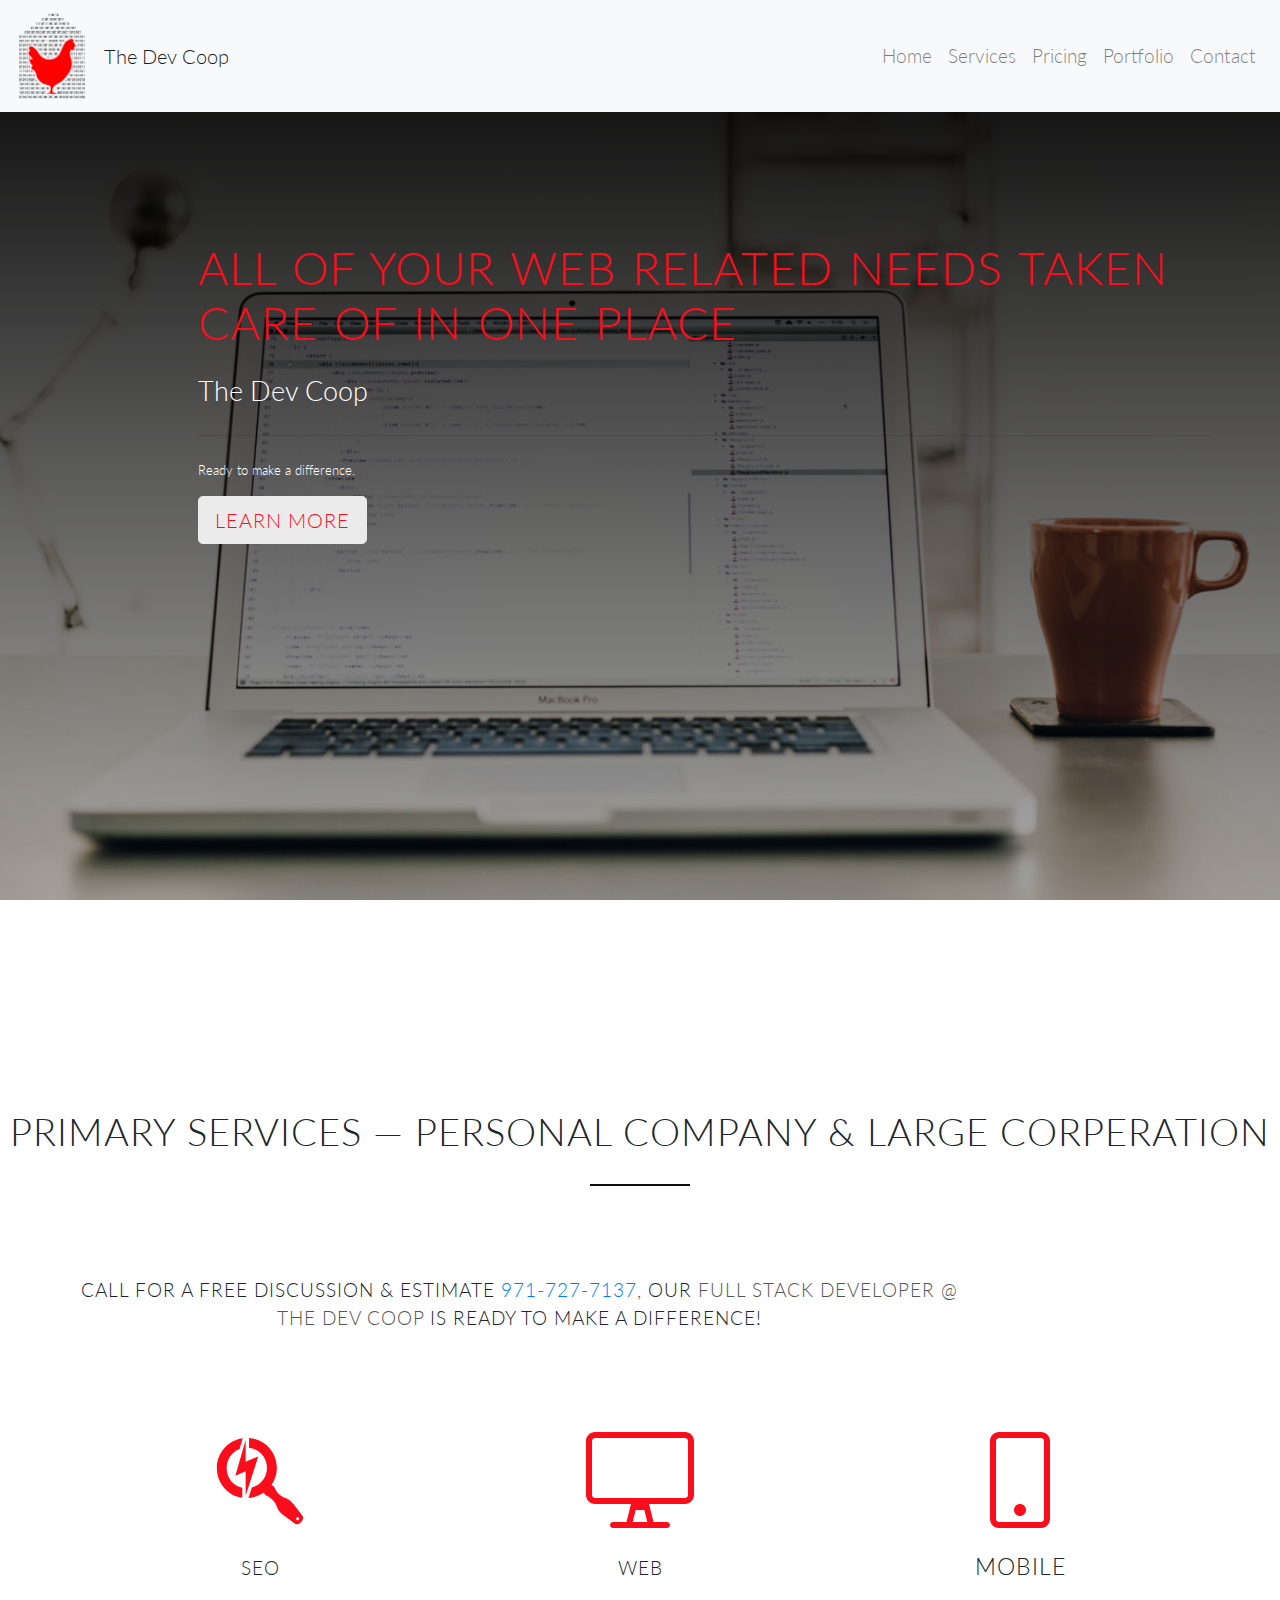
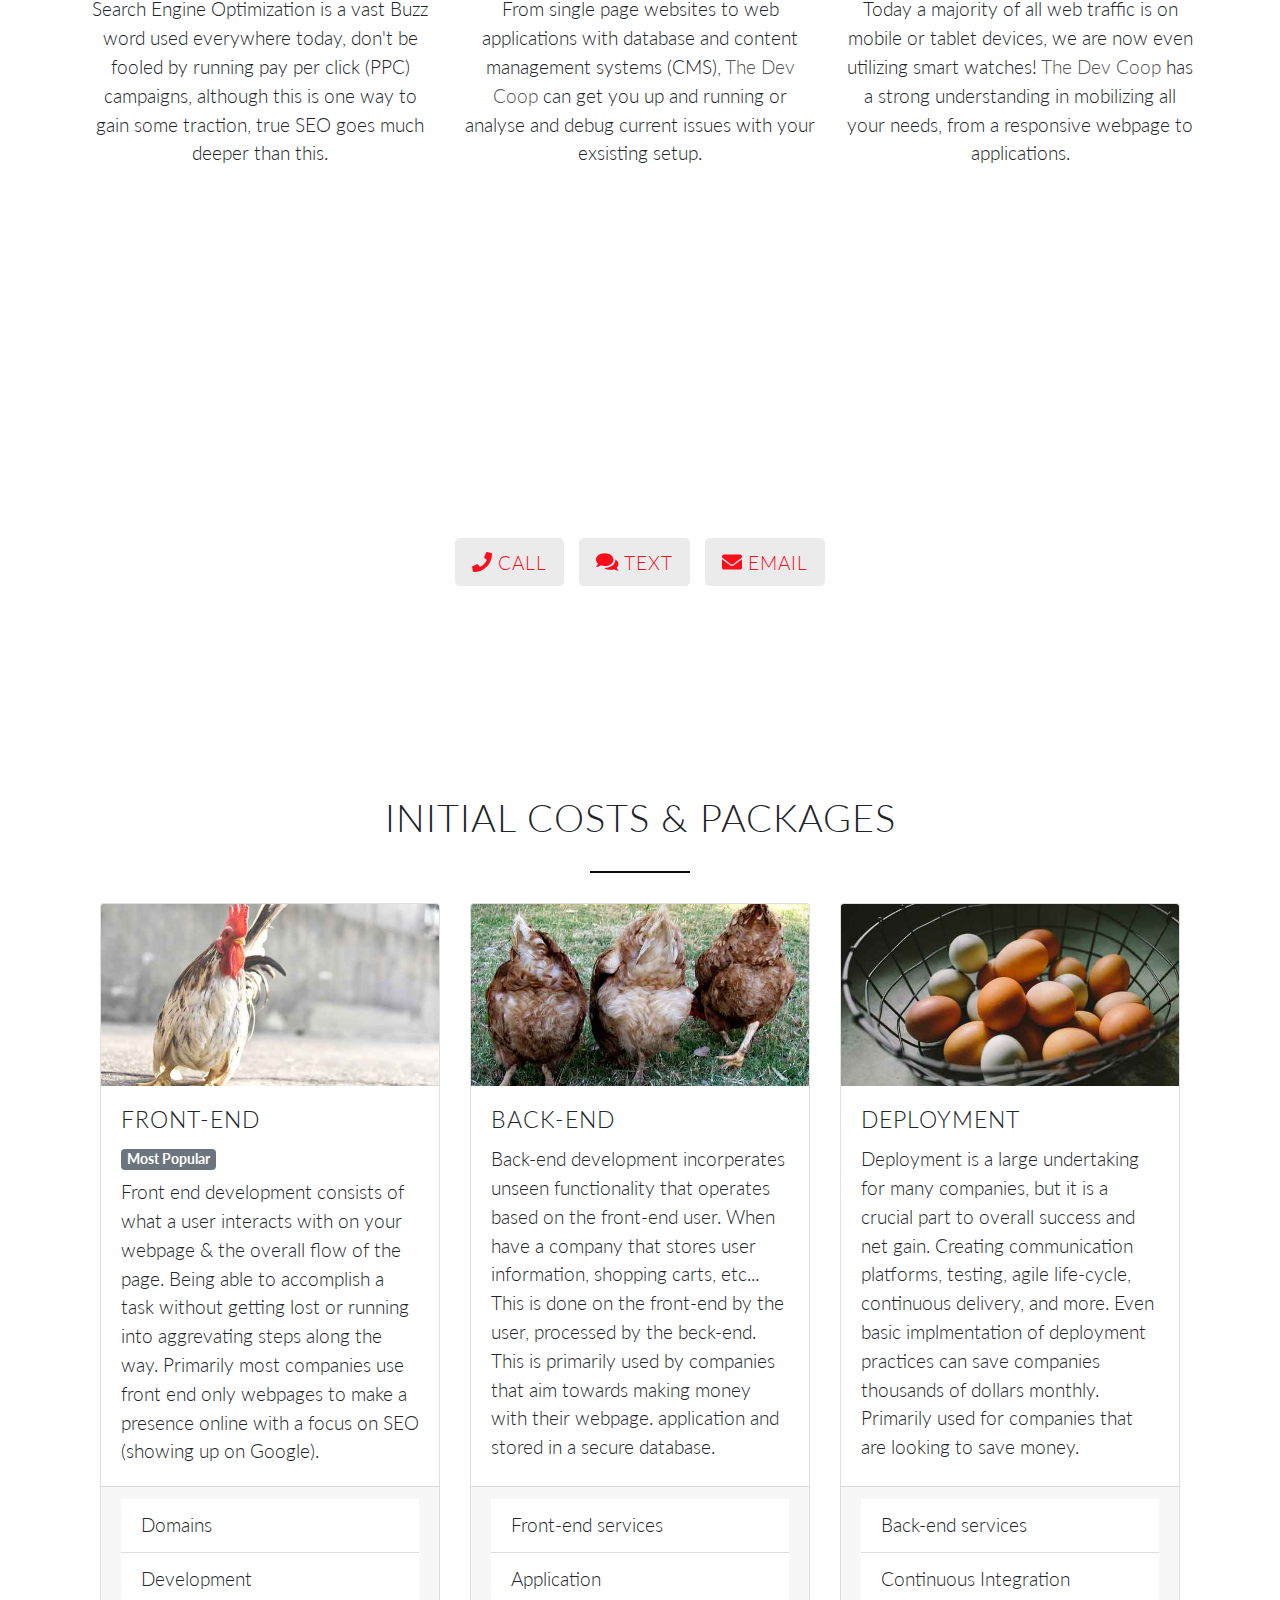
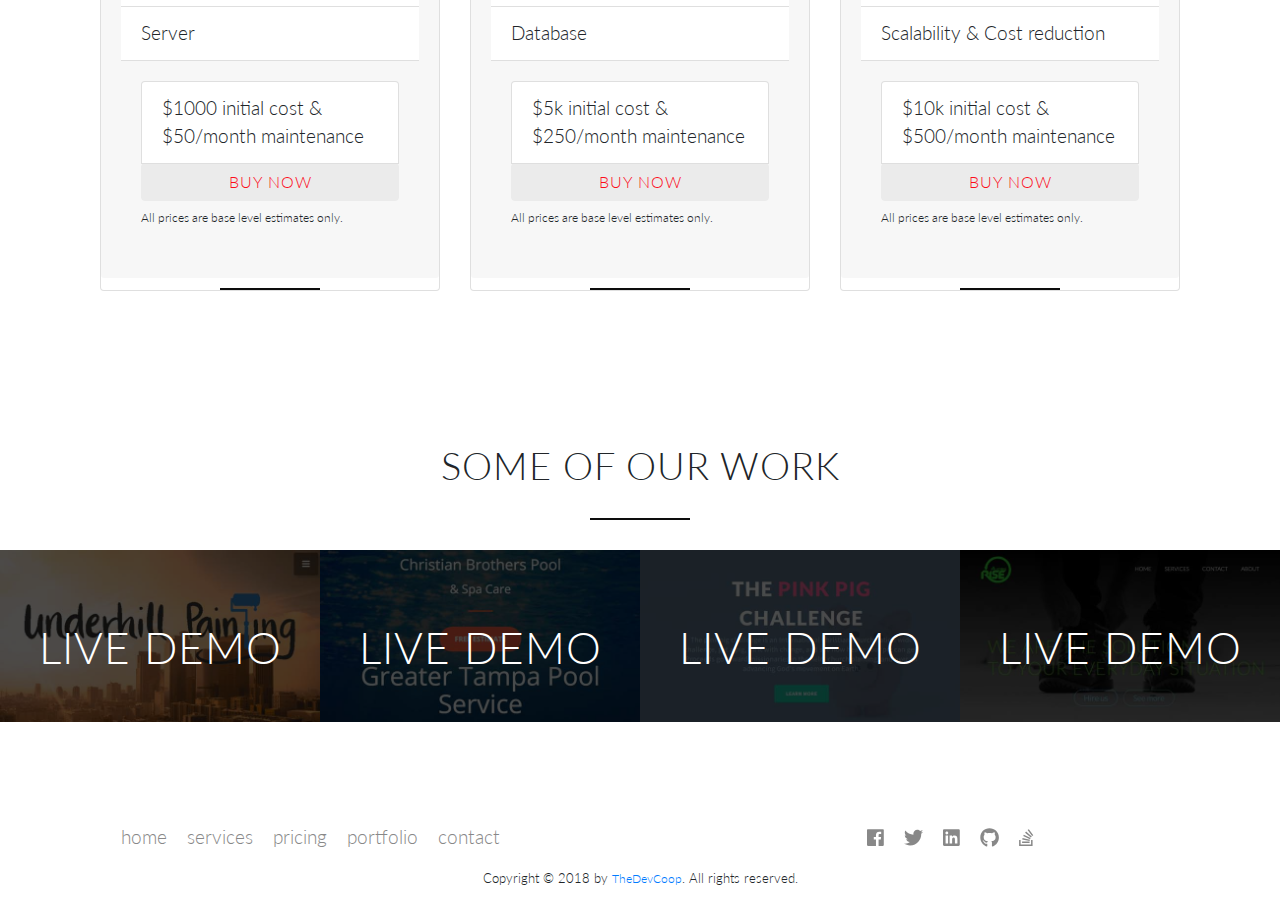
<file: index.html>
<!DOCTYPE html>
<html lang="en">

<head>
  <meta charset="UTF-8">
  <meta name="viewport" content="width=device-width, initial-scale=1.0">
  <meta http-equiv="X-UA-Compatible" content="ie=edge">
  <title>TheDevCoop</title>
  <link rel="stylesheet" href="css/reset.css">
  <link rel="stylesheet" href="https://maxcdn.bootstrapcdn.com/bootstrap/4.0.0/css/bootstrap.min.css" integrity="sha384-Gn5384xqQ1aoWXA+058RXPxPg6fy4IWvTNh0E263XmFcJlSAwiGgFAW/dAiS6JXm" crossorigin="anonymous">
  <link rel="stylesheet" href="vendors/css/fa-svg-with-js.css">
  <link rel="stylesheet" href="css/style.css">
  <!-- <link href="https://fonts.googleapis.com/css?family=Lato:300,400" rel="stylesheet"> -->
  <link href='http://fonts.googleapis.com/css?family=Lato:300,400&subset=latin,latin-ext' rel='stylesheet' type='text/css'>
  <script src="vendors/js/fontawesome-all.min.js"></script>
</head>

<body>
  <nav class="navbar navbar-expand-lg navbar-light bg-light" id="home">
    <a class="navbar-brand" href="#home">
      <img src="img/the-dev-coop.png" width="72" height="86" alt="">
    </a>
    <a class="navbar-brand js-element-scroll" href="#">The Dev Coop</a>
    <button class="navbar-toggler" type="button" data-toggle="collapse" data-target="#navbarSupportedContent" aria-controls="navbarSupportedContent" aria-expanded="false" aria-label="Toggle navigation">
<span class="navbar-toggler-icon"></span>
</button>

    <div class="collapse navbar-collapse" id="navbarSupportedContent">
      <ul class="navbar-nav">
        <li class="nav-item">
          <a class="nav-link js-element-scroll" href="#home">Home <span class="sr-only">(current)</span></a>
        </li>
        <li class="nav-item">
          <a class="nav-link js-element-scroll" href="#services">Services</a>
        </li>
        <li class="nav-item">
          <a class="nav-link js-element-scroll" href="#pricing">Pricing</a>
        </li>
        <li class="nav-item">
          <a class="nav-link js-element-scroll" href="#portfolio">Portfolio</a>
        </li>
        <li class="nav-item">
          <a class="nav-link js-element-scroll" href="#contact">Contact</a>
        </li>
      </ul>
    </div>
  </nav>
  <header>
    <div class="container jumbotron-fluid">
      <h1 class="display-4 hero-1">All of your Web related needs taken care of in one place</h1>
      <p class="lead hero-2">The Dev Coop</p>
      <hr class="my-4">
      <p class="hero-3">Ready to make a difference.</p>
      <p class="lead">
        <a class="btn btn-primary btn-lg" href="#" role="button">Learn more</a>
      </p>
    </div>
  </header>
  <!-- features -->
  <section class="section-features" id="services">
    <h2>Primary services &mdash; Personal Company &amp; Large Corperation</h2>
    <h2 class="nuke"><p class="long-copy">
      Call for a free discussion &amp; estimate <strong><a href="tel:971-727-7137" class="phoneLink">971-727-7137</a></strong>, our <strong class="strong">Full Stack Developer &#64; The Dev Coop</strong> is ready to make
      a difference!
    </p></h2>
    <div class="container">
      <div class="row">
        <div class="col-sm-12 col-md-4 box">
          <i class="fab fa-searchengin fa-5x" aria-hidden="true"></i>
          <h3><strong>SEO</strong></h3>
          <p>Search Engine Optimization is a vast Buzz word used everywhere today, don't be fooled by running pay per click (PPC) campaigns, although this is one way to gain some traction, true SEO goes much deeper than this.</p>
        </div>
        <div class="col-sm-12 col-md-4 box">
          <i class="fal fa-desktop fa-5x" aria-hidden="true"></i>
          <h3><strong>Web</strong></h3>
          <p>From single page websites to web applications with database and content management systems (CMS), <strong class="strong">The Dev Coop</strong> can get you up and running or analyse and debug current issues with your exsisting setup.</p>
        </div>
        <div class="col-sm-12 col-md-4 box">
          <i class="fal fa-mobile fa-5x" aria-hidden="true"></i>
          <h3>Mobile</h3>
          <p>Today a majority of all web traffic is on mobile or tablet devices, we are now even utilizing smart watches! <strong class="strong">The Dev Coop</strong> has a strong understanding in mobilizing all your needs, from a responsive webpage to applications.</p>
        </div>
      </div>
    </div>
  </section>
  <!-- contact -->
  <section class="section-contact" id="contact">
    <h2>contact us today</h2>


    <div class="container box-padding d-flex justify-content-center">
      <div class="row btn-row">
        <ul class="list-inline intro-social-buttons">
          <li>
            <a href="tel:4074958201" class="btn btn-default btn-lg"><i class="fa fa-phone"></i> <span class="network-name">Call</span></a>
          </li>
          <li>
            <a href="sms:4074958201" class="btn btn-default btn-lg"><i class="fa fa-comments"></i> <span class="network-name">Text</span></a>
          </li>
          <li>
            <a href="mailto:thedevcoop@yahoo.com" class="btn btn-default btn-lg"><i class="fa fa-envelope"></i> <span class="network-name">Email</span></a>
          </li>
        </ul>
      </div>
    </div>

  </section>
  <!-- pricing -->
  <section id="pricing" class="section-pricing">
    <div class="container">
      <h2>Initial Costs &amp; Packages</h2>
      <div class="row d-flex justify-content-center">
        <div class="card-deck col">
          <div class="card">
            <img class="card-img-top" src="img/the-dev-coop-front-end.jpg" alt="Card image cap">
            <div class="card-body">
              <h3 class="card-title">Front-End<h6> <span class="badge badge-secondary">Most Popular</span><h6></h3>
              <p class="card-text">Front end development consists of what a user interacts with on your webpage &amp; the overall flow of the page. Being able to accomplish a task without getting lost or running into aggrevating steps along the way. Primarily most companies
                use front end only webpages to make a presence online with a focus on SEO (showing up on Google).</p>
            </div>
            <div class="card-footer">
              <ul class="list-group list-group-flush">
                <li class="list-group-item">Domains</li>
                <li class="list-group-item">Development</li>
                <li class="list-group-item">Server</li>
              </ul>
              <div class="card-body d-flex flex-column">
                <li class="list-group-item">$1000 initial cost &amp; <br> $50/month maintenance</li>
                <a href="mailto:thedevcoop@yahoo.com?subject=Front-End%20Package&body=I%20am%20interested%20in%20your%20Front-end%20package" class="btn card-link">Buy Now</a>
                <p><small>All prices are base level estimates only.</p></small>
              </div>
            </div>
          </div>
          <!-- 2 -->
          <div class="card">
            <img class="card-img-top" src="img/the-dev-coop-back-end.jpg" alt="Card image cap">
            <div class="card-body">
              <h3 class="card-title">Back-End</h3>
              <p class="card-text">Back-end development incorperates unseen functionality that operates based on the front-end user. When have a company that stores user information, shopping carts, etc... This is done on the front-end by the user, processed by the beck-end.
                This is primarily used by companies that aim towards making money with their webpage. application and stored in a secure database.</p>
            </div>
            <div class="card-footer">
              <ul class="list-group list-group-flush">
                <li class="list-group-item">Front-end services</li>
                <li class="list-group-item">Application</li>
                <li class="list-group-item">Database</li>
              </ul>
              <div class="card-body d-flex flex-column">
                <li class="list-group-item">$5k initial cost &amp; <br> $250/month maintenance</li>
                <a href="mailto:thedevcoop@yahoo.com?subject=Back-End%20Package&body=I%20am%20interested%20in%20your%20Back-end%20package" class="btn card-link">Buy Now</a>
                <p><small>All prices are base level estimates only.</small></p>
              </div>
            </div>
          </div>
          <!-- 3 -->
          <div class="card">
            <img class="card-img-top" src="img/the-dev-coop-deployment.jpg" alt="Card image cap">
            <div class="card-body">
              <h3 class="card-title">Deployment</h3>
              <p class="card-text">Deployment is a large undertaking for many companies, but it is a crucial part to overall success and net gain. Creating communication platforms, testing, agile life-cycle, continuous delivery, and more. Even basic implmentation of deployment
                practices can save companies thousands of dollars monthly. Primarily used for companies that are looking to save money.</p>
            </div>
            <div class="card-footer">
              <ul class="list-group list-group-flush">
                <li class="list-group-item">Back-end services</li>
                <li class="list-group-item">Continuous Integration</li>
                <li class="list-group-item">Scalability &amp; Cost reduction</li>
              </ul>
              <div class="card-body d-flex flex-column">
                <li class="list-group-item">$10k initial cost &amp; <br> $500/month maintenance</li>
                <a href="mailto:thedevcoop@yahoo.com?subject=Deployment%20Package&body=I%20am%20interested%20in%20your%20Deployment%20package" class="btn card-link">Buy Now</a>
                <p><small>All prices are base level estimates only.</p></small>
              </div>
            </div>
          </div>
        </div>
      </div>
    </div>
  </section>
  <!-- portfolio -->
  <section class="section-portfolio" id="portfolio">
    <h2>Some Of Our Work</h2>

    <div class="row portfolio-showcase no-gutters">
      <div class="col-lg-3 col-sm-6 portfolio-picture">
        <a href="portfolio/underHillPaintersBootStrap/index.html" target="_blank">
        <img src="img/portfolio-img/underhillpainters-portfolio-web-development.jpg" alt="Underhill painters developed by The Dev Coop " class="img-fluid ">
        <h3 class="after">live demo</h3>
      </a>
      </div>
      <div class="col-lg-3 col-sm-6 portfolio-picture">
        <a href="portfolio/christianBrothersPoolCare/poolcom3/index.html" target="_blank">
        <img src="img/portfolio-img/christianbrotherspoolcare-portfolio-web-development.jpg" alt="Christian Brothers Pool Care developed by The Dev Coop" class="img-fluid">
        <h3 class="after">live demo</h3>
      </a>
      </div>
      <div class="col-lg-3 col-sm-6 portfolio-picture">
        <a href="portfolio/thePinkPigChallenge/PPC/production/Template/index.html" target="_blank">
        <img src="img/portfolio-img/pinkpigchallenge-portfolio-web-development.jpg" alt=" The Pink Pig Challenge (non-profit) developed by The Dev Coop" class="img-fluid">
        <h3 class="after">live demo</h3>
      </a>
      </div>
      <div class="col-lg-3 col-sm-6 portfolio-picture">
        <a href="portfolio/riseSolutions/index.html" target="_blank">
        <img src="img/portfolio-img/rise-portfolio-web-development.jpg" alt="Rise Solutions developed by The Dev Coop" class="img-fluid">
        <h3 class="after">live demo</h3>
      </a>
      </div>
    </div>

  </section>




  <footer>
    <div class="row">
      <ul class="footer-nav col-md-6 col d-flex justify-content-center">
        <li><a href="#home">home</a></li>
        <li><a href="#services">services</a></li>
        <li><a href="#pricing">pricing</a></li>
        <li><a href="#portfolio">portfolio</a></li>
        <li><a href="#contact">contact</a></li>
      </ul>
      <ul class="social-links col-md-6 d-flex justify-content-center">
        <li><a href="https://www.facebook.com/the-dev-coop/"><i class="fab fa-facebook fa-1x icon-small" aria-hidden="true"></i></a></li>
        <li><a href="https://twitter.com/the-dev-coop/"><i class="fab fa-twitter fa-1x icon-small" aria-hidden="true"></i></a></li>
        <li><a href="https://www.linkedin.com/the-dev-coop/"><i class="fab fa-linkedin fa-1x icon-small" aria-hidden="true"></i></a></li>
        <li><a href="https://www.github.com/the-dev-coop/"><i class="fab fa-github fa-1x icon-small" aria-hidden="true"></i></a></li>
        <li><a href="https://www.stackoverflow.com/the-dev-coop/"><i class="fab fa-stack-overflow fa-1x icon-small" aria-hidden="true"></i></a></li>
      </ul>
    </div>
    <div class="row copyright d-flex justify-content-center">
      <p>
        Copyright &copy; 2018 by <a href="http://thedevcoop.com">TheDevCoop</a>. All rights reserved.
      </p>
    </div>
  </footer>

  <script src="https://ajax.googleapis.com/ajax/libs/jquery/3.3.1/jquery.min.js"></script>
  <!-- <script src="https://code.jquery.com/jquery-3.2.1.slim.min.js" integrity="sha384-KJ3o2DKtIkvYIK3UENzmM7KCkRr/rE9/Qpg6aAZGJwFDMVNA/GpGFF93hXpG5KkN" crossorigin="anonymous"></script> -->
  <script src="https://cdnjs.cloudflare.com/ajax/libs/popper.js/1.12.9/umd/popper.min.js" integrity="sha384-ApNbgh9B+Y1QKtv3Rn7W3mgPxhU9K/ScQsAP7hUibX39j7fakFPskvXusvfa0b4Q" crossorigin="anonymous"></script>
  <script src="https://maxcdn.bootstrapcdn.com/bootstrap/4.0.0/js/bootstrap.min.js" integrity="sha384-JZR6Spejh4U02d8jOt6vLEHfe/JQGiRRSQQxSfFWpi1MquVdAyjUar5+76PVCmYl" crossorigin="anonymous"></script>
  <script src="js/main.js"></script>
</body>

</html>
</file>
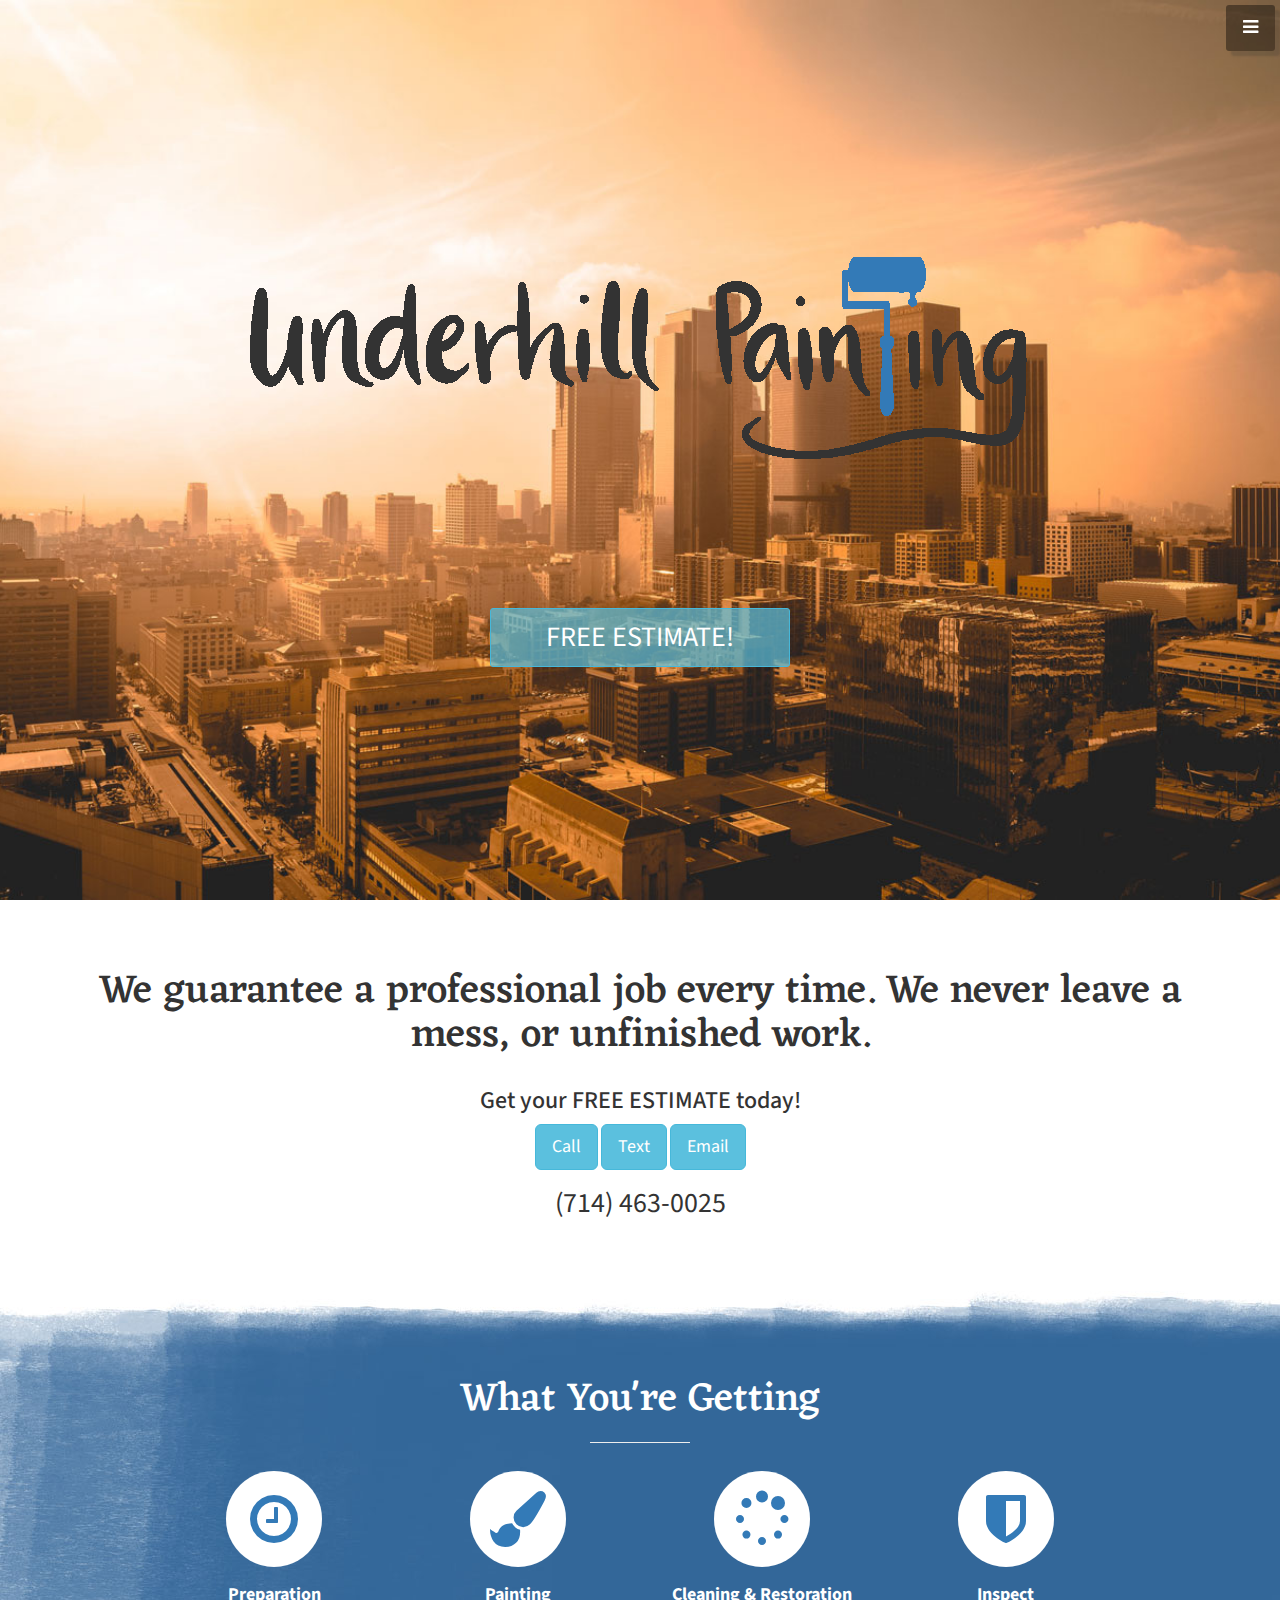
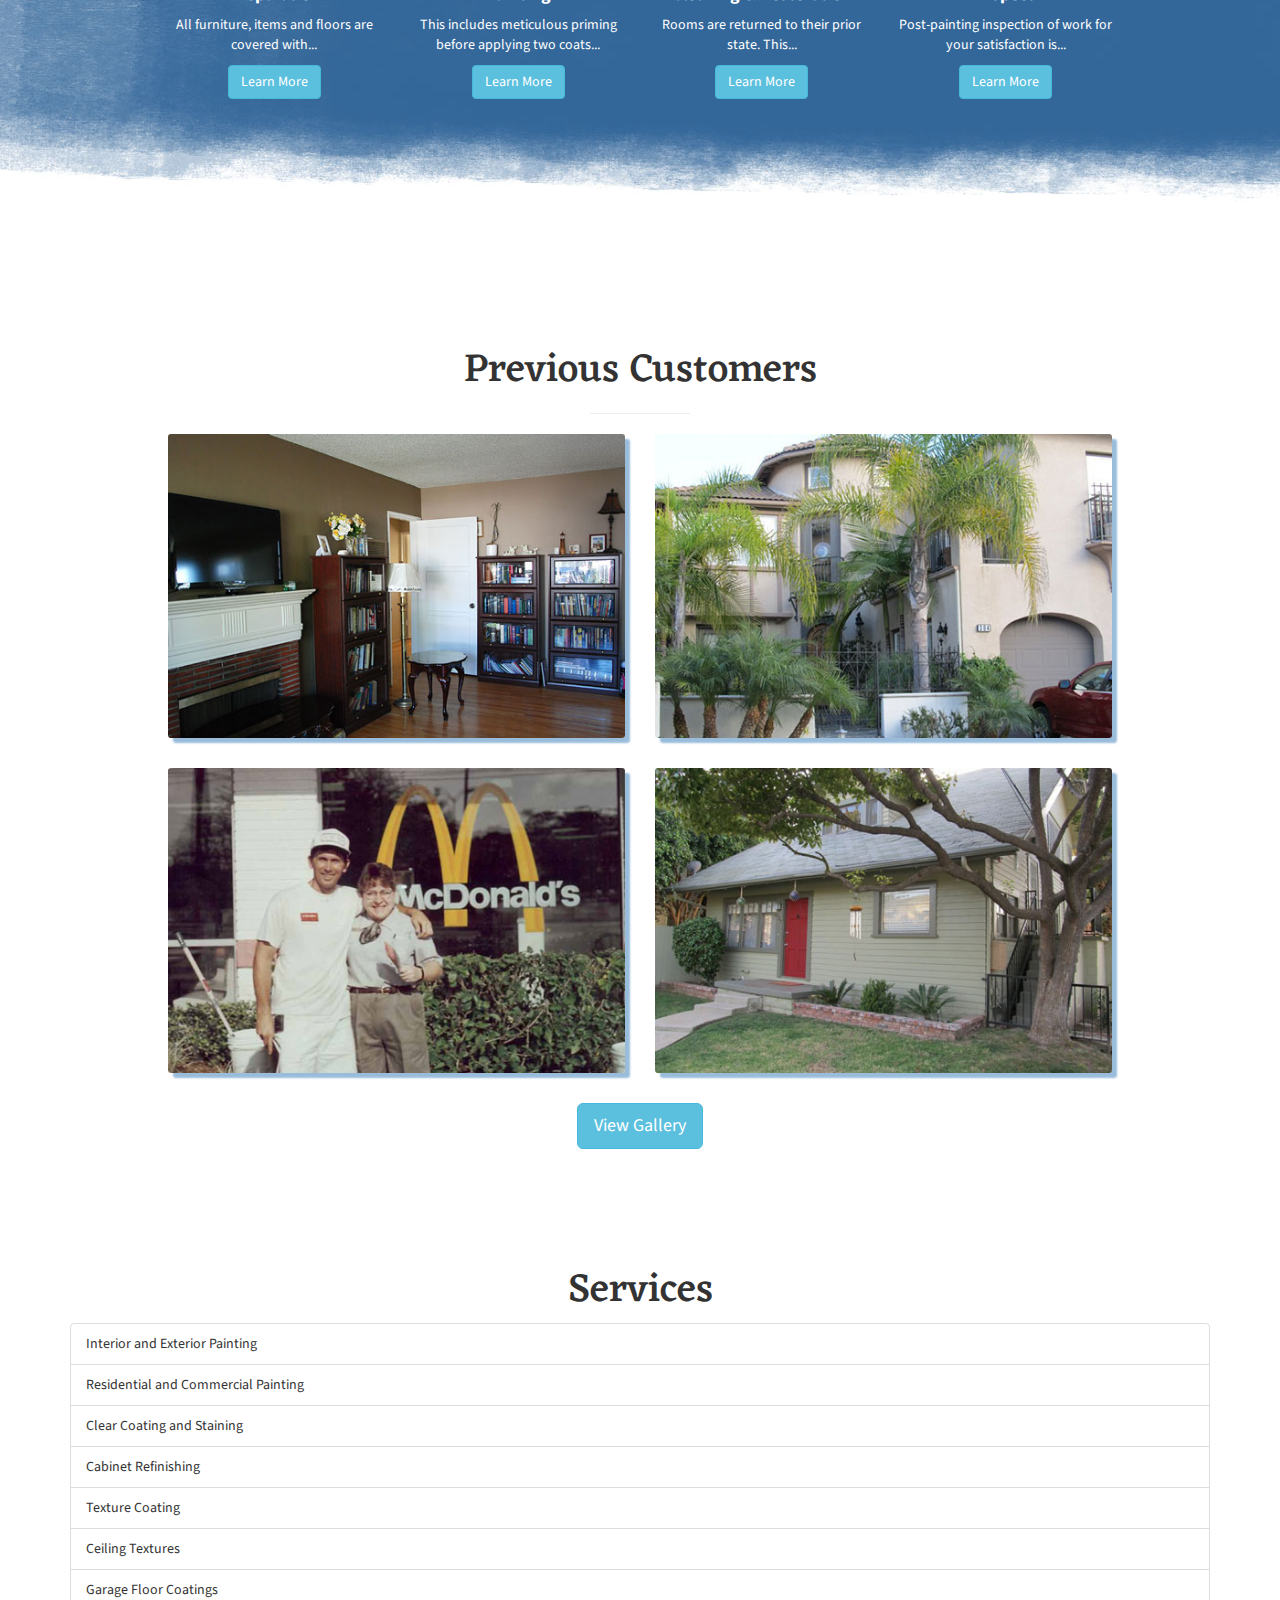
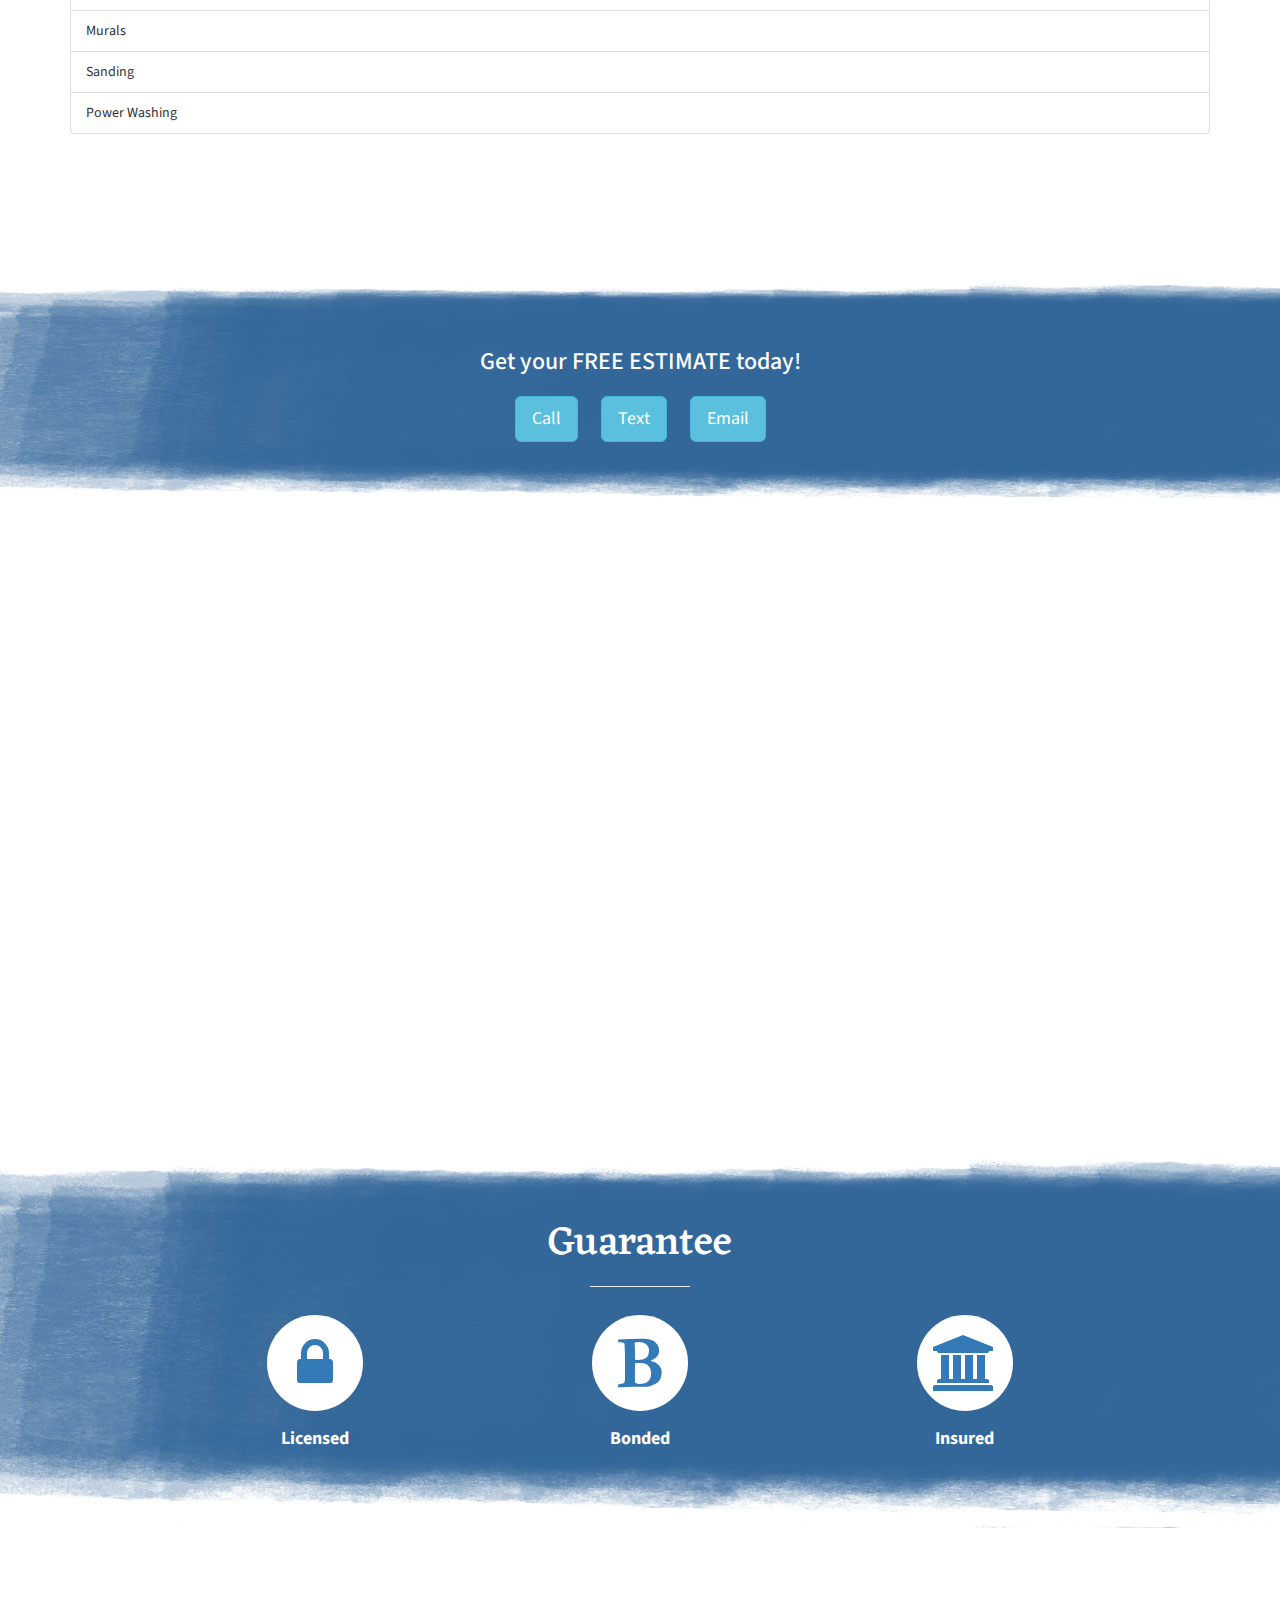
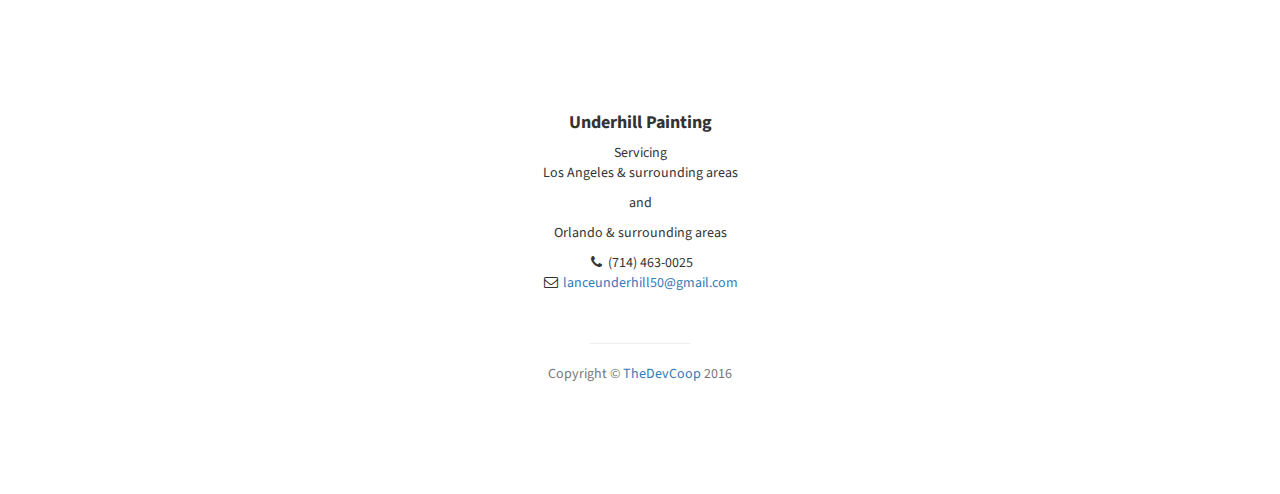
<file: portfolio/underHillPaintersBootStrap/index.html>
<!DOCTYPE html>
<html lang="en">

<head>
  <meta charset="utf-8">
  <meta http-equiv="X-UA-Compatible" content="IE=edge">
  <meta name="viewport" content="width=device-width, initial-scale=1">
  <meta name="description" content="">
  <meta name="author" content="">
  <title>Underhill Painters</title>
  <link href="css/bootstrap.min.css" rel="stylesheet">
  <link href="css/style.css" rel="stylesheet">
  <link href="font-awesome/css/font-awesome.min.css" rel="stylesheet" type="text/css">
  <link href="https://fonts.googleapis.com/css?family=Source+Sans+Pro:300,400,700,300italic,400italic,700italic" rel="stylesheet" type="text/css">
  <link href="img/icon.png" rel="icon" type="image/png">
<script>
  (function(i,s,o,g,r,a,m){i['GoogleAnalyticsObject']=r;i[r]=i[r]||function(){
  (i[r].q=i[r].q||[]).push(arguments)},i[r].l=1*new Date();a=s.createElement(o),
  m=s.getElementsByTagName(o)[0];a.async=1;a.src=g;m.parentNode.insertBefore(a,m)
  })(window,document,'script','https://www.google-analytics.com/analytics.js','ga');

  ga('create', 'UA-103149684-3', 'auto');
  ga('send', 'pageview');

</script>
</head>

<body>
  <!-- Navigation -->
  <a id="menu-toggle" href="#" class="btn btn-dark btn-lg toggle"><i class="fa fa-bars"></i></a>
  <nav id="sidebar-wrapper">
    <ul class="sidebar-nav">
      <a id="menu-close" href="#" class="btn btn-light btn-lg pull-right toggle"><i class="fa fa-times"></i></a>
      <li class="sidebar-brand">
        <a href="#about" onclick=$( "#menu-close").click();>Free Estimate</a>
      </li>
      <li>
        <a href="#top" onclick=$( "#menu-close").click();>Home</a>
      </li>
      <li>
        <a href="#services" onclick=$( "#menu-close").click();>Services</a>
      </li>
      <li>
        <a href="#portfolio" onclick=$( "#menu-close").click();>Portfolio</a>
      </li>
      <li>
        <a href="#contact" onclick=$( "#menu-close").click();>Contact</a>
      </li>
    </ul>
  </nav>
  <!-- Header -->
  <header id="top" class="header">
    <div class="text-vertical-center">
      <h1 style="display:none;">Underhill Painting</h1>
      <img class="shrink" src="img/underhillPaintingBanner03.png">
      <br>
      <a href="#about" id="hulkMode" class="btn btn-info btn-lg link-button">FREE ESTIMATE!</a>
    </div>
  </header>
  <!-- About -->
  <section id="about" class="about">
    <div class="container">
      <div class="row">
        <div class="col-lg-12 text-center">
          <h2>We guarantee a professional job every time.  We never leave a mess, or unfinished work.</h2>
          <div class="col-lg-12 text-center">
            <h3>Get your FREE ESTIMATE today!</h3>
            <a href="tel:7144630025" class="btn btn-info btn-lg">Call</a>
            <a href="sms:7144630025" class="btn btn-info btn-lg">Text</a>
            <a href="mailto:lanceunderhill50@gmail.com" class="btn btn-info btn-lg">Email</a>
          </div>
          <ul class="list-unstyled">
            <li id="largeNum">(714) 463-0025</li>
          </ul>
        </div>
        <!-- /.row -->
      </div>
      <!-- /.container -->
  </section>
  <!-- Services -->
  <section id="#" class="services bg-primary bg-large">
    <div class="container">
      <div class="row text-center">
        <div class="col-lg-10 col-lg-offset-1">
          <h2>What You're Getting</h2>
          <hr class="small">
          <div class="row">
            <div class="col-md-3 col-sm-6">
              <div class="service-item">
                <span class="fa-stack fa-4x">
                                            <i class="fa fa-circle fa-stack-2x"></i>
                                            <i class="fa fa-clock-o fa-stack-1x text-primary"></i>
                                        </span>
                <h4>
                                        <strong>Preparation</strong>
                                        </h4>
                <p>All furniture, items and floors are covered with...
                  <!-- clean drop cloths.  Walls and ceilings are inspected for cracks, filled and sanded.  All baseboards, windows and frames are professionally taped. -->
                </p>
                <a href="#stay" class="btn btn-info" data-toggle="modal" data-target="#myModal1">Learn More</a>
                <!-- Modal -->
                <div class="modal fade" id="myModal1" role="dialog">
                  <div class="modal-dialog">
                    <!-- Modal content-->
                    <div class="modal-content">
                      <div class="modal-header">
                        <button type="button" class="close" data-dismiss="modal">&times;</button>
                        <h4 class="modal-title">Preparation</h4>
                      </div>
                      <div class="modal-body">
                        <p>All furniture, items and floors are covered with clean drop cloths. Walls and ceilings are inspected for cracks, filled and sanded. All baseboards, windows and frames are professionally taped.</p>
                      </div>
                      <div class="modal-footer">
                        <button type="button" class="btn btn-default" data-dismiss="modal">Close</button>
                      </div>
                    </div>
                  </div>
                </div>
                <!-- modal end -->
              </div>
            </div>
            <div class="col-md-3 col-sm-6">
              <div class="service-item">
                <span class="fa-stack fa-4x">
                                            <i class="fa fa-circle fa-stack-2x"></i>
                                            <i class="fa fa-paint-brush fa-stack-1x text-primary"></i>
                                        </span>
                <h4>
                                        <strong>Painting</strong>
                                        </h4>
                <p>This includes meticulous priming before applying two coats...
                  <!-- of quality paint. -->
                </p>
                <a href="#stay" class="btn btn-info" data-toggle="modal" data-target="#myModal2">Learn More</a>
                <!-- Modal -->
                <div class="modal fade" id="myModal2" role="dialog">
                  <div class="modal-dialog">
                    <!-- Modal content-->
                    <div class="modal-content">
                      <div class="modal-header">
                        <button type="button" class="close" data-dismiss="modal">&times;</button>
                        <h4 class="modal-title">Painting</h4>
                      </div>
                      <div class="modal-body">
                        <p>This includes meticulous priming before applying two coats of quality paint.</p>
                      </div>
                      <div class="modal-footer">
                        <button type="button" class="btn btn-default" data-dismiss="modal">Close</button>
                      </div>
                    </div>
                  </div>
                </div>
                <!-- modal end -->
              </div>
            </div>
            <div class="col-md-3 col-sm-6">
              <div class="service-item">
                <span class="fa-stack fa-4x">
                                            <i class="fa fa-circle fa-stack-2x"></i>
                                            <i class="fa fa-spinner fa-stack-1x text-primary"></i>
                                        </span>
                <h4>
                                        <strong>Cleaning &amp; Restoration</strong>
                                        </h4>
                <p>Rooms are returned to their prior state. This...
                  <!-- includes the moving of furniture.  Tape is removed.  Floors and carpets are swept and vacuumed. Paint fumes are removed and all debris is removed. -->
                </p>
                <a href="#stay" class="btn btn-info" data-toggle="modal" data-target="#myModal3">Learn More</a>
                <!-- Modal -->
                <div class="modal fade" id="myModal3" role="dialog">
                  <div class="modal-dialog">
                    <!-- Modal content-->
                    <div class="modal-content">
                      <div class="modal-header">
                        <button type="button" class="close" data-dismiss="modal">&times;</button>
                        <h4 class="modal-title">Restoration</h4>
                      </div>
                      <div class="modal-body">
                        <p>Rooms are returned to their prior state. This includes the moving of furniture. Tape is removed. Floors and carpets are swept and vacuumed. Paint fumes are removed and all debris is removed.</p>
                      </div>
                      <div class="modal-footer">
                        <button type="button" class="btn btn-default" data-dismiss="modal">Close</button>
                      </div>
                    </div>
                  </div>
                </div>
                <!-- modal end -->
              </div>
            </div>
            <div class="col-md-3 col-sm-6">
              <div class="service-item">
                <span class="fa-stack fa-4x">
                                            <i class="fa fa-circle fa-stack-2x"></i>
                                            <i class="fa fa-shield fa-stack-1x text-primary"></i>
                                        </span>
                <h4>
                                        <strong>Inspect</strong>
                                        </h4>
                <p>Post-painting inspection of work for your satisfaction is...
                  <!-- our highest priority.  Inspect our work before we consider the job complete. -->
                </p>
                <a href="#stay" class="btn btn-info" data-toggle="modal" data-target="#myModal4">Learn More</a>
                <!-- Modal -->
                <div class="modal fade" id="myModal4" role="dialog">
                  <div class="modal-dialog">
                    <!-- Modal content-->
                    <div class="modal-content">
                      <div class="modal-header">
                        <button type="button" class="close" data-dismiss="modal">&times;</button>
                        <h4 class="modal-title">Inspect</h4>
                      </div>
                      <div class="modal-body">
                        <p>Post-painting inspection of work for your satisfaction is our highest priority. Inspect our work before we consider the job complete.</p>
                      </div>
                      <div class="modal-footer">
                        <button type="button" class="btn btn-default" data-dismiss="modal">Close</button>
                      </div>
                    </div>
                  </div>
                </div>
                <!-- modal end -->
              </div>
            </div>
          </div>
          <!-- /.row (nested) -->
        </div>
        <!-- /.col-lg-10 -->
      </div>
      <!-- /.row -->
    </div>
    <!-- /.container -->
  </section>
  <!-- Portfolio -->
  <section id="portfolio" class="portfolio">
    <div class="container">
      <div class="row">
        <div class="col-lg-10 col-lg-offset-1 text-center">
          <h2>Previous Customers</h2>
          <hr class="small">
          <div class="row">
            <div class="col-md-6">
              <div class="portfolio-item">
                <img class="img-portfolio img-responsive" src="img/underhill-painters-001.jpg">
              </div>
            </div>
            <div class="col-md-6">
              <div class="portfolio-item">
                <img class="img-portfolio img-responsive" src="img/underhill-painters-006.jpg">
              </div>
            </div>
            <div class="col-md-6">
              <div class="portfolio-item">
                <img class="img-portfolio img-responsive" src="img/underhill-painters-003.jpg">
              </div>
            </div>
            <div class="col-md-6">
              <div class="portfolio-item">
                <img class="img-portfolio img-responsive" src="img/underhill-painters-004.jpg">
              </div>
            </div>
          </div>
          <!-- /.row (nested) -->
          <a href="portfolio.html" class="btn btn-info btn-lg">View Gallery</a>
        </div>
        <!-- /.col-lg-10 -->
      </div>
      <!-- /.row -->
    </div>
    <!-- /.container -->
  </section>
  <section id="services" class="about">
    <div class="container">
      <div class="row">
        <div class="col-lg-12">
          <h2 class="text-center">Services</h2>
          <ul class="list-group">
            <!-- list-unstyled -->
            <li class="list-group-item">Interior and Exterior Painting</li>
            <li class="list-group-item">Residential and Commercial Painting</li>
            <li class="list-group-item">Clear Coating and Staining</li>
            <li class="list-group-item">Cabinet Refinishing</li>
            <li class="list-group-item">Texture Coating</li>
            <li class="list-group-item">Ceiling Textures</li>
            <li class="list-group-item">Garage Floor Coatings</li>
            <li class="list-group-item">Murals</li>
            <li class="list-group-item">Sanding</li>
            <li class="list-group-item">Power Washing</li>
        </div>
      </div>
      <!-- /.row -->
    </div>
    <!-- /.container -->
  </section>
  <!-- Call to Action -->
  <aside class="call-to-action bg-primary bg-small">
    <div class="container">
      <div class="row">
        <div class="col-lg-12 text-center">
          <h3>Get your FREE ESTIMATE today!</h3>
          <a href="tel:7144630025" class="btn btn-info btn-lg">Call</a>
          <a href="sms:7144630025" class="btn btn-info btn-lg">Text</a>
          <a href="mailto:lanceunderhill50@gmail.com" class="btn btn-info btn-lg">Email</a>
        </div>
      </div>
    </div>
  </aside>
  <!-- Map -->
  <section id="######" class="map">
    <iframe width="100%" height="100%" frameborder="0" scrolling="no" marginheight="0" marginwidth="0" src="https://www.google.com/maps/embed?pb=!1m18!1m12!1m3!1d3314.732757456919!2d-118.11403568412656!3d33.819208980669984!2m3!1f0!2f0!3f0!3m2!1i1024!2i768!4f13.1!3m3!1m2!1s0x80dd2df8a5cfa27f%3A0x3ab84892abe63044!2sUnderhill+Painting!5e0!3m2!1sen!2sus!4v1484009625830"></iframe>
    <br />
    <small>
                    <a href="https://www.google.com/maps/place/Underhill+Painting/@33.819209,-118.1140357,17z/data=!3m1!4b1!4m5!3m4!1s0x80dd2df8a5cfa27f:0x3ab84892abe63044!8m2!3d33.819209!4d-118.111847"></a>
                    </small>
    </iframe>
  </section>
  <section id="######" class="services bg-primary bg-medium">
    <div class="container">
      <div class="row text-center">
        <div class="col-lg-10 col-lg-offset-1">
          <h2>Guarantee</h2>
          <hr class="small">
          <div class="row">
            <div class="col-md-4 col-sm-12">
              <div class="service-item">
                <span class="fa-stack fa-4x">
                                                <i class="fa fa-circle fa-stack-2x"></i>
                                                <i class="fa fa-lock fa-stack-1x text-primary"></i>
                                            </span>
                <h4>
                                            <strong>Licensed</strong>
                                            </h4>
              </div>
            </div>
            <div class="col-md-4 col-sm-12">
              <div class="service-item">
                <span class="fa-stack fa-4x">
                                                <i class="fa fa-circle fa-stack-2x"></i>
                                                <i class="fa fa-bold fa-stack-1x text-primary"></i>
                                            </span>
                <h4>
                                            <strong>Bonded</strong>
                                            </h4>
              </div>
            </div>
            <div class="col-md-4 col-sm-12">
              <div class="service-item">
                <span class="fa-stack fa-4x">
                                                <i class="fa fa-circle fa-stack-2x"></i>
                                                <i class="fa fa-university fa-stack-1x text-primary"></i>
                                            </span>
                <h4>
                                            <strong>Insured</strong>
                                            </h4>
              </div>
            </div>
          </div>
          <!-- /.row (nested) -->
        </div>
        <!-- /.col-lg-10 -->
      </div>
      <!-- /.row -->
    </div>
    <!-- /.container -->
  </section>
  <!-- Footer -->
  <footer id="contact">
    <div class="container">
      <div class="row">
        <div class="col-lg-10 col-lg-offset-1 text-center">
          <h4><strong>Underhill Painting</strong></h4>
          <p>Servicing
            <br>Los Angeles &amp; surrounding areas</p>
          <p>and</p>
          <p>Orlando &amp; surrounding areas</p>
          <ul class="list-unstyled">
            <li><i class="fa fa-phone fa-fw"></i> (714) 463-0025</li>
            <li><i class="fa fa-envelope-o fa-fw"></i> <a href="mailto:name@example.com">lanceunderhill50@gmail.com</a>
            </li>
          </ul>
          <br>
          <hr class="small">
          <p class="text-muted">Copyright &copy; <a href="mailto:thedevcoop@yahoo.com">TheDevCoop</a> 2016</p>
        </div>
      </div>
    </div>
    <a id="to-top" href="#top" class="btn btn-dark btn-lg"><i class="fa fa-chevron-up fa-fw fa-1x"></i></a>
  </footer>
  <script src="js/jquery.js"></script>
  <script src="js/bootstrap.min.js"></script>
  <script src="js/custom.js"></script>
</body>

</html>
</file>
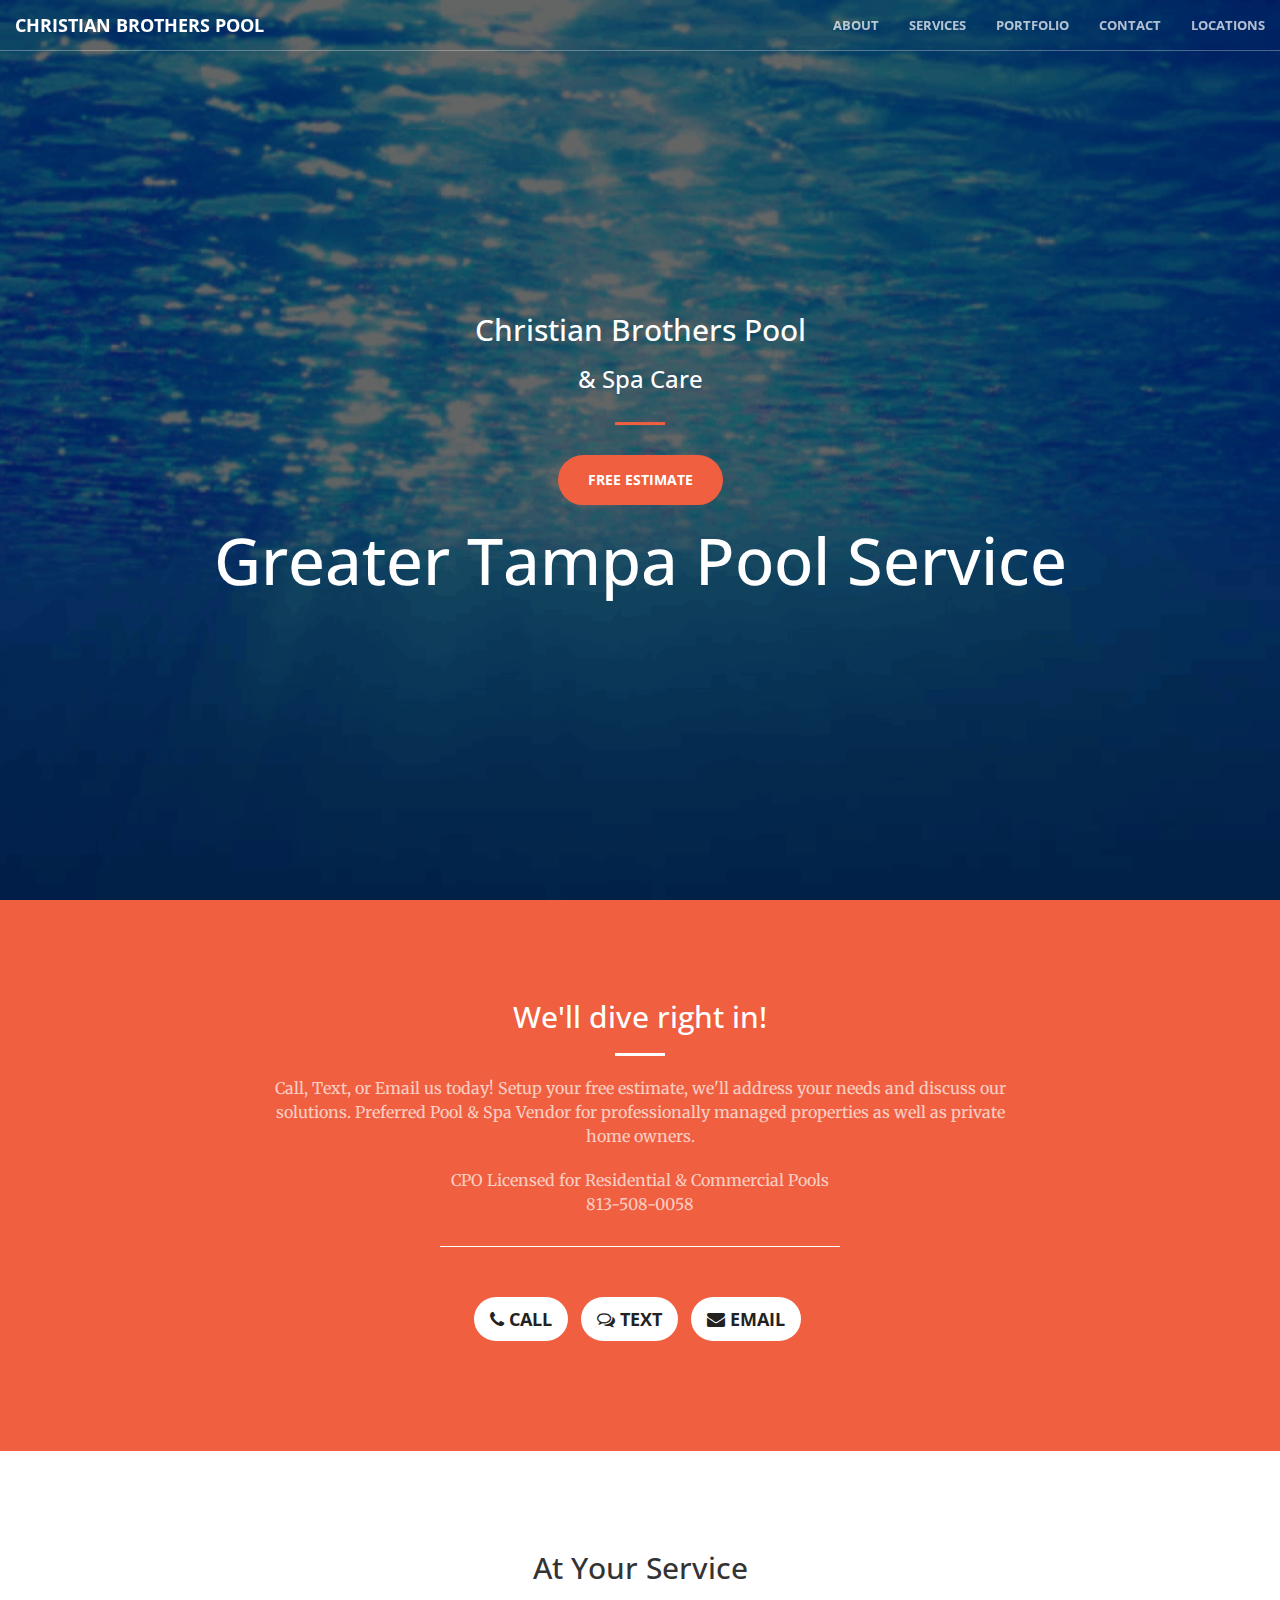
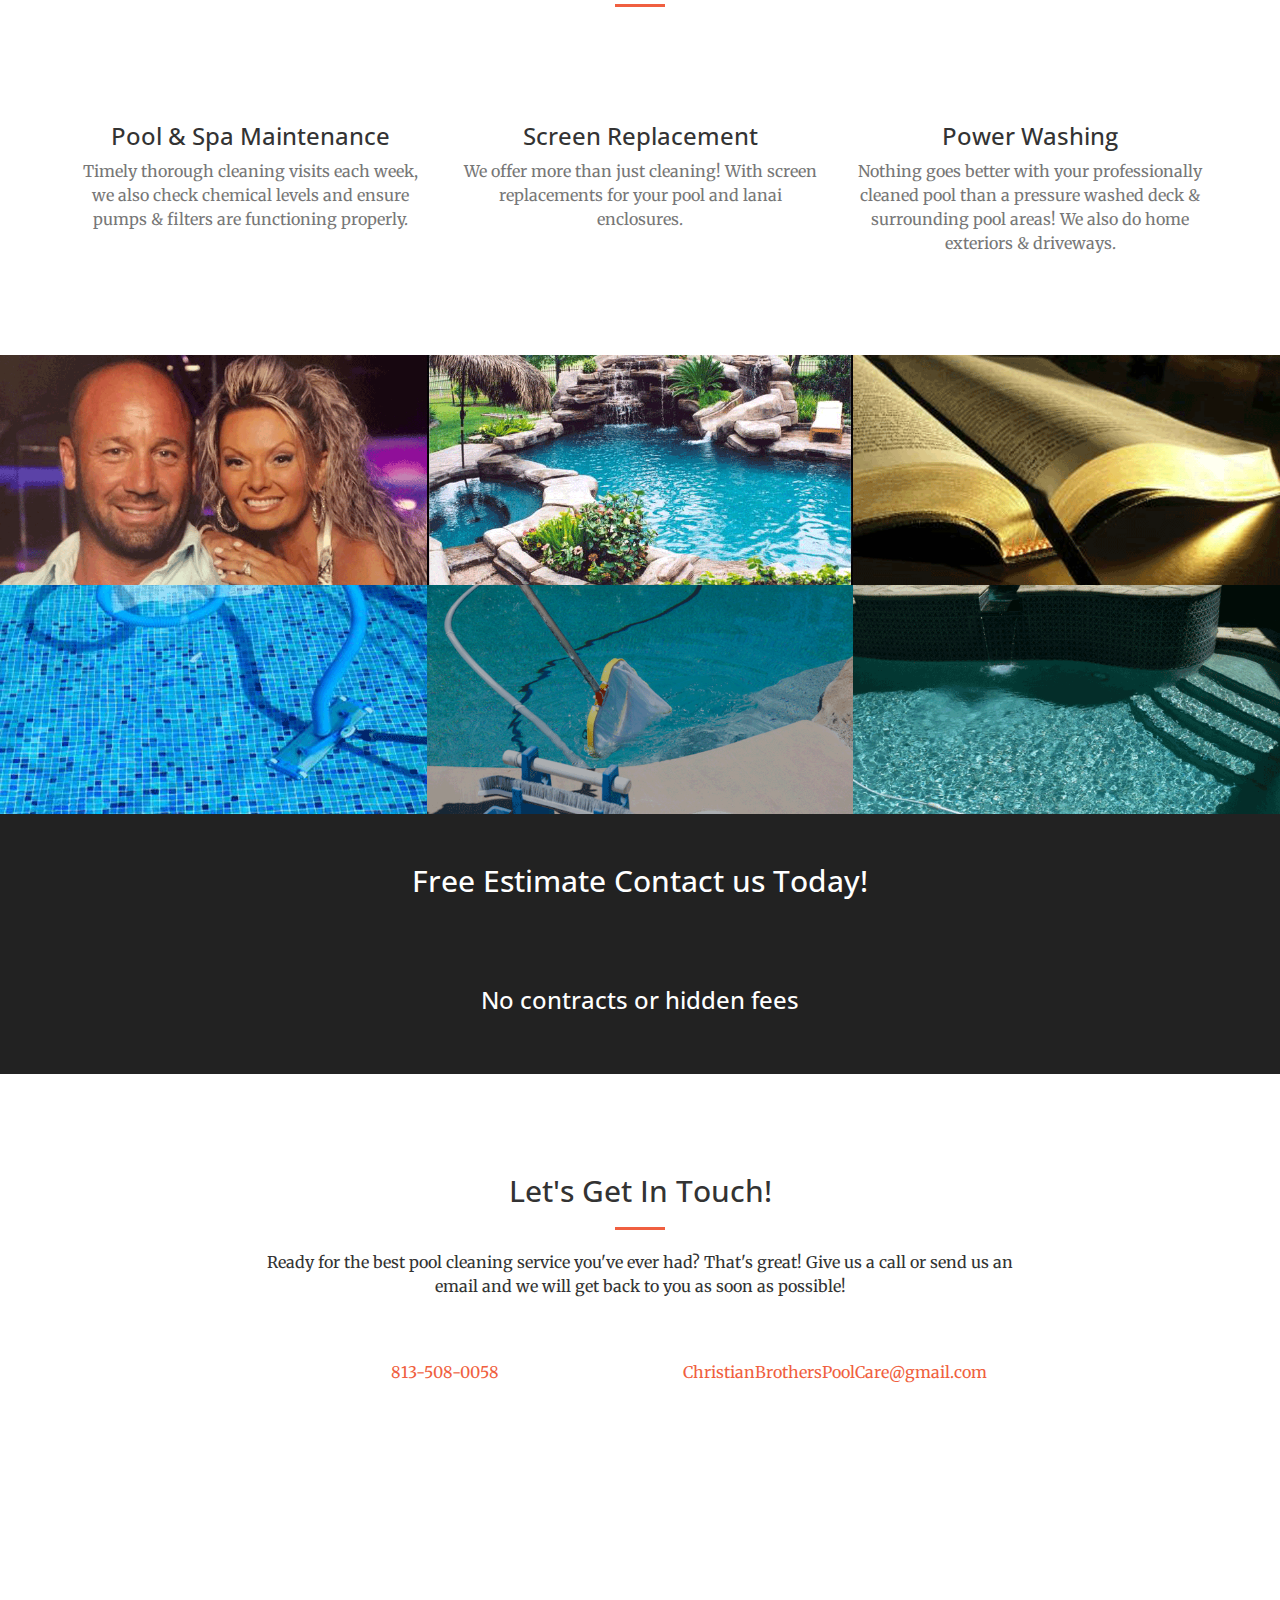
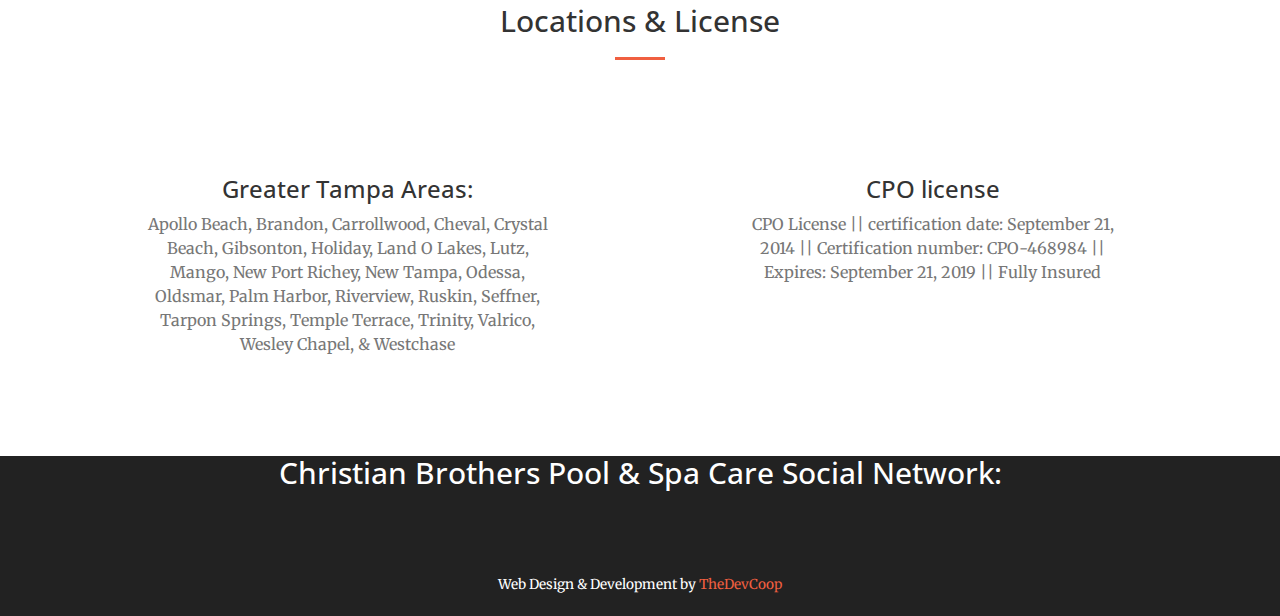
<file: portfolio/christianBrothersPoolCare/poolcom3/index.html>
<!DOCTYPE html>
<html lang="en">

<head>
  <meta charset="utf-8">
  <meta http-equiv="X-UA-Compatible" content="IE=edge">
  <meta name="viewport" content="width=device-width, initial-scale=1">
  <meta name="description" content="tampa pool services by, christian brothers pool &amp; spa care">
  <meta name="author" content="Activate Web Services">
  <title>Tampa Pool &amp; Spa care cpo licensed</title>
  <!-- Bootstrap Core CSS -->
  <link rel="stylesheet" href="css/bootstrap.min.css" type="text/css">
  <!-- Custom Fonts -->
  <link href='http://fonts.googleapis.com/css?family=Open+Sans:300italic,400italic,600italic,700italic,800italic,400,300,600,700,800' rel='stylesheet' type='text/css'>
  <link href='http://fonts.googleapis.com/css?family=Merriweather:400,300,300italic,400italic,700,700italic,900,900italic' rel='stylesheet' type='text/css'>
  <link rel="stylesheet" href="font-awesome/css/font-awesome.min.css" type="text/css">
  <!-- Plugin CSS -->
  <link rel="stylesheet" href="css/animate.min.css" type="text/css">
  <!-- Custom CSS -->
  <link rel="stylesheet" href="css/creative.css" type="text/css">
  <link rel="stylesheet" type="text/css" href="css/style.css">
  <link href="img/favicon.png" rel="icon" type="image/png">
<script>
  (function(i,s,o,g,r,a,m){i['GoogleAnalyticsObject']=r;i[r]=i[r]||function(){
  (i[r].q=i[r].q||[]).push(arguments)},i[r].l=1*new Date();a=s.createElement(o),
  m=s.getElementsByTagName(o)[0];a.async=1;a.src=g;m.parentNode.insertBefore(a,m)
  })(window,document,'script','https://www.google-analytics.com/analytics.js','ga');

  ga('create', 'UA-103149684-2', 'auto');
  ga('send', 'pageview');

</script>
  <!-- HTML5 Shim and Respond.js IE8 support of HTML5 elements and media queries -->
  <!-- WARNING: Respond.js doesn't work if you view the page via file:// -->
  <!--[if lt IE 9]>
        <script src="https://oss.maxcdn.com/libs/html5shiv/3.7.0/html5shiv.js"></script>
        <script src="https://oss.maxcdn.com/libs/respond.js/1.4.2/respond.min.js"></script>
        <![endif]-->
</head>

<body id="page-top">
  <nav id="mainNav" class="navbar navbar-default navbar-fixed-top">
    <div class="container-fluid">
      <!-- Brand and toggle get grouped for better mobile display -->
      <div class="navbar-header">
        <button type="button" class="navbar-toggle collapsed" data-toggle="collapse" data-target="#bs-example-navbar-collapse-1">
                    <span class="sr-only">Toggle navigation</span>
                    <span class="icon-bar"></span>
                    <span class="icon-bar"></span>
                    <span class="icon-bar"></span>
                    </button>
        <a class="navbar-brand page-scroll" href="#page-top">CHRISTIAN BROTHERS POOL</a>
      </div>
      <!-- Collect the nav links, forms, and other content for toggling -->
      <div class="collapse navbar-collapse" id="bs-example-navbar-collapse-1">
        <ul class="nav navbar-nav navbar-right">
          <li>
            <a class="page-scroll" href="#about">About</a>
          </li>
          <li>
            <a class="page-scroll" href="#services">Services</a>
          </li>
          <li>
            <a class="page-scroll" href="#portfolio">Portfolio</a>
          </li>
          <li>
            <a class="page-scroll" href="#contact">Contact</a>
          </li>
          <li>
            <a class="page-scroll" href="#contact">Locations</a>
          </li>
        </ul>
      </div>
      <!-- /.navbar-collapse -->
    </div>
    <!-- /.container-fluid -->
  </nav>
  <header>
    <div class="header-content">
      <div class="header-content-inner">
        <h2 id="fontOverwrite01">Christian Brothers Pool</h2>
        <h3 id="fontOverwrite02">&amp; Spa Care</h3>
        <hr>
        <!--  page break -->
        <a href="#about" class="btn btn-primary btn-xl page-scroll">Free Estimate</a>
      </div>
      <h1 id="fontOverwrite03">Greater Tampa Pool Service</h1>
    </div>
  </header>
  <section class="bg-primary" id="about">
    <div class="container">
      <div class="row">
        <div class="col-lg-8 col-lg-offset-2 text-center">
          <h2 class="section-heading">We'll dive right in!</h2>
          <hr class="light">
          <p class="text-faded">Call, Text, or Email us today! Setup your free estimate, we'll address your needs and discuss our solutions. Preferred Pool &amp; Spa Vendor for professionally managed properties as well as private home owners.</p>
          <p class="text-faded underline">CPO Licensed for Residential &amp; Commercial Pools </br>813-508-0058</p>

          <ul class="list-inline intro-social-buttons">
            <li>
              <a href="tel:8135080058" class="btn btn-default btn-lg"><i class="fa fa-phone"></i> <span class="network-name">Call</span></a>
            </li>
            <li>
              <a href="sms:8135080058" class="btn btn-default btn-lg"><i class="fa fa-comments-o"></i> <span class="network-name">Text</span></a>
            </li>
            <li>
              <a href="mailto:christianbrotherspoolcare@gmail.com" class="btn btn-default btn-lg"><i class="fa fa-envelope"></i> <span class="network-name">Email</span></a>
            </li>
          </ul>
        </div>
      </div>
    </div>
  </section>
  <section id="services">
    <div class="container">
      <div class="row">
        <div class="col-lg-12 text-center">
          <h2 class="section-heading">At Your Service</h2>
          <hr class="primary">
        </div>
      </div>
    </div>
    <div class="container">
      <div class="row">
        <div class="col-lg-4 col-md- text-center">
          <div class="service-box">
            <i class="fa fa-4x fa-leaf wow bounceIn text-primary" data-wow-delay=".3s"></i>
            <h3>Pool &amp; Spa Maintenance</h3>
            <p class="text-muted">Timely thorough cleaning visits each week, we also check chemical levels and ensure pumps &amp; filters are functioning properly.</p>
          </div>
        </div>
        <div class="col-lg-4 col-md- text-center">
          <div class="service-box">
            <i class="fa fa-4x fa-wrench wow bounceIn text-primary" data-wow-delay=".4s"></i>

            <h3>Screen Replacement</h3>
            <p class="text-muted">We offer more than just cleaning! With screen replacements for your pool and lanai enclosures.</p>
            <!--   <p class="text-muted">We offer more than just cleaning! From filters &amp; pumps to screen closures and more, we offer a wide variety of home improvment services as well.</p> -->


          </div>
        </div>
        <div class="col-lg-4 col-md- text-center">
          <div class="service-box">
            <i class="fa fa-4x fa-tint wow bounceIn text-primary" data-wow-delay=".6s"></i>
            <h3>Power Washing</h3>
            <p class="text-muted">Nothing goes better with your professionally cleaned pool than a pressure washed deck &amp; surrounding pool areas! We also do home exteriors &amp; driveways. </p>
          </div>
        </div>
      </div>
    </div>
  </section>
  <section class="no-padding" id="portfolio">
    <div class="container-fluid">
      <div class="row no-gutter">
        <div class="col-lg-4 col-sm-6">
          <a href="#stay1" class="portfolio-box" id="stay1">
            <img src="img/glen.debCrop.png" class="img-responsive" alt="Glen and Debrah owner operators of Christian Brothers Pool and Spa Care cleaning company in the greater Tampa Florida Area.">
            <div class="portfolio-box-caption">
              <div class="portfolio-box-caption-content">
                <div class="project-category text-faded">
                  Glen &amp; Deborah
                </div>
                <div class="project-name">
                  We love God and strive to serve others, we are prepared for every task you have. With a prospering marriage and beautiful kids, we understand how blessed we are and share that joy and energy to everyone.
                </div>
              </div>
            </div>
          </a>
        </div>
        <div class="col-lg-4 col-sm-6">
          <a href="#stay2" class="portfolio-box" id="stay2">
            <img src="img/oasis.png" class="img-responsive" alt=" A beautifully cleaned pool that creates an oasis for every pool lover, a true place to relax in the tampa sun.">
            <div class="portfolio-box-caption">
              <div class="portfolio-box-caption-content">
                <div class="project-category text-faded">
                  Oasis
                </div>
                <div class="project-name">
                  Let us create an oasis tailored to your needs!
                </div>
              </div>
            </div>
          </a>
        </div>
        <div class="col-lg-4 col-sm-6">
          <a href="#stay3" class="portfolio-box" id="stay3">
            <img src="img/bibleCrop.png" class="img-responsive" alt="Christian Bible containing a scripture about working as if your doing all things for the Lord.">
            <div class="portfolio-box-caption">
              <div class="portfolio-box-caption-content">
                <div class="project-category text-faded">
                  Colossians 3:23
                </div>
                <div class="project-name">
                  Whatever you do, work at it with all your heart, as working for the Lord, not for human masters
                </div>
              </div>
            </div>
          </a>
        </div>
        <div class="col-lg-4 col-sm-6">
          <a href="#stay4" class="portfolio-box" id="stay4">
            <img src="img/poolService.png" class="img-responsive" alt="Crystal clear pool , just as clear as our company, christian brothers pool and spa cleaning company has no hidden fees or strings attatched.">
            <div class="portfolio-box-caption">
              <div class="portfolio-box-caption-content">
                <div class="project-category text-faded">
                  No Strings
                </div>
                <div class="project-name">
                  Christian Brothers Pool company is as clear as our pools, if you ever have an issue please let us know so we can help resolve any issues that might come up.
                </div>
              </div>
            </div>
          </a>
        </div>
        <div class="col-lg-4 col-sm-6">
          <a href="#stay5" class="portfolio-box" id="stay5">
            <img src="img/netPool.png" class="img-responsive" alt="christian brothers pool and spa care cleaning company set up weekly cleaning for you pools in the greater tampa florida area and convenient monthly billing. ">
            <div class="portfolio-box-caption">
              <div class="portfolio-box-caption-content">
                <div class="project-category text-faded">
                  Maintenance
                </div>
                <div class="project-name">
                  We arrive weekly to maintain your pool or property, and setup up convenient monthly billing.
                </div>
              </div>
            </div>
          </a>
        </div>
        <div class="col-lg-4 col-sm-6">
          <a href="#stay6" class="portfolio-box" id="stay6">
            <img src="img/beforeAfter.gif" class="img-responsive" alt="before and after pool done by christian brothers pool and spa care company in the greater tampa florida area.">
            <div class="portfolio-box-caption">
              <div class="portfolio-box-caption-content">
                <div class="project-category text-faded">
                  Restore
                </div>
                <div class="project-name">
                  Whether you just bought a property or have fallen victim to an unbalanced pool, we can bring it to perfection exactly how you want it to be.
                </div>
              </div>
            </div>
          </a>
        </div>
      </div>
    </div>
  </section>
  <aside class="bg-dark">
    <div class="container text-center">
      <div class="call-to-action">
        <h2>Free Estimate Contact us Today!</h2>
        <a href="#about" class="btn btn-default btn-xl wow tada">Contact us!</a>
        <h3>No contracts or hidden fees</h3>
      </div>
    </div>
  </aside>
  <section id="contact">
    <div class="container">
      <div class="row">
        <div class="col-lg-8 col-lg-offset-2 text-center">
          <h2 class="section-heading">Let's Get In Touch!</h2>
          <hr class="primary">
          <p>Ready for the best pool cleaning service you've ever had? That's great! Give us a call or send us an email and we will get back to you as soon as possible!</p>
        </div>
        <div class="col-lg-4 col-lg-offset-2 text-center">
          <i class="fa fa-phone fa-3x wow bounceIn"></i>
          <a href="tel:8135080058">
            <p>813-508-0058</p>
          </a>
        </div>
        <div class="col-lg-4 text-center">
          <i class="fa fa-envelope-o fa-3x wow bounceIn" data-wow-delay=".1s"></i>
          <p><a href="mailto:your-email@your-domain.com">ChristianBrothersPoolCare@gmail.com</a></p>
        </div>
      </div>
    </div>
  </section>
  <section id="Locations">
    <div class="container">
      <div class="row">
        <div class="col-lg-12 text-center">
          <h2 class="section-heading">Locations &amp; License</h2>
          <hr class="primary">
        </div>
      </div>
    </div>
    <div class="container">
      <div class="row">
        <div class="col-lg-6 col-md- text-center">
          <div class="service-box">
            <i class="fa fa-4x fa-globe wow bounceIn text-primary" data-wow-delay=".4s"></i>

            <h3>Greater Tampa Areas:</h3>
            <p class="text-muted">
              Apollo Beach, Brandon, Carrollwood, Cheval, Crystal Beach, Gibsonton, Holiday, Land O Lakes, Lutz, Mango, New Port Richey, New Tampa, Odessa, Oldsmar, Palm Harbor, Riverview, Ruskin, Seffner, Tarpon Springs, Temple Terrace, Trinity, Valrico, Wesley Chapel,
              &amp; Westchase
            </p>
          </div>
        </div>
        <div class="col-lg-6 col-md- text-center">
          <div class="service-box">
            <i class="fa fa-4x fa-certificate wow bounceIn text-primary" data-wow-delay=".6s"></i>
            <h3>CPO license</h3>
            <p class="text-muted">CPO License || certification date: September 21, 2014 || Certification number: CPO-468984 || Expires: September 21, 2019 || Fully Insured</p>
          </div>
        </div>
      </div>
    </div>
  </section>
  <footer class="bg-dark">
    <div class="container text-center">
      <div class="call-to-action">
        <h2>Christian Brothers Pool &amp; Spa Care Social Network:</h2>
        <a href="https://www.facebook.com/christianbrotherspoolcare/" class="fa fa-3x fa-facebook-square wow tada" id="social-i" target="_blank"></a>
        <a href="#stay" class="fa fa-3x fa-twitter-square wow tada" id="social-i"></a>
        <a href="#stay" class="fa fa-3x fa-google-plus-square wow tada" id="social-i"></a>
        <p><small>Web Design &amp; Development by <a href="http://www.thedevcoop.com" target="_blank"> TheDevCoop</a></small></p>
      </div>
    </div>
  </footer>
  <!-- jQuery -->
  <script src="js/jquery.js"></script>
  <!-- Bootstrap Core JavaScript -->
  <script src="js/bootstrap.min.js"></script>
  <!-- Plugin JavaScript -->
  <script src="js/jquery.easing.min.js"></script>
  <script src="js/jquery.fittext.js"></script>
  <script src="js/wow.min.js"></script>
  <!-- Custom Theme JavaScript -->
  <script src="js/creative.js"></script>
</body>

</html>
</file>
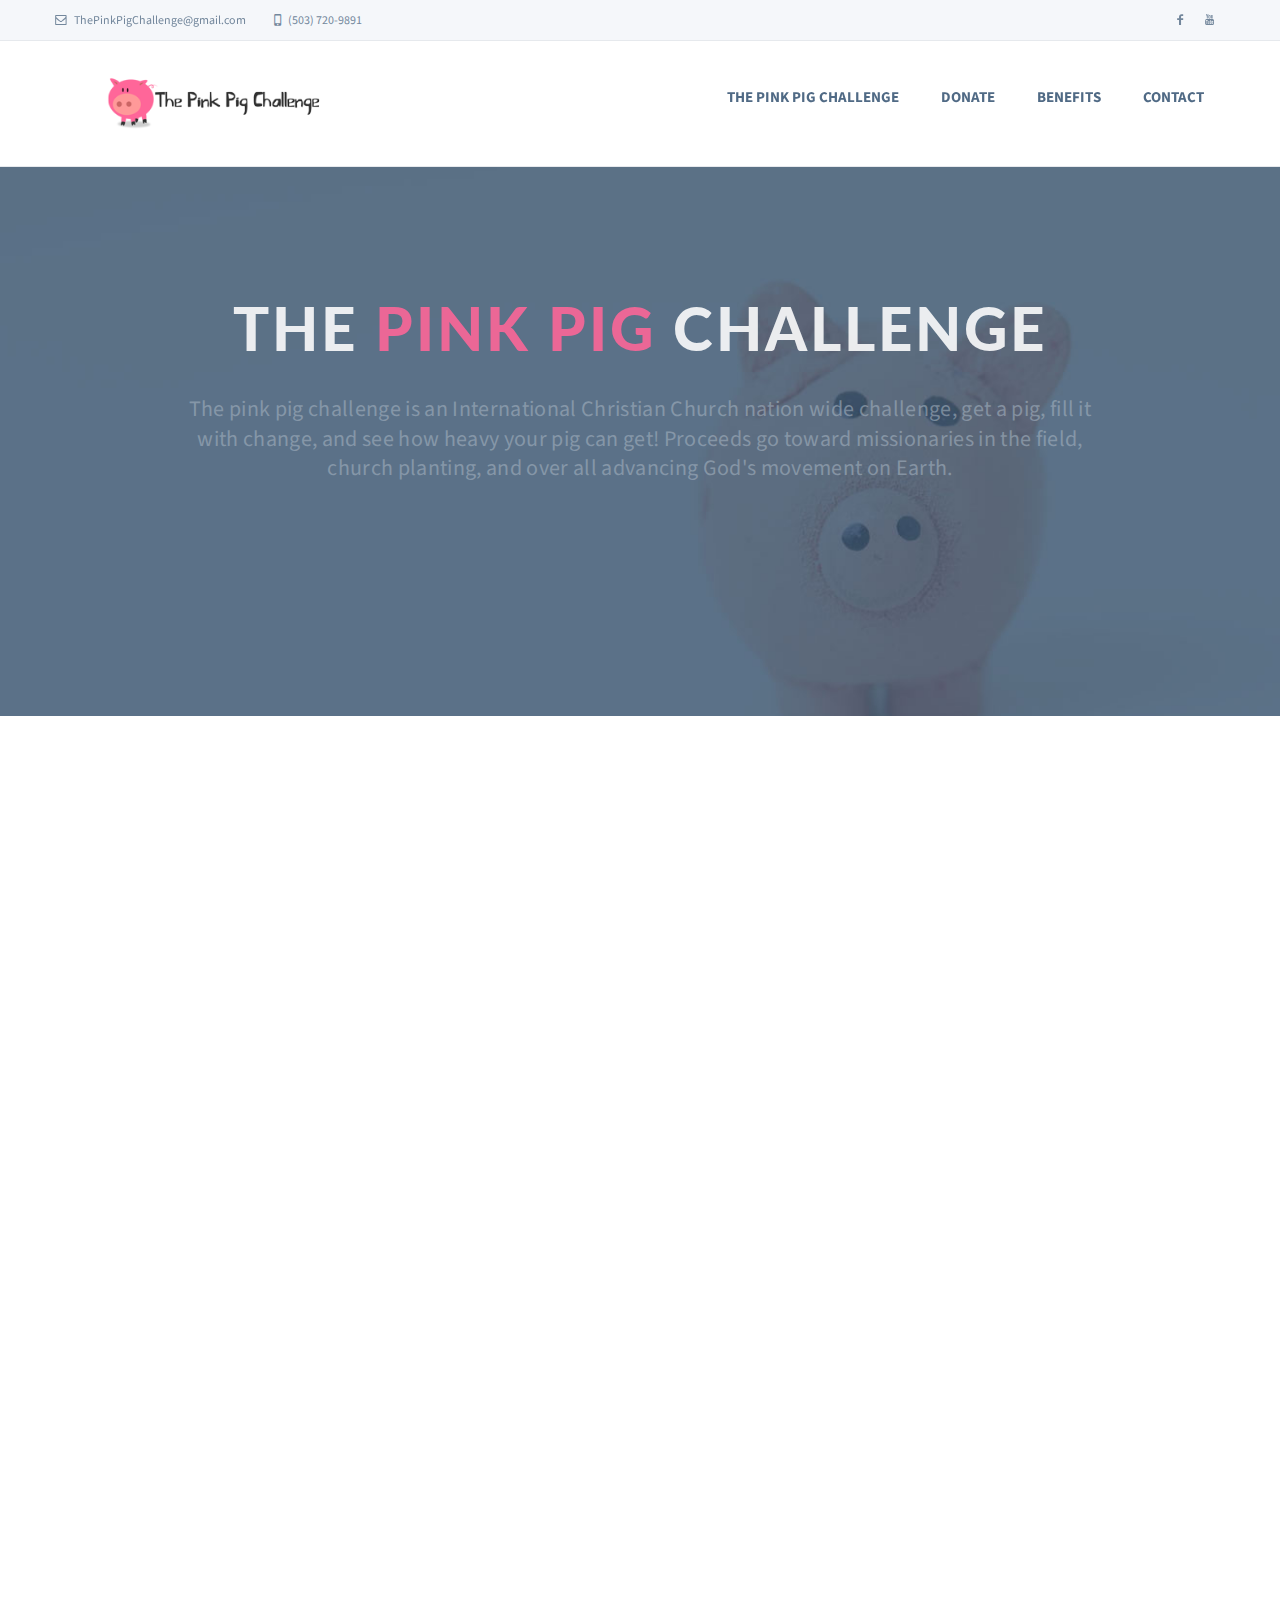
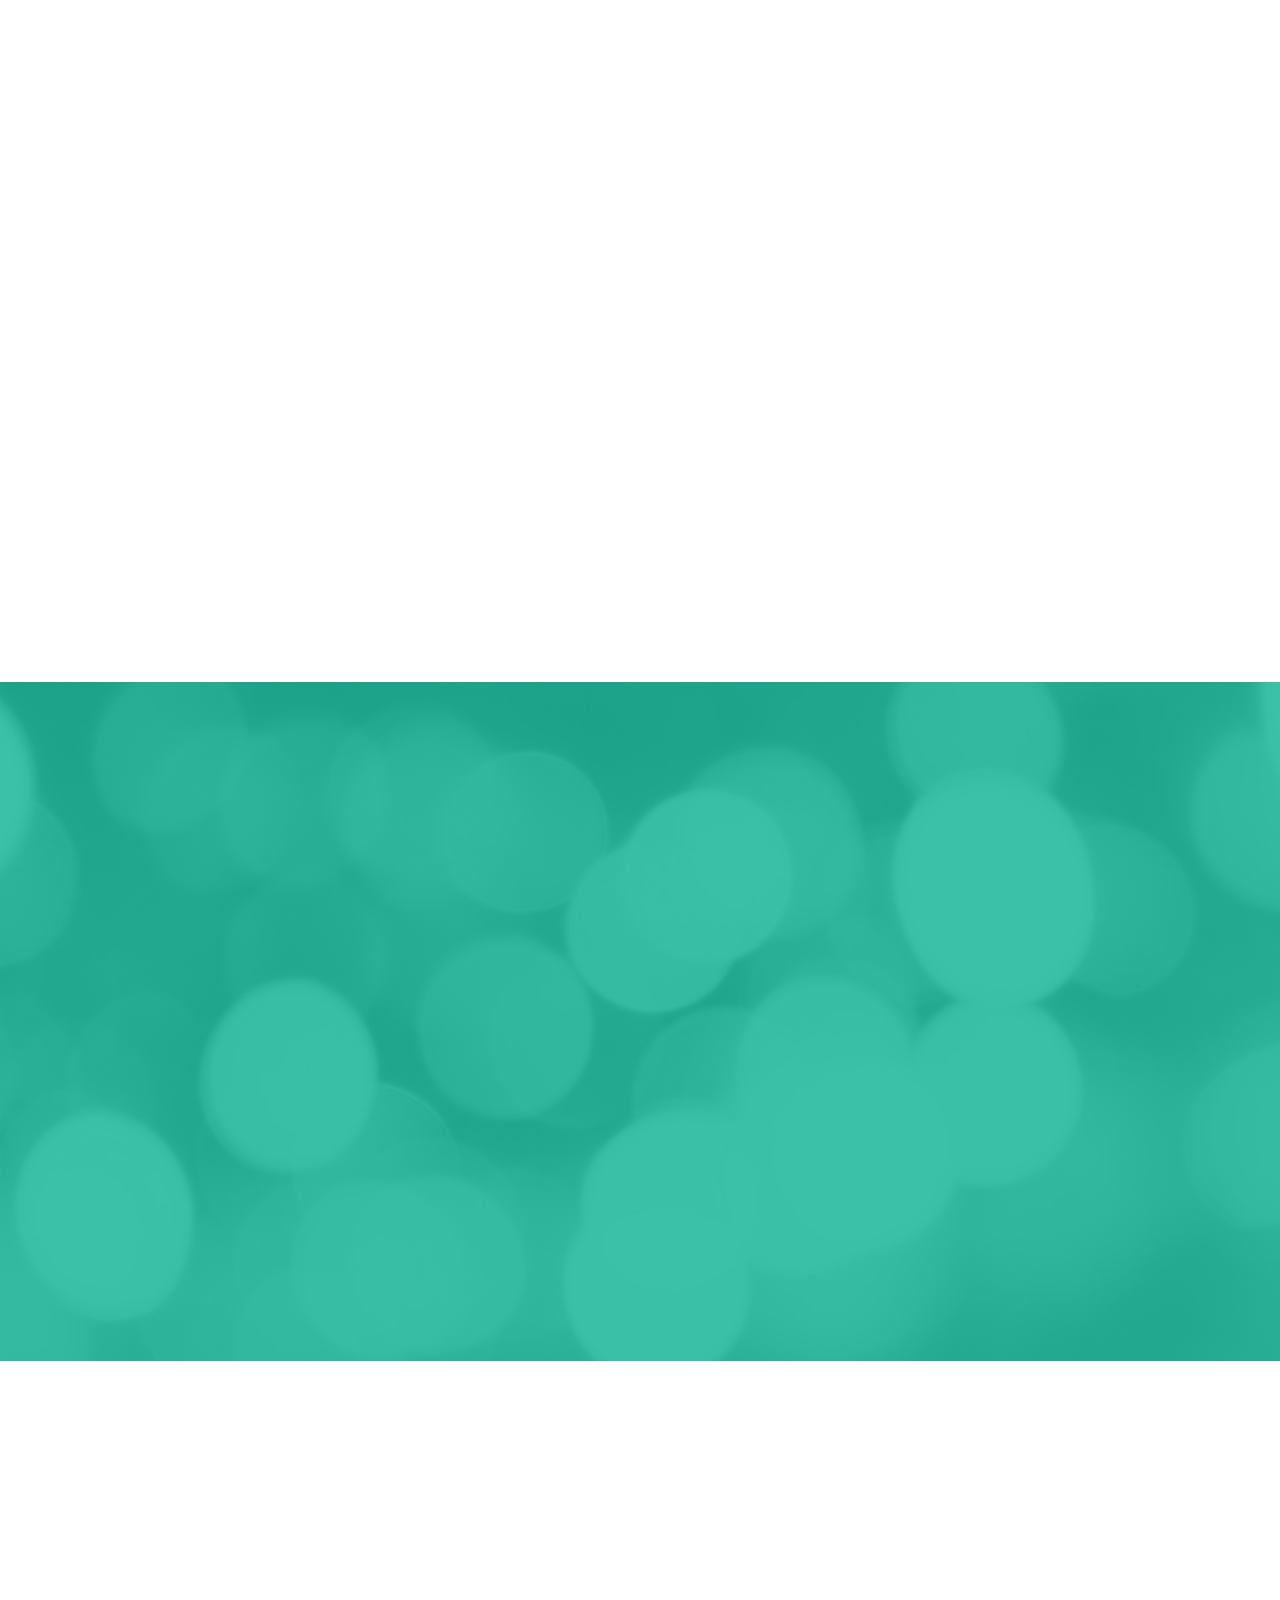
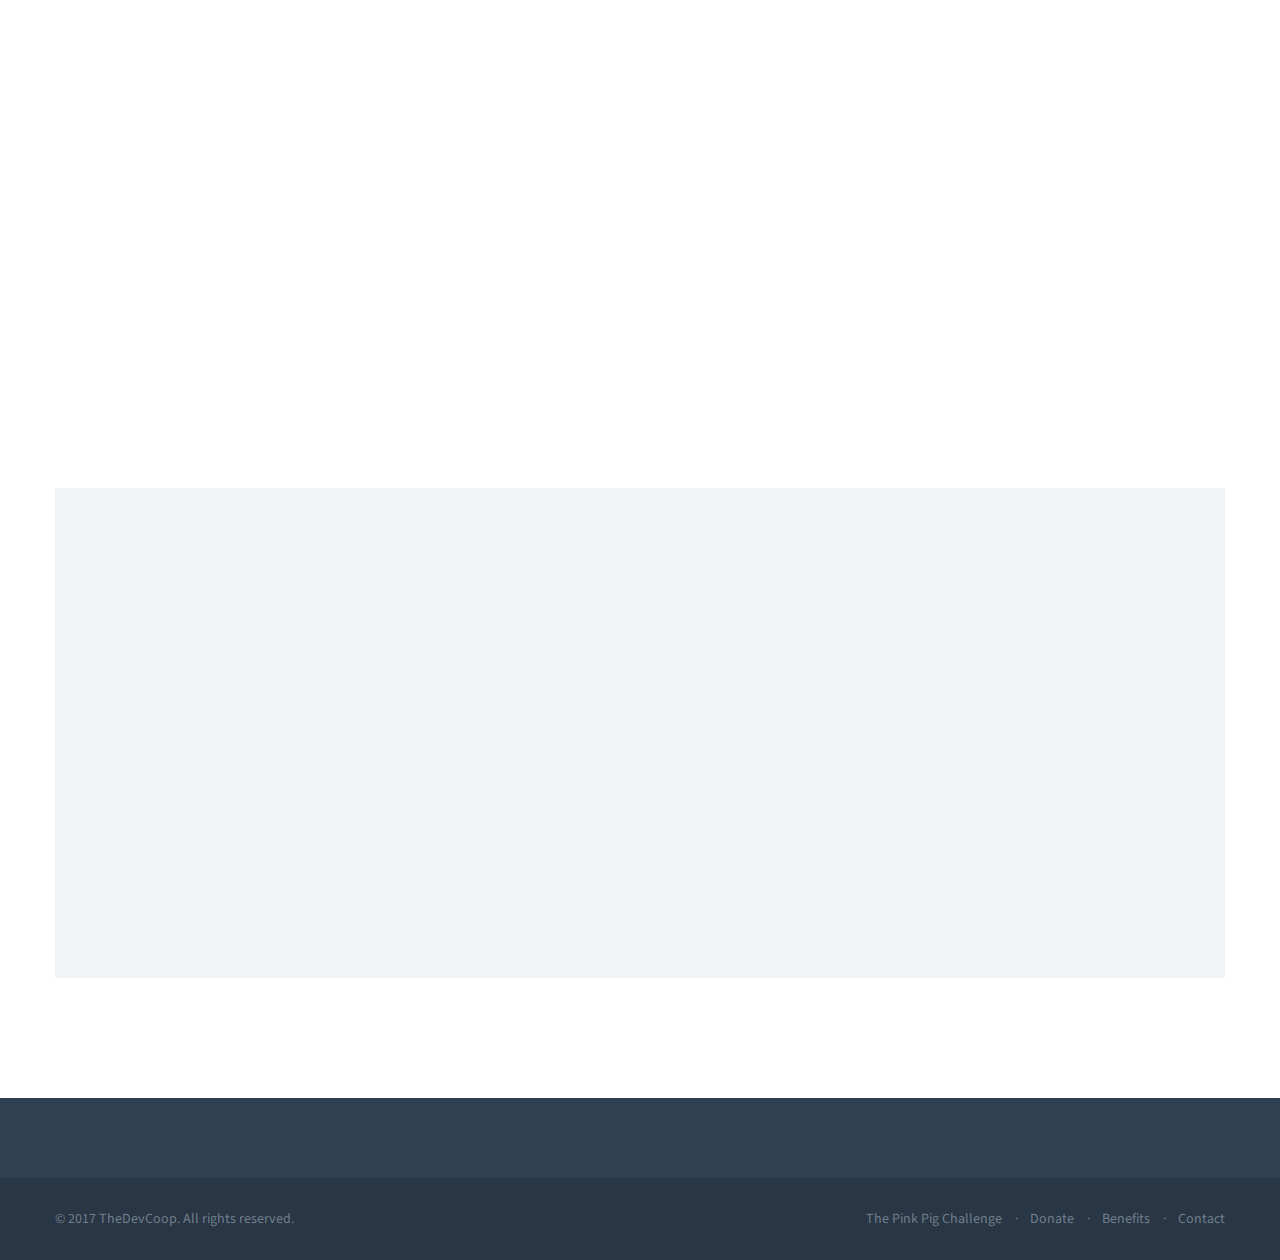
<file: portfolio/thePinkPigChallenge/PPC/production/Template/index.html>
<!DOCTYPE html>

<html lang="en">

<head>
	<!-- Meta -->
	<meta charset="utf-8">
	<meta http-equiv="X-UA-Compatible" content="IE=edge">
	<meta name="viewport" content="width=device-width, initial-scale=1.0, user-scalable=no">
	<meta name="description" content="">
	<meta name="author" content="">

	<title>FeedThePig</title>

	<!-- Core CSS -->
	<link href="assets/css/bootstrap.min.css" rel="stylesheet">
	<link href="assets/css/main.css" rel="stylesheet">

	<!-- AddOn/Plugin CSS -->
	<link href="assets/css/green.css" rel="stylesheet" title="Color">
	<link href="assets/css/owl.carousel.css" rel="stylesheet">
	<link href="assets/css/owl.transitions.css" rel="stylesheet">
	<link href="assets/css/animate.min.css" rel="stylesheet">
	<link href="assets/css/aos.css" rel="stylesheet">
	<link href="assets/css/style.css" rel="stylesheet">


	<!-- Custom CSS -->
	<link href="assets/css/custom.css" rel="stylesheet">

	<!-- Fonts -->
	<link href="http://fonts.googleapis.com/css?family=Lato:400,900,300,700" rel="stylesheet">
	<link href="http://fonts.googleapis.com/css?family=Source+Sans+Pro:400,700,400italic,700italic" rel="stylesheet">

	<!-- Icons/Glyphs -->
	<link href="assets/fonts/fontello.css" rel="stylesheet">

	<!-- Favicon -->
	<link rel="shortcut icon" href="assets/images/pig2.png">

	<!-- HTML5 elements and media queries Support for IE8 : HTML5 shim and Respond.js -->
	<!--[if lt IE 9]>
			<script src="assets/js/html5shiv.js"></script>
			<script src="assets/js/respond.min.js"></script>
		<![endif]-->
</head>

<body id="top">

	<!-- ============================================================= HEADER ============================================================= -->

	<header>
		<div class="navbar">

			<div class="navbar-header">
				<div class="container">

					<ul class="info pull-left">
						<li><a href="mailto:thepinkpigchallenge@gmail.com"><i class="icon-mail-1 contact"></i> ThePinkPigChallenge@gmail.com</a></li>
						<li><i class="icon-mobile contact"></i>(503) 720-9891</li>
					</ul>
					<!-- /.info -->

					<ul class="social pull-right">
						<li><a href="https://www.facebook.com/ThePinkPigChallenge/" target="_blank"><i class="icon-s-facebook"></i></a></li>
						<!-- <li><a href="#"><i class="icon-s-twitter"></i></a></li> -->
						<li><a href="https://www.youtube.com/channel/UCVHEJxRRMvhBPuJ8yWP2pIw" target="_blank"><i class="icon-s-youtube"></i></a></li>
					</ul>
					<!-- /.social -->

					<!-- ============================================================= LOGO MOBILE ============================================================= -->

					<a class="navbar-brand" href="index.html"><img src="assets/images/pinkPigChallenge-logo.png" class="logo" alt=""></a>

					<!-- ============================================================= LOGO MOBILE : END ============================================================= -->

					<a class="navbar-toggle btn responsive-menu pull-right" data-toggle="collapse" data-target=".navbar-collapse"><i class='icon-menu-1'></i></a>

				</div>
				<!-- /.container -->
			</div>
			<!-- /.navbar-header -->

			<div class="yamm">
				<div class="navbar-collapse collapse">
					<div class="container">

						<!-- ============================================================= LOGO ============================================================= -->

						<a class="navbar-brand scroll-to" href="index.html"><img src="assets/images/navLogoPPC.png" class="logo" alt=""></a>

						<!-- ============================================================= LOGO : END ============================================================= -->


						<!-- ============================================================= MAIN NAVIGATION ============================================================= -->

						<ul class="nav navbar-nav pull-right">

							<li><a href="#product" class="scroll-to" data-anchor-offset="0">The Pink Pig Challenge</a></li>
							<li><a href="#visit-our-store" class="scroll-to" data-anchor-offset="0">Donate</a></li>
							<li><a href="#reasons" class="scroll-to" data-anchor-offset="0">Benefits</a></li>
							<li><a href="#get-in-touch" class="scroll-to" data-anchor-offset="0">Contact</a></li>

						</ul>
						<!-- /.nav -->

						<!-- ============================================================= MAIN NAVIGATION : END ============================================================= -->

					</div>
					<!-- /.container -->
				</div>
				<!-- /.navbar-collapse -->
			</div>
			<!-- /.yamm -->
		</div>
		<!-- /.navbar -->
	</header>

	<!-- ============================================================= HEADER : END ============================================================= -->


	<!-- ============================================================= MAIN ============================================================= -->

	<main>

		<!-- ============================================================= SECTION – HERO ============================================================= -->

		<section id="hero">
			<div id="owl-main" class="owl-carousel height-md owl-inner-nav owl-ui-lg">

				<div class="item" style="background-image: url(assets/images/backBoard02.jpg);">
					<div class="container">
						<div class="caption vertical-center text-center">

							<h1 class="fadeInDown-1 light-color">The <span id="pinkPigOverride">Pink Pig</span> Challenge</h1>
							<p class="fadeInDown-2 medium-color">The pink pig challenge is an International Christian Church nation wide challenge, get a pig, fill it with change, and see how heavy your pig can get! Proceeds go toward missionaries in the field, church planting, and over all advancing God's movement
								on Earth.</p>
							<div class="fadeInDown-3">
								<a href="#product" class="btn btn-large scroll-to">Learn More</a>
							</div>
							<!-- /.fadeIn -->

						</div>
						<!-- /.caption -->
					</div>
					<!-- /.container -->
				</div>
				<!-- /.item -->

				<div class="item" style="background-image: url(assets/images/backBoard04.jpg);">
					<div class="container">
						<div class="caption vertical-center text-right">

							<h1 class="fadeInLeft-1 light-color">Social Media</h1>
							<p class="fadeInLeft-2 light-color">&#64;ThePinkPigChallenge &#35;ThePinkPigChallenge</p>
							<p class="fadeInLeft-3 light-color">Social meadia is where ThePinkPigChallenge loves to be! Come join our FaceBook Page and Subscribe to the YouTube channel.</p>
							<div class="fadeInLeft-4">
								<a href="https://www.facebook.com/ThePinkPigChallenge/" target="_blank" class="btn btn-large">FaceBook</a>
								<a href="https://www.youtube.com/channel/UCVHEJxRRMvhBPuJ8yWP2pIw" target="_blank" class="btn btn-large">YouTube</a>
							</div>
							<!-- /.fadeIn -->

						</div>
						<!-- /.caption -->
					</div>
					<!-- /.container -->
				</div>
				<!-- /.item -->

				<div class="item" style="background-image: url(assets/images/backBoard03.jpg);">
					<div class="container">
						<div class="caption vertical-center text-left">

							<h1 class="fadeInRight-1 dark-bg light-color"><span>Supporting missionaries <br>around the World</span></h1>
							<p class="fadeInRight-2 dark-color">Some areas around the World people earn only a couple dollars a day, ThePinkPigChallenge will go towards spreading the Word of God to the lost people. </p>
							<div class="fadeInRight-3">
								<a href="http://www.orlandoicc.org/donations/" target="_blank" class="btn btn-large">Donate Now</a>
							</div>
							<!-- /.fadeIn -->

						</div>
						<!-- /.caption -->
					</div>
					<!-- /.container -->
				</div>
				<!-- /.item -->

				<div class="item" style="background-image: url(assets/images/backBoard01.jpg);">
					<div class="container">
						<div class="caption vertical-top text-right">

							<h1 class="fadeIn-1 dark-bg light-color"><span> Feed the Pig<br>in your area</span></h1>
							<p class="fadeIn-2 light-color">Want to plan an event in your area? <br>Contact ThePinkPigChallenge Organizer with any questions you may have today.</p>
							<div class="fadeIn-3">
								<a href="#get-in-touch" class="btn btn-large scroll-to">Get started now</a>
							</div>

						</div>
					</div>
				</div>

				<!-- <div class="item" style="background-image: url(assets/images/art/slider05.jpg);">
					<div class="container">
						<div class="caption vertical-top text-center">

							<h1 class="fadeInDown-1 light-color">Showcase <br>your Pig</h1>
							<p class="fadeInDown-2 medium-color">ThePinkPigChallenge has contests in many categories! Such as best pig name, best decorated pig, heaviest pig, and more! Contact us to learn more and be sure to find us on social media to enter your pig.</p>
							<div class="fadeInDown-3">
								<a href="#" class="btn btn-large">Share my pig</a>
							</div>

						</div>
					</div>
				</div>
-->
			</div>
		</section>

		<!-- ============================================================= SECTION – HERO : END ============================================================= -->


		<!-- ============================================================= SECTION – PRODUCT ============================================================= -->

		<section id="product">
			<div class="container inner">

				<div class="row">

					<div class="col-sm-6 inner-right-xs text-right">
						<figure>
							<a href="http://www.orlandoicc.org/donations/" target="_blank"><img src="assets/images/pinkPigChallenge-webpage0001.png" alt=""></a>
						</figure>
					</div>
					<!-- /.col -->

					<div class="col-sm-6 inner-top-xs inner-left-xs">
						<h2>Feed the pig online</h2>
						<p>Want to get involved but don't quite have the time to hit the streets and collect change for ThePinkPigChallenge? That's okay, our affiliated church <a href="http://www.orlandoicc.org">Orlando ICC</a> has a great donation page where you can quickly
							donate with ease, when you do donate besure to make a note that it's for the ThePinkPigChallenge</p>
						<a href="http://www.orlandoicc.org/donations/" target="_blank" class="txt-btn" data-toggle="modal">Take me to Paypal</a>
						<!-- <a href="http://www.orlandoicc.org/donations/" target="file:///Users/josephgreen/Desktop/thePinkPigChallenge/PPC/production/Template/index.html">Take me to Paypal</a> -->

					</div>
					<!-- /.col -->

				</div>
				<!-- /.row -->

				<div class="row inner-top-md">

					<div class="col-sm-6 col-sm-push-6 inner-left-xs">
						<figure>
							<a href="#get-in-touch" class="scroll-to"><img src="assets/images/pinkPigChallenge-webpage02.png" alt=""></a>
						</figure>
					</div>
					<!-- /.col -->

					<div class="col-sm-6 col-sm-pull-6 inner-top-xs inner-right-xs">
						<h2>Why collect change?</h2>
						<p>In the least amount of words possible, "why not?". We all at some point have either been asked for money or maybe been the one asking... when you think of money your first thought may start at a one dollar and go up from there, but not many people
							consider spare change the same as "money". This is the beauty of <strong>ThePinkPigChallenge</strong>, we aren't asking for cash money, we are asking for spare change! So grab your piggy and start collecting all the spare change you can, remember
							this goes towards supporting the movement of God and our missionaries in other less fortunate Countries</p>
						<a href="#get-in-touch" class="txt-btn scroll-to">How do I turn in my Pig?</a>
					</div>
					<!-- /.col -->

				</div>
				<!-- /.row -->

				<div class="row inner-top-md">

					<div class="col-sm-6 inner-right-xs text-right">
						<figure>
							<a href="https://www.facebook.com/ThePinkPigChallenge/" target="_blank"><img src="assets/images/pinkPigChallenge-webpage03.png" alt=""></a>
						</figure>
					</div>
					<!-- /.col -->

					<div class="col-sm-6 inner-top-xs inner-left-xs">
						<h2>Join us on social media</h2>
						<p>We want to see your pig! Are you ready to get out there and "Feed the Pig" (collect change), or maybe you've given your pig a new look! Well what are you waiting for? We want to see it, head over to social media and share with @ThePinkPigChallenge
							#ThePinkPigChallenge </p>
						<a href="https://www.facebook.com/ThePinkPigChallenge/" target="_blank" class="txt-btn" data-toggle="modal">Let's take this everywhere!</a>
					</div>
					<!-- /.col -->

				</div>
				<!-- /.row -->

			</div>
			<!-- /.container -->
		</section>

		<!-- ============================================================= SECTION – PRODUCT : END ============================================================= -->


		<!-- ============================================================= SECTION – VISIT OUR STORE ============================================================= -->

		<section id="visit-our-store" class="img-bg img-bg-soft tint-bg" style="background-image: url(assets/images/image-background04.jpg);">
			<div class="container inner">

				<div class="row">
					<div class="col-md-8 col-sm-9">
						<header>
							<h1>Feed The Pig</h1>
							<p>We appreciate all the help and donations we can get, ThePinkPigChallenge is affiliated with a <strong>501(c)(3)</strong> organization <a href="www.orlandoicc.org" target="_blank">Orlando International Christian Church</a> all donations fall under
								tax deductable guidelines for more information on this please contact us by E-mail.</p>
							<p>This button will redirect you to our church website to complete your donation for <strong>ThePinkPigChallenge</strong>, when making your donation don't forget to mention in the notes that it is for <strong>ThePinkPigChallenge</strong>, so we know
								where it's going.</p>

						</header>
						<a href="http://www.orlandoicc.org/donations/" target="_blank" class="btn btn-large">Donate Now</a>
					</div>
					<!-- /.col -->
				</div>
				<!-- /.row -->

			</div>
			<!-- /.container -->
		</section>

		<!-- ============================================================= SECTION – VISIT OUR STORE : END ============================================================= -->


		<!-- ============================================================= SECTION – REASONS ============================================================= -->

		<section id="reasons">
			<div class="container inner">

				<div class="row">
					<div class="col-md-8 col-sm-9 center-block text-center">
						<header>
							<h1>5 Reasons <br>why you should join <strong>ThePinkPigChallenge</strong> today!</h1>
							<p>Contact us below for more information.</p>
						</header>
					</div>
				</div>

				<div class="row inner-top-sm">
					<div class="col-xs-12">
						<div class="tabs-circle-top tab-container">

							<ul class="text-center">
								<li class="tab">
									<a href="#stay">
										<div>1</div>Support Missionaries</a>
								</li>
								<li class="tab">
									<a href="#stay">
										<div>2</div>501(c)(3) Organization</a>
								</li>
								<li class="tab">
									<a href="#stay">
										<div>3</div>Plant Churches</a>
								</li>
								<li class="tab">
									<a href="#stay">
										<div>4</div>Competitive Fun</a>
								</li>
								<li class="tab">
									<a href="#stay">
										<div>5</div>Community Outreach</a>
								</li>
							</ul>


						</div>
					</div>
				</div>

			</div>
		</section>

		<!-- ============================================================= SECTION – REASONS : END ============================================================= -->


		<!-- ============================================================= SECTION – GET IN TOUCH ============================================================= -->
		<div id="contact"></div>
		<section id="get-in-touch" class="inner-bottom">
			<div class="container inner light-bg">
				<div class="row">
					<div class="col-md-8 col-sm-9 center-block text-center">
						<header>
							<h1>Want to work with us?</h1>
							<p>We are always excited about growing ThePinkPigChallenge as we raise awareness and funds for God's movement, if you have any questions please contact us today.</p>
						</header>
						<a href="#modal-contact01" class="btn btn-large" data-toggle="modal">Get in touch</a>
					</div>
					<!-- /.col -->
				</div>
				<!-- /.row -->
			</div>
			<!-- /.container -->
		</section>

		<!-- ============================================================= SECTION – GET IN TOUCH : END ============================================================= -->


		<!-- ============================================================= MODALS ============================================================= -->


		<!-- ============================================================= MODAL PRODUCT01 ============================================================= -->

		<div class="modal fade" id="modal-product01" tabindex="-1" role="dialog" aria-labelledby="modal-product01" aria-hidden="true">
			<div class="modal-dialog modal-full">
				<div class="modal-content dark-bg img-bg img-bg-softer no-modal-header no-modal-footer" style="background-image: url(#);">

					<div class="modal-header">
						<button type="button" class="close" data-dismiss="modal" aria-label="Close"><span aria-hidden="true"><i class="icon-cancel-1"></i></span></button>
						<h4 class="modal-title" id="modal-product01">Product information</h4>
					</div>
					<!-- /.modal-header -->

					<!-- ============================================================= MODAL CONTENT ============================================================= -->

					<div class="modal-body">

						<!-- ============================================================= SECTION – PORTFOLIO POST ============================================================= -->

						<!-- <section id="portfolio-post">
							<div class="container inner-top-sm inner-bottom">

								<div class="row">
									<div class="col-sm-12">
										<div class="video-container">
											<iframe src="http://player.vimeo.com/video/44920080?title=0&amp;byline=0&amp;portrait=0&amp;color=ffffff" width="1170" height="658" frameborder="0" webkitallowfullscreen mozallowfullscreen allowfullscreen></iframe>
										</div>
									</div>
								</div>

								<div class="row inner-top-xs reset-xs">

									<div class="col-sm-7 inner-top-xs inner-right-xs">
										<header>
											<h2>Unleash your fingers</h2>
											<p class="text-normal">Magnis modipsae que lib voloratati andigen daepeditem quiate ut reporemni labor. Laceaque quiae sitiorem rest non restibusaes es tumquam core posae volor remped modis volor. Doloreiur qui commolu ptatemp dolupta oreprerum tibusam. Eumenis etus
												consent accullignis dentibea autem inisita posae volor conecus resto explabo.</p>
											<p class="text-normal">Soloreiur qui commolu ptatemp dolupta oreprerum tibusam emnis et consent accullignis. Laceaque quiae sitiorem rest non restibusaes es tumquam core posae voloris remped modis doloreiur qui commolu dolupta oreprerum et consent.</p>
										</header>
									</div>

									<div class="col-sm-4 col-sm-offset-1 outer-top-xs inner-left-xs border-left">
										<ul class="item-details">
											<li class="date">June 12, 2015</li>
											<li class="categories">Motion graphics</li>
											<li class="client">Mobile company</li>
											<li class="url"><a href="http://demo.fuviz.com/reen">demo.fuviz.com/reen</a></li>
										</ul>
									</div>

								</div>
-->
					</div>

					</section>

					<!-- ============================================================= SECTION – PORTFOLIO POST : END ============================================================= -->


					<!-- ============================================================= SECTION – SHARE ============================================================= -->

					<!-- <section id="share" class="light-bg">
							<div class="container">

								<div class="col-sm-4 reset-padding">
									<a href="#" class="btn-share-md">
										<p class="name">Facebook</p>
										<i class="icon-s-facebook"></i>
										<p class="counter">1080</p>
									</a>
								</div>
								/.col

								<div class="col-sm-4 reset-padding">
									<a href="#" class="btn-share-md">
										<p class="name">Twitter</p>
										<i class="icon-s-twitter"></i>
										<p class="counter">1263</p>
									</a>
								</div>
								/.col

								<div class="col-sm-4 reset-padding">
									<a href="#" class="btn-share-md">
										<p class="name">Google +</p>
										<i class="icon-s-gplus"></i>
										<p class="counter">963</p>
									</a>
								</div>
								/.col

							</div>
							/.container
						</section> -->

					<!-- ============================================================= SECTION – SHARE : END ============================================================= -->

				</div>
				<!-- /.modal-body -->

				<!-- ============================================================= MODAL CONTENT : END ============================================================= -->

				<div class="modal-footer">
					<button type="button" class="btn btn-default" data-dismiss="modal">Close</button>
				</div>
				<!-- /.modal-footer -->

			</div>
			<!-- /.modal-content -->
		</div>
		<!-- /.modal-dialog -->
		</div>
		<!-- /.modal -->

		<!-- ============================================================= MODAL PRODUCT01 : END ============================================================= -->


		<!-- ============================================================= MODAL CONTACT01 ============================================================= -->

		<div class="modal fade" id="modal-contact01" tabindex="-1" role="dialog" aria-labelledby="modal-contact01" aria-hidden="true">
			<div class="modal-dialog modal-lg">
				<div class="modal-content">

					<div class="modal-header">
						<button type="button" class="close" data-dismiss="modal" aria-label="Close"><span aria-hidden="true"><i class="icon-cancel-1"></i></span></button>
						<h4 class="modal-title" id="modal-contact01">Get in touch</h4>
					</div>
					<!-- /.modal-header -->

					<!-- ============================================================= MODAL CONTENT ============================================================= -->

					<div class="modal-body">

						<!-- ============================================================= SECTION – CONTACT FORM ============================================================= -->

						<section id="contact-form">
							<div class="container inner-top-xs inner-bottom">

								<div class="row">
									<div class="col-md-8 col-sm-9 center-block text-center">
										<header>
											<h1>Get in touch</h1>
											<p>Do you want to know more? We’d love to hear from you!</p>
										</header>
									</div>
									<!-- /.col -->
								</div>
								<!-- /.row -->

								<div class="row">
									<div class="col-sm-12">
										<div class="row">

											<div class="col-sm-6 outer-top-md inner-right-sm">

												<h2>Leave a Message</h2>

												<form id="contactform" class="forms" action="contact.php" method="post">
													<!-- <fieldset disabled> -->
													<div class="row">
														<div class="col-sm-6">
															<input type="text" name="name" class="form-control" placeholder="Name (Required)">
														</div>
														<!-- /.col -->
													</div>
													<!-- /.row -->

													<div class="row">
														<div class="col-sm-6">
															<input type="email" name="email" class="form-control" placeholder="Email (Required)">
														</div>
														<!-- /.col -->
													</div>
													<!-- /.row -->

													<div class="row">
														<div class="col-sm-6">
															<input type="text" name="subject" class="form-control" placeholder="Subject">
														</div>
														<!-- /.col -->
													</div>
													<!-- /.row -->

													<div class="row">
														<div class="col-sm-12">
															<textarea name="message" class="form-control" placeholder="Enter your message ..."></textarea>
														</div>
														<!-- /.col -->
													</div>
													<!-- /.row -->

													<button type="submit" class="btn btn-default btn-submit">Submit message</button>
													<!-- </fieldset> -->
												</form>

												<div id="response"></div>

											</div>
											<!-- ./col -->

											<div class="col-sm-6 outer-top-md inner-left-sm border-left">

												<h2>Contacts</h2>
												<p>This site is still being worked on, some forms of contact may not be working properly at the moment. The best way to contact us is to click on one of the methods below here on the right and proceed that way.</p>

												<h3>ThePinkPigChallenge</h3>
												<ul class="contacts">
													<li><i class="icon-location contact"></i> Orlando, Florida</li>
													<li><i class="icon-mobile contact"></i> (503) 720-9891</li>
													<li><a href="mailto:thepinkpigchallenge@gmail.com"><i class="icon-mail-1 contact"></i> ThePinkPigChallenge@gmail.com</a></li>
												</ul>
												<!-- /.contacts -->

												<div class="social-network">
													<h3>Social</h3>
													<ul class="social">
														<li><a href="https://www.facebook.com/ThePinkPigChallenge/" target="_blank"><i class="icon-s-facebook"></i></a></li>
														<li><a href="https://www.youtube.com/channel/UCVHEJxRRMvhBPuJ8yWP2pIw" target="_blank"><i class="icon-s-youtube"></i></a></li>

													</ul>
													<!-- /.social -->
												</div>
												<!-- /.social-network -->

											</div>
											<!-- /.col -->

										</div>
										<!-- /.row -->
									</div>
									<!-- /.col -->
								</div>
								<!-- /.row -->

							</div>
							<!-- /.container -->
						</section>

						<!-- ============================================================= SECTION – CONTACT FORM : END ============================================================= -->


						<!-- ============================================================= SECTION – MAP ============================================================= -->

						<!-- <section id="map" class="height-sm"></section> -->

						<!-- ============================================================= SECTION – MAP : END ============================================================= -->

					</div>
					<!-- /.modal-body -->

					<!-- ============================================================= MODAL CONTENT : END ============================================================= -->

					<div class="modal-footer">
						<button type="button" class="btn btn-default" data-dismiss="modal">Close</button>
					</div>
					<!-- /.modal-footer -->

				</div>
				<!-- /.modal-content -->
			</div>
			<!-- /.modal-dialog -->
		</div>
		<!-- /.modal -->

		<!-- ============================================================= MODAL CONTACT01 : END ============================================================= -->


		<!-- ============================================================= MODALS : END ============================================================= -->

	</main>

	<!-- ============================================================= MAIN : END ============================================================= -->


	<!-- ============================================================= FOOTER ============================================================= -->

	<footer class="dark-bg">
		<div class="container inner">
			<div class="row">



			</div>
			<!-- /.row -->
		</div>
		<!-- .container -->

		<div class="footer-bottom">
			<div class="container inner">
				<p class="pull-left">© 2017 TheDevCoop. All rights reserved.</p>
				<ul class="footer-menu pull-right">
					<li><a href="#product" class="scroll-to">The Pink Pig Challenge</a></li>
					<li><a href="#visit-our-store" class="scroll-to">Donate</a></li>
					<li><a href="#reasons" class="scroll-to">Benefits</a></li>
					<li><a href="#get-in-touch" class="scroll-to">Contact</a></li>
				</ul>
				<!-- .footer-menu -->
			</div>
			<!-- .container -->
		</div>
		<!-- .footer-bottom -->
	</footer>
	<!-- <a id="scrollUp" href="#top" style="position: fixed; z-index: 1001; display: block;">
		<i class="icon-up-open-mini"></i>
	</a> -->
	<!-- ============================================================= FOOTER : END ============================================================= -->

	<!-- JavaScripts placed at the end of the document so the pages load faster -->
	<script src="assets/js/jquery.min.js"></script>
	<script src="assets/js/jquery.easing.1.3.min.js"></script>
	<script src="assets/js/jquery.form.js"></script>
	<script src="assets/js/jquery.validate.min.js"></script>
	<script src="assets/js/bootstrap.min.js"></script>
	<script src="assets/js/aos.js"></script>
	<script src="assets/js/owl.carousel.min.js"></script>
	<script src="assets/js/jquery.isotope.min.js"></script>
	<script src="assets/js/imagesloaded.pkgd.min.js"></script>
	<script src="assets/js/jquery.easytabs.min.js"></script>
	<script src="assets/js/viewport-units-buggyfill.js"></script>
	<script src="assets/js/scripts.js"></script>
	<script src="assets/js/custom.js"></script>

</body>

</html>
</file>
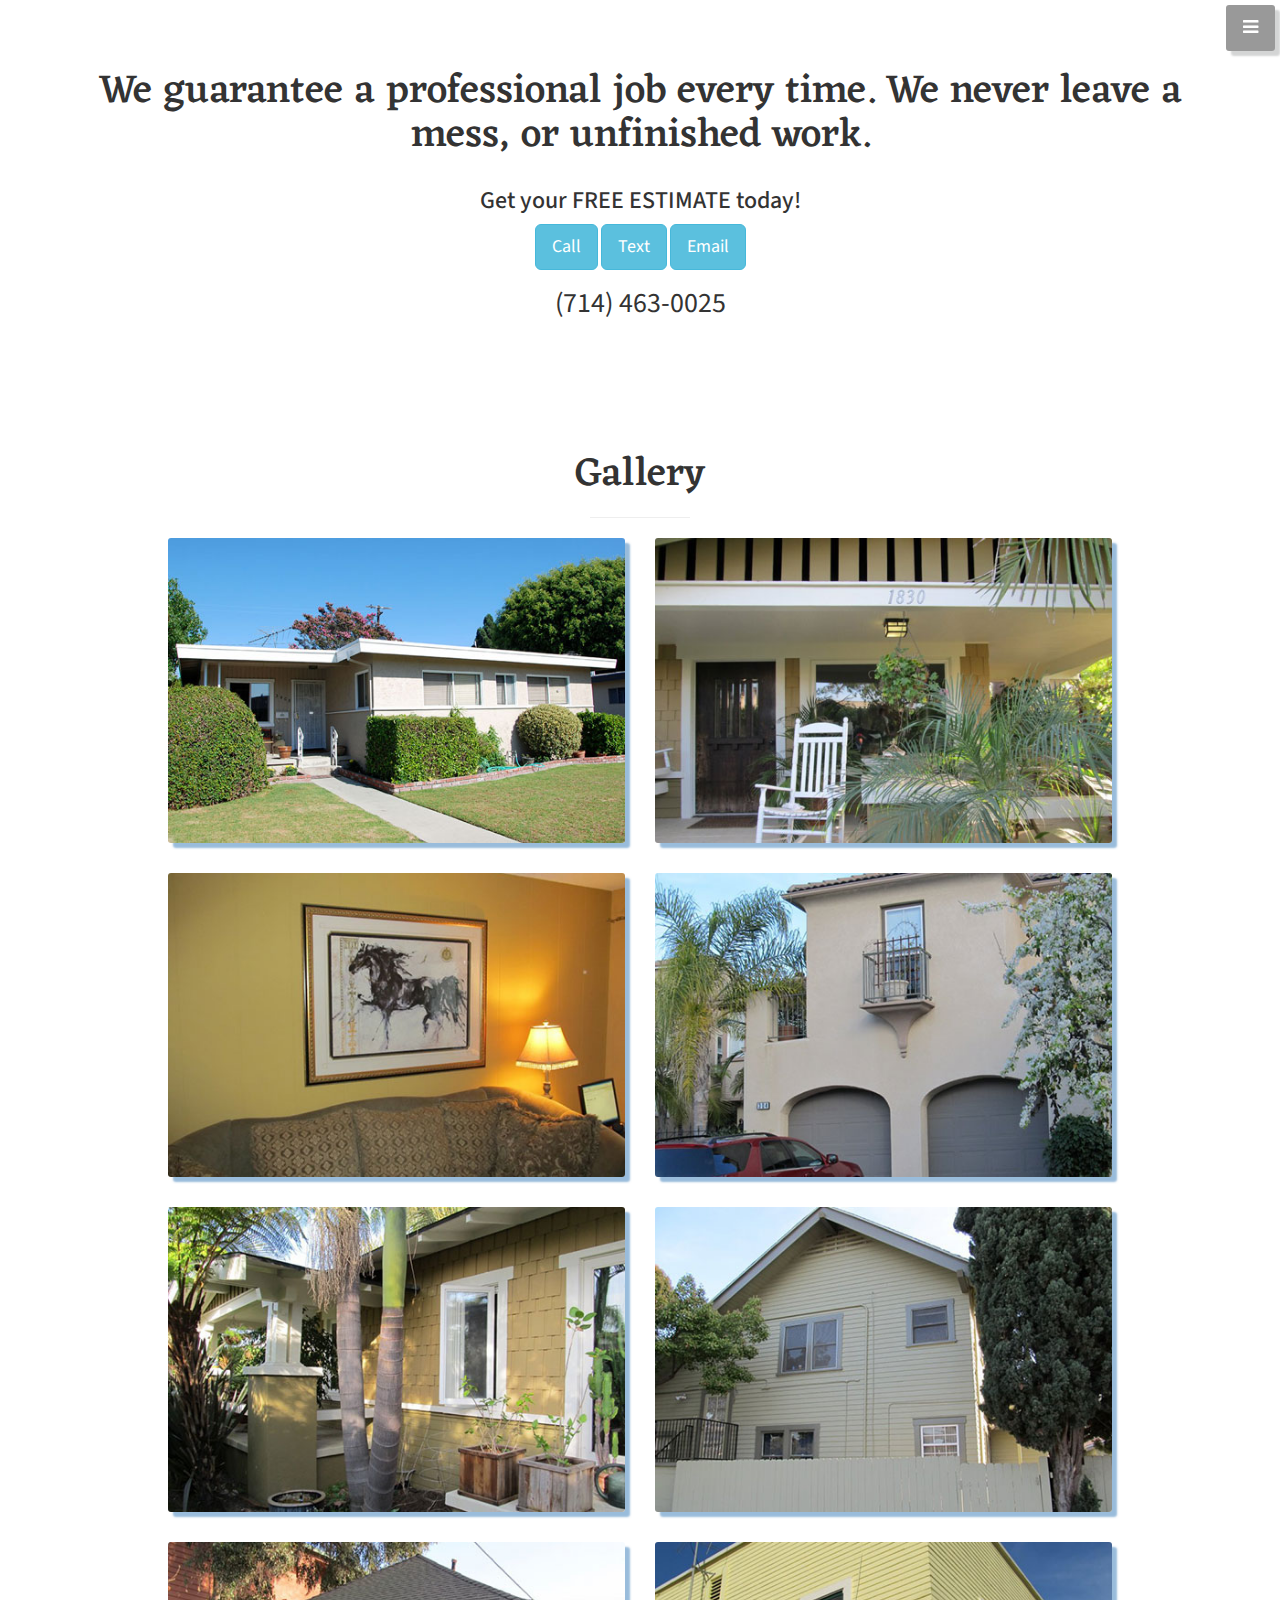
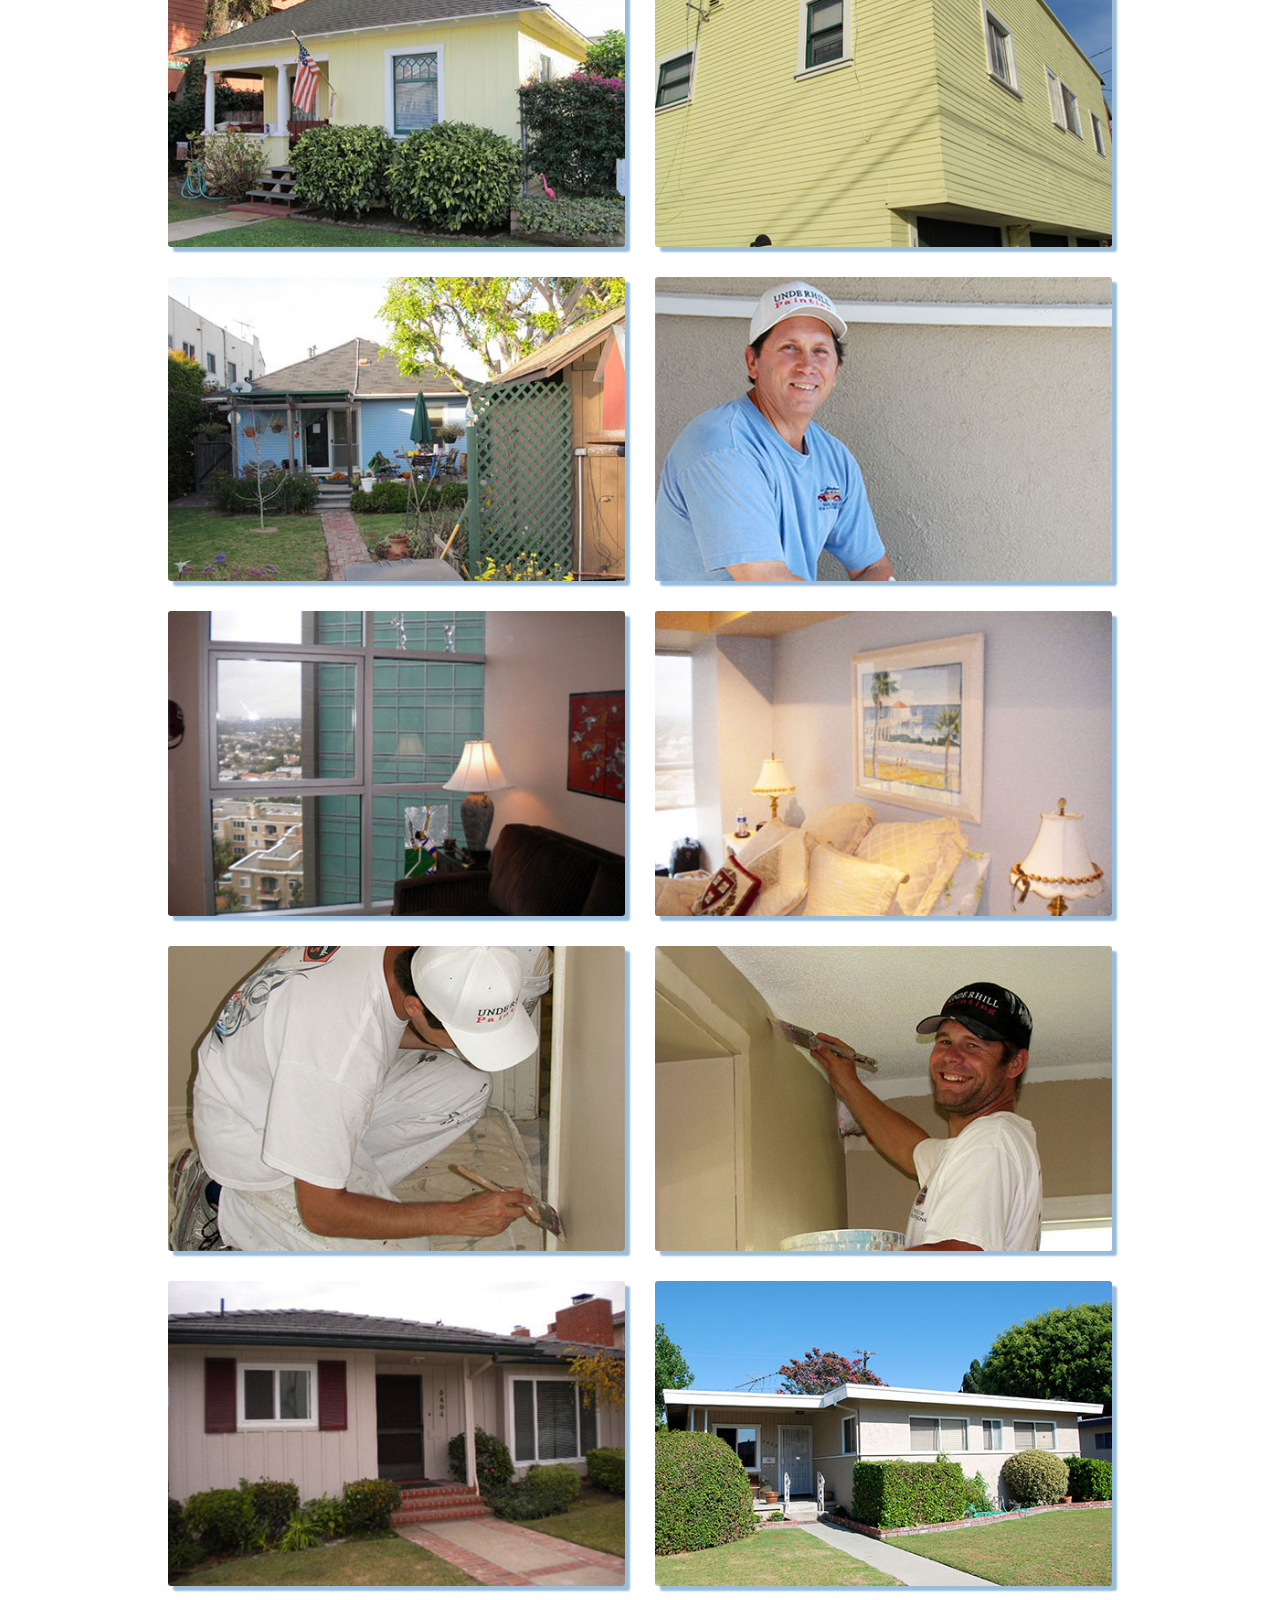
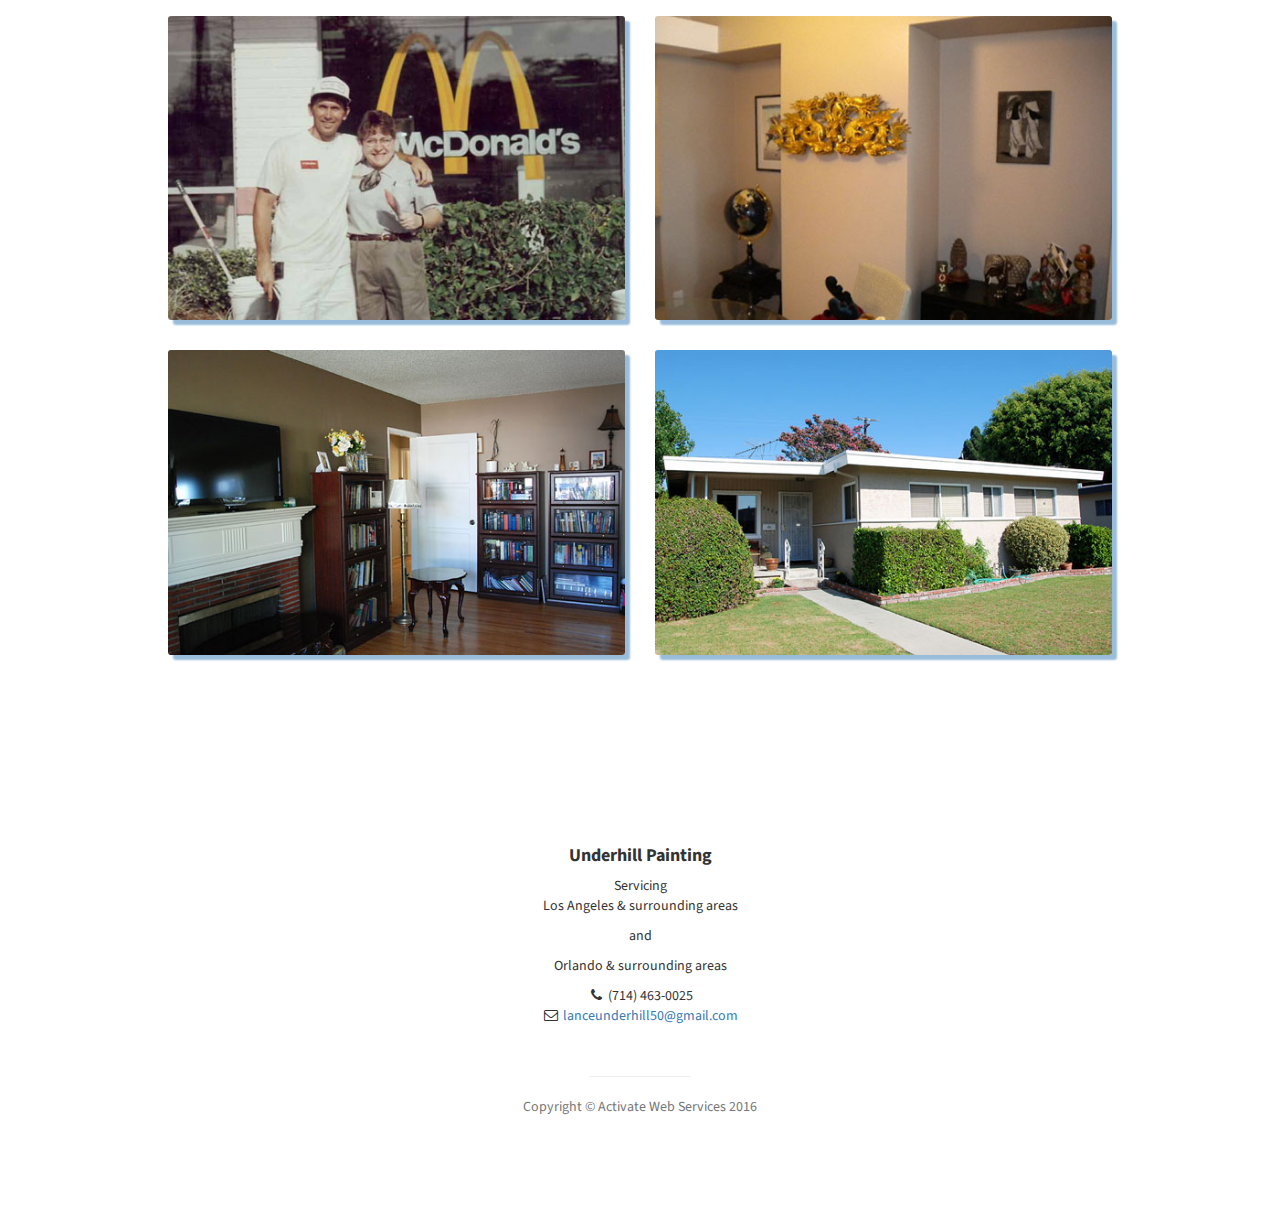
<file: portfolio/underHillPaintersBootStrap/portfolio.html>
<!DOCTYPE html>
<html lang="en">
    <head>
        <meta charset="utf-8">
        <meta http-equiv="X-UA-Compatible" content="IE=edge">
        <meta name="viewport" content="width=device-width, initial-scale=1">
        <meta name="description" content="">
        <meta name="author" content="">
        <title>Underhill Painters</title>
        <link href="css/bootstrap.min.css" rel="stylesheet">
        <link href="css/style.css" rel="stylesheet">
        <link href="font-awesome/css/font-awesome.min.css" rel="stylesheet" type="text/css">
        <link href="https://fonts.googleapis.com/css?family=Source+Sans+Pro:300,400,700,300italic,400italic,700italic" rel="stylesheet" type="text/css">
        <link href="img/icon.png" rel="icon" type="image/png">
    </head>
    <body>
        <!-- Navigation -->
        <a id="menu-toggle" href="#" class="btn btn-dark btn-lg toggle"><i class="fa fa-bars"></i></a>
        <nav id="sidebar-wrapper">
            <ul class="sidebar-nav">
                <a id="menu-close" href="#" class="btn btn-light btn-lg pull-right toggle"><i class="fa fa-times"></i></a>
                <li class="sidebar-brand">
                    <a href="index.html#about" onclick=$("#menu-close").click();>Free Estimate</a>
                </li>
                <li>
                    <a href="index.html#home" onclick=$("#menu-close").click();>Home</a>
                </li>
                <li>
                    <a href="index.html#services" onclick=$("#menu-close").click();>Services</a>
                </li>
                <li>
                    <a href="index.html#portfolio" onclick=$("#menu-close").click();>Portfolio</a>
                </li>
                <li>
                    <a href="index.html#contact" onclick=$("#menu-close").click();>Contact</a>
                </li>
            </ul>
        </nav>
        <!-- Header -->
        <section id="#stay" class="about">
            <div class="container">
                <div class="row">
                    <div class="col-lg-12 text-center">
                        <h2>We guarantee a professional job every time.  We never leave a mess, or unfinished work.</h2>
                        <div class="col-lg-12 text-center">
                            <h3>Get your FREE ESTIMATE today!</h3>
                            <a href="tel:7144630025" class="btn btn-info btn-lg">Call</a>
                            <a href="sms:7144630025" class="btn btn-info btn-lg">Text</a>
                            <a href="mailto:lanceunderhill50@gmail.com" class="btn btn-info btn-lg">Email</a>
                        </div>
                        <ul class="list-unstyled">
                            <li id="largeNum">(714) 463-0025</li>
                        </ul>
                    </div>
                </div>
                <!-- /.row -->
            </div>
            <!-- /.container -->
        </section>
        <section id="#stay" class="portfolio">
            <div class="container">
                <div class="row">
                    <div class="col-lg-10 col-lg-offset-1 text-center">
                        <h2>Gallery</h2>
                        <hr class="small">
                        <div class="row">
                            <div class="col-md-6">
                                <div class="portfolio-item">
                                    <a href="#stay">
                                        <img class="img-portfolio img-responsive" src="img/underhill-painters-002.jpg">
                                    </a>
                                </div>
                            </div>
                            <div class="col-md-6">
                                <div class="portfolio-item">
                                    <a href="#stay">
                                        <img class="img-portfolio img-responsive" src="img/underhill-painters-005.jpg">
                                    </a>
                                </div>
                            </div>
                            <div class="col-md-6">
                                <div class="portfolio-item">
                                    <a href="#stay">
                                        <img class="img-portfolio img-responsive" src="img/underhill-painters-007.jpg">
                                    </a>
                                </div>
                            </div>
                            <div class="col-md-6">
                                <div class="portfolio-item">
                                    <a href="#stay">
                                        <img class="img-portfolio img-responsive" src="img/underhill-painters-008.jpg">
                                    </a>
                                </div>
                            </div>
                            <div class="col-md-6">
                                <div class="portfolio-item">
                                    <a href="#stay">
                                        <img class="img-portfolio img-responsive" src="img/underhill-painters-009.jpg">
                                    </a>
                                </div>
                            </div>
                            <div class="col-md-6">
                                <div class="portfolio-item">
                                    <a href="#stay">
                                        <img class="img-portfolio img-responsive" src="img/underhill-painters-010.jpg">
                                    </a>
                                </div>
                            </div>
                            <div class="col-md-6">
                                <div class="portfolio-item">
                                    <a href="#stay">
                                        <img class="img-portfolio img-responsive" src="img/underhill-painters-011.jpg">
                                    </a>
                                </div>
                            </div>
                            <div class="col-md-6">
                                <div class="portfolio-item">
                                    <a href="#stay">
                                        <img class="img-portfolio img-responsive" src="img/underhill-painters-012.jpg">
                                    </a>
                                </div>
                            </div>
                            <div class="col-md-6">
                                <div class="portfolio-item">
                                    <a href="#stay">
                                        <img class="img-portfolio img-responsive" src="img/underhill-painters-013.jpg">
                                    </a>
                                </div>
                            </div>
                            <div class="col-md-6">
                                <div class="portfolio-item">
                                    <a href="#stay">
                                        <img class="img-portfolio img-responsive" src="img/underhill-painters-014.jpg">
                                    </a>
                                </div>
                            </div>
                            <div class="col-md-6">
                                <div class="portfolio-item">
                                    <a href="#stay">
                                        <img class="img-portfolio img-responsive" src="img/underhill-painters-015.jpg">
                                    </a>
                                </div>
                            </div>
                            <div class="col-md-6">
                                <div class="portfolio-item">
                                    <a href="#stay">
                                        <img class="img-portfolio img-responsive" src="img/underhill-painters-016.jpg">
                                    </a>
                                </div>
                            </div>
                            <div class="col-md-6">
                                <div class="portfolio-item">
                                    <a href="#stay">
                                        <img class="img-portfolio img-responsive" src="img/underhill-painters-017.jpg">
                                    </a>
                                </div>
                            </div>
                            <div class="col-md-6">
                                <div class="portfolio-item">
                                    <a href="#stay">
                                        <img class="img-portfolio img-responsive" src="img/underhill-painters-018.jpg">
                                    </a>
                                </div>
                            </div>
                            <div class="col-md-6">
                                <div class="portfolio-item">
                                    <a href="#stay">
                                        <img class="img-portfolio img-responsive" src="img/underhill-painters-019.jpg">
                                    </a>
                                </div>
                            </div>
                            <div class="col-md-6">
                                <div class="portfolio-item">
                                    <a href="#stay">
                                        <img class="img-portfolio img-responsive" src="img/underhill-painters-020.jpg">
                                    </a>
                                </div>
                            </div>
                            <div class="col-md-6">
                                <div class="portfolio-item">
                                    <a href="#stay">
                                        <img class="img-portfolio img-responsive" src="img/underhill-painters-003.jpg">
                                    </a>
                                </div>
                            </div>
                            <div class="col-md-6">
                                <div class="portfolio-item">
                                    <a href="#stay">
                                        <img class="img-portfolio img-responsive" src="img/underhill-painters-021.jpg">
                                    </a>
                                </div>
                            </div>
                            <div class="col-md-6">
                                <div class="portfolio-item">
                                    <a href="#stay">
                                        <img class="img-portfolio img-responsive" src="img/underhill-painters-001.jpg">
                                    </a>
                                </div>
                            </div>
                            <div class="col-md-6">
                                <div class="portfolio-item">
                                    <a href="#stay">
                                        <img class="img-portfolio img-responsive" src="img/underhill-painters-002.jpg">
                                    </a>
                                </div>
                            </div>
                            <div class="col-md-6">
                            </a>
                        </div>
                    </div>
                </div>
                <!-- /.row (nested) -->
            </div>
            <!-- /.col-lg-10 -->
        </div>
        <!-- /.row -->
    </div>
    <!-- /.container -->
</section>
<!-- Footer -->
<footer id="#stay">
    <div class="container">
        <div class="row">
            <div class="col-lg-10 col-lg-offset-1 text-center">
                <h4><strong>Underhill Painting</strong></h4>
                <p>Servicing
                <br>Los Angeles &amp; surrounding areas</p>
                <p>and</p>
                <p>Orlando &amp; surrounding areas</p>
                <ul class="list-unstyled">
                    <li><i class="fa fa-phone fa-fw"></i> (714) 463-0025</li>
                    <li><i class="fa fa-envelope-o fa-fw"></i> <a href="mailto:name@example.com">lanceunderhill50@gmail.com</a>
                </li>
            </ul>
            <br>
            <hr class="small">
            <p class="text-muted">Copyright &copy; Activate Web Services 2016</p>
        </div>
    </div>
</div>
<a id="to-top" href="#top" class="btn btn-dark btn-lg"><i class="fa fa-chevron-up fa-fw fa-1x"></i></a>
</footer>
<script src="js/jquery.js"></script>
<script src="js/bootstrap.min.js"></script>
<script src="js/custom.js"></script>
</body>
</html>
</file>
<file: css/style.css>
/* ------------------------- */

/* BASIC SETUP */

/* ------------------------- */

* {
  margin: 0;
  padding: 0;
  box-sizing: border-box;
  font-family: "Lato", "Arial", sans-serif;
  font-weight: 300;
}

html * {
  font-family: "Lato", "Arial", sans-serif;
  font-weight: 300;
  font-size: 1.2rem;
  font-rendering: optimizeLegibility;
}

.strong {
  color: #555;
  font-family: "Lato", "Arial", sans-serif;
  font-weight: 300;
  font-size: 1.2rem;
  font-rendering: optimizeLegibility;
}

p > small {
  font-size: 0.6em;
}

.clearfix {
  zoom: 1;
}

.clearfix:after {
  content: ".";
  clear: both;
  display: block;
  height: 0;
  visibility: hidden;
}

/* ------------------------- */

/* ----- HEADINGS ----- */

h1,
h2,
h3 {
  font-weight: 300;
  text-transform: uppercase;
  letter-spacing: 1px;
}

h1 {
  margin-top: 0;
  margin-bottom: 20px;
  font-size: 3em;
  font-weight: 300;
  font-family: Lato;
  word-spacing: 3px;
  color: #fc0d1c;
}

h2 {
  font-size: 2em;
  font-spacing: 2px;
  text-align: center;
  margin-bottom: 30px;
}

h3 {
  font-size: 1.2em;
  margin-bottom: 15px;
}

h2:after {
  display: block;
  height: 2px;
  background-color: #0d0d0d;
  content: " ";
  width: 100px;
  margin: 0 auto;
  margin-top: 30px;
}
a {
  font-family: lato;
  font-weight: 300;
}

/* ------------------------------------ */
/* --------- BUTTONS ------------- */
/* ------------------------------------ */

.btn {
  font-weight: 300;
  text-transform: uppercase;
  letter-spacing: 1px;
  font-family: Lato;
  color: #fc0d1c;
  background-color: #ebebeb;
  border-color: #ebebeb;
}

.btn:hover,
.btn:active {
  color: #fff;
  background-color: #fc0d1c;
  border-color: #fc0d1c;
}

.btn:active:focus {
  color: #ffffff;
  background-color: #fc0d1c;
  border-color: #fc0d1c;
}

header a.btn.btn-primary.btn-lg:active {
  background-color: #ebebeb;
  color: #fc0d1c;
  outline: none;
}

.btn:focus {
  outline: none;
}

a:focus {
  outline: none;
}

/* ------------------------------------ */
/* --------- ICONS ------------- */
/* ------------------------------------ */

svg.fa-5x {
  color: #fc0d1c;
  margin-bottom: 25px;
}

/* ------------------------------------ */
/* --------- NAV ------------- */
/* ------------------------------------ */

nav * {
  font-family: "Lato", "Arial", sans-serif;
  font-weight: 300;
}

.navbar-collapse {
  justify-content: flex-end;
}

.navbar-light .navbar-nav .nav-link:hover {
  color: #fc0d1c;
}

/* ------------------------------------ */
/* --------- HEADER ------------- */
/* ------------------------------------ */

header {
  background-image: linear-gradient(RGBA(0, 0, 0, 1), RGBA(0, 0, 0, 0.3)),
    url(../img/hero-01-compr.jpg);
  background-size: cover;
  background-position: center;
  background-attachment: fixed;
  height: 100vh;
  font-family: "Lato", "Arial", sans-serif;
  font-weight: 300;
}

header * {
  font-family: "Lato", "Arial", sans-serif;
  font-weight: 300;
}

.jumbotron-fluid {
  color: #fff;
  padding-top: 10%;
  padding-left: 10%;
}

.hero-1 {
  font-size: 2.4em;
}

.hero-2 {
  font-size: 1.4em;
}

.hero-3 {
  font-size: 0.7em;
}
/* ---------------- ACCENTS -------------------- */

.long-copy {
  line-height: 145%;
  width: 70%;
  margin-left: 15%;
  margin-bottom: 30px;
}

.section-features .long-copy {
  margin: 55px auto;
}

section {
  margin: 5em auto;
}

.nuke {
  display: -webkit-box;
}

.nuke:after {
  height: 0;
}

/* ------------------------------------ */
/* --------- FEATURES ------------- */
/* ------------------------------------ */

.box {
  margin: 15px auto;
  text-align: center;
}

.section-features h2 {
  margin-top: 35px;
}

/* ------------------------------------ */
/* --------- SECTION-CONTACT ------------- */
/* ------------------------------------ */

.section-contact {
  background-image: linear-gradient(RGBA(0, 0, 0, 0.8), RGBA(0, 0, 0, 0.7)),
    url(../img/payphone-contact-crop.jpg);
  background-size: cover;
  background-position: center;
  background-attachment: fixed;
  height: 100%;
  font-family: "Lato", "Arial", sans-serif;
  font-size: 400;
}

.section-contact li {
  display: inline-block;
  margin: auto 5px;
}

.section-contact button {
  width: 100%;
  margin: 1em;
  background-color: transparent;
  border-color: #fff;
  background-color: #fff;
}

.section-contact h2 {
  padding-top: 1em;
  color: #fff;
}

.section-contact h2:after {
  background-color: #fff;
}

.section-contact .btn-row {
  margin-top: 5em;
  padding-bottom: 5em;
}

/* ------------------------- */
/* ----- PRICING ----- */
/* ------------------------- */

.section-pricing .card {
  margin-bottom: 55px;
}
.section-pricing div.card:after {
  display: block;
  height: 2px;
  background-color: #0d0d0d;
  content: " ";
  width: 100px;
  margin: 0 auto;
  margin-top: 10px;
}

/* ------------------------- */
/* ----- PORTFOLIO ----- */
/* ------------------------- */

.section-portfolio h3 {
  padding-top: 22%;
  text-align: center;
  font-size: 2.3em;
}

.portfolio-picture .after {
  position: absolute;
  top: 0;
  left: 0;
  width: 100%;
  height: 100%;
  color: #fff;
  display: block;
  transition: all 0.5s ease-out;
  background: rgba(0, 0, 0, 0.7);
}
.portfolio-picture:hover .after {
  background: rgba(0, 0, 0, 0);
  color: rgba(0, 0, 0, 0);
}

.live-demo {
  /*  */
}

/* ----------------------------- */
/* ----- FOOTER ----- */
/* ----------------------------- */

footer {
  margin: 10px;
  padding: 5px;
}

.footer-nav {
  /* display: flex;
  justify-content: flex-start; */
}

.social-links {
  /* display: flex;
  justify-content: flex-end; */
}

.footer-nav li {
  display: inline-block;
  margin-right: 20px;
}

.social-links li {
  display: inline-block;
  margin-right: 20px;
}

.footer-nav li a:link,
.footer-nav li a:visited,
footer .icon-small,
footer .icon-small,
footer .icon-small,
footer .icon-small {
  text-decoration: none;
  border: 0;
  color: #888;
}

.footer-nav li a:hover,
.footer-nav li a:active,
footer .icon-small:hover,
footer .icon-small:active {
  text-decoration: none;
  border: 0;
  color: #fc0d1c;
}

.copyright {
  /* display: flex;
  justify-content: center; */
}

.copyright p {
  font-size: 0.7em;
}

.copyright a {
  font-size: 0.9em;
}
</file>
<file: portfolio/underHillPaintersBootStrap/css/style.css>
@import url(https://fonts.googleapis.com/css?family=Kalam);
@import url(https://fonts.googleapis.com/css?family=Eczar);

html,
body {
    width: 100%;
    height: 100%;
}

body {
    font-family: "Source Sans Pro","Helvetica Neue",Helvetica,Arial,sans-serif;
}

#fontKalam{
    font-family: Kalam;
}

h2{
    font-family: Eczar;
    font-size: 40px;
}

#largeNum{
    font-size: 2em;
    margin-top: 125px;
}

.serviceList{

}

.text-vertical-center {
    display: table-cell;
    text-align: center;
    vertical-align: middle;
}

.text-vertical-center h1 {
    margin: 0;
    padding: 0;
    font-size: 4.5em;
    font-weight: 700;
}

/* Button Styles */

.btn-dark {
    border-radius: 0;
    color: #fff;
    background-color: rgba(0,0,0,0.4);
}

.btn-dark:hover,
.btn-dark:focus,
.btn-dark:active {
    color: #fff;
    background-color: rgba(0,0,0,0.7);
}

.btn-light {
    border-radius: 0;
    color: #333;
    background-color: rgb(255,255,255);
}

.btn-light:hover,
.btn-light:focus,
.btn-light:active {
    color: #333;
    background-color: rgba(255,255,255,0.8);
}

/* Horizontal Rule */

hr.small {
    max-width: 100px;
}

/* Side Menu */

#sidebar-wrapper {
    z-index: 1000;
    position: fixed;
    right: 0;
    width: 250px;
    height: 100%;
    transform: translateX(250px);
    overflow-y: auto;
    background: #222;
    -webkit-transition: all 0.4s ease 0s;
    -moz-transition: all 0.4s ease 0s;
    -ms-transition: all 0.4s ease 0s;
    -o-transition: all 0.4s ease 0s;
    transition: all 0.4s ease 0s;
}

.sidebar-nav {
    position: absolute;
    top: 0;
    width: 250px;
    margin: 0;
    padding: 0;
    list-style: none;
}

.sidebar-nav li {
    text-indent: 20px;
    line-height: 40px;
}

.sidebar-nav li a {
    display: block;
    text-decoration: none;
    color: #999;
}

.sidebar-nav li a:hover {
    text-decoration: none;
    color: #fff;
    background: rgba(255,255,255,0.2);
}

.sidebar-nav li a:active,
.sidebar-nav li a:focus {
    text-decoration: none;
}

.sidebar-nav > .sidebar-brand {
    height: 55px;
    font-size: 18px;
    line-height: 55px;
}

.sidebar-nav > .sidebar-brand a {
    color: #999;
}

.sidebar-nav > .sidebar-brand a:hover {
    color: #fff;
    background: none;
}

#menu-toggle {
    z-index: 1;
    position: fixed;
    top: 0;
    right: 0;
}

#sidebar-wrapper.active {
    right: 250px;
    width: 250px;
    -webkit-transition: all 0.4s ease 0s;
    -moz-transition: all 0.4s ease 0s;
    -ms-transition: all 0.4s ease 0s;
    -o-transition: all 0.4s ease 0s;
    transition: all 0.4s ease 0s;
}

.toggle {
    margin: 5px 5px 0 0;
}

/* Header */

.header {
    display: table;
    position: relative;
    width: 100%;
    height: 100%;
    background: url(../img/la-skyline-sunrise2.jpg) no-repeat center center scroll;
    -webkit-background-size: cover;
    -moz-background-size: cover;
    background-size: cover;
    -o-background-size: cover;
}

/* About */

.about {
    padding: 50px 0;
}

/* Services */

.services {
    padding: 50px 0;
}

.service-item {
    margin-bottom: 30px;
}

/* Callout */

.callout {
    display: table;
    width: 100%;
    height: 400px;
    color: #fff; 
    /* #272822*/
    background: url(../img/orlando-palms.jpg) no-repeat center center scroll;
    -webkit-background-size: cover;
    -moz-background-size: cover;
    background-size: cover;
    -o-background-size: cover;
}
/*logo img*/
.shrink{
    max-width: 100%;
}

/* Portfolio */

.portfolio {
    padding: 50px 0;
}

.portfolio img{
    border-radius: 3px;
    box-shadow: 5px 5px 2px RGBA(51, 122, 183, .50);
}

.portfolio-item {
    margin-bottom: 30px;
}

.img-portfolio {
    margin: 0 auto;
}

/* Call to Action */

.call-to-action {
    padding: 50px 0;
}

.call-to-action .btn {
    margin: 10px;
}
#hulkMode{
    margin-top: 125px;
    padding-left: 55px;
    padding-right: 55px;
    font-size: 2em;
    background-color: RGBA(91, 192, 222, .70);
}
#hulkMode:hover{
    background-color: RGBA(91, 192, 222, 1.00);
}
/* Map */

.map {
    height: 500px;
}

@media(max-width:768px) {
    .map {
        height: 75%;
    }
}

.map iframe {
    pointer-events: none;
}

/* Footer */

footer {
    padding: 100px 0;
}

#to-top {
  display: none;
  position: fixed;
  bottom: 5px;
  right: 5px;
}
.link-button{
    border-radius: 3px;
}
.bg-large{
    background-image: url(../img/bgPaintRoller-520.jpg);
    padding: 75px 0;
    margin-bottom: 75px;
}
.bg-medium{
    background-image: url(../img/bgPaintRoller-365.jpg);
    margin: 75px 0;
}
.bg-small{
    background-image: url(../img/bgPaintRoller-222.jpg);
    margin: 75px 0;
}


.modal-header, .modal-body, .modal-footer{
    background-color: RGBA(87, 129, 171, .9);
    font-size: 1.3em;
}

#to-top, #menu-toggle{
        box-shadow: 5px 5px 2px RGBA(41, 44, 47, .2);
        border-radius: 3px;
}

@media only screen and (max-width: 992px) {
    .bg-small, .bg-medium, .bg-large{
        background-image: url(../img/bgPaintRoller-min.jpg);
        padding: 75px 0;
        margin-bottom: 75px;
    }
}
</file>
<file: portfolio/christianBrothersPoolCare/poolcom3/css/style.css>
.underline::after{

  content: "";
  display: block;
  width: 400px;
  height: .06rem;
  margin: 3rem auto 5rem auto;
  background: #FFF;
}

.call-to-action #social-i{
	text-decoration: none;
	padding: 10px;
}
</file>
<file: portfolio/thePinkPigChallenge/PPC/production/Template/assets/css/green.css>
a:hover,
a:focus,
.bordered .info h3 a:hover,
.bordered .info h4 a:hover,
.icon i.icn,
.meta a:hover,
.meta li.categories:hover:before,
.more:hover,
.navbar.basic .nav > li > a:hover,
.navbar.basic .nav > li > a:focus,
.navbar.basic .nav .open > a,
.navbar.basic .nav .open > a:hover,
.navbar.basic .nav .open > a:focus,
.navbar .dropdown-menu:not(.yamm-dropdown-menu) li a:hover,
.navbar .dropdown-menu:not(.yamm-dropdown-menu) li a.active,
.navbar-header .info a:hover,
.nav > li > a:hover,
.owl-carousel:hover .owl-next:hover,
.owl-carousel:hover .owl-prev:hover,
.panel-title > a:hover,
#scrollUp:hover,
.sidemeta .format-wrapper a,
.tabs-side .tab.active a,
.tabs-top .tab.active a,
.text-center .panel-title > a:hover span:after,
ul.arrowed li:before,
ul.circled li:before,
.yamm .yamm-content a:hover {
	color: #1ABB9C;
}

.tint-bg .btn,
.tint-color {
	color: #1ABB9C ;
}

.btn,
.classic-blog .post .date,
.navbar .dropdown-menu:not(.yamm-dropdown-menu) > .active > a,
.navbar .dropdown-menu:not(.yamm-dropdown-menu) > .active > a:focus,
.navbar .dropdown-menu:not(.yamm-dropdown-menu) > .active > a:hover,
.navbar .dropdown-menu:not(.yamm-dropdown-menu) > li > a:focus,
.navbar .dropdown-menu:not(.yamm-dropdown-menu) > li > a:hover,
.navbar .dropdown-submenu:focus > a,
.navbar .dropdown-submenu:hover > a,
.owl-pagination .owl-page.active span,
.owl-pagination .owl-page:hover span,
#owl-main .caption h1 span.tint-bg,
#owl-main .caption p span.tint-bg,
.pagination > li > a,
.pagination > li > span,
.post.format-quote,
.sidemeta .format-wrapper a:hover,
.sidenav li a:hover,
.tabs-circle-top .tab.active a,
.tabs-side .tab a:hover,
.tabs-top .tab a:hover,
.tint-bg,
.tint-bg.img-bg-soft:before,
.tint-bg.img-bg-softer:before,
.tooltip-inner {
	background-color: #1ABB9C;
}

.btn:hover,
.btn:focus,
.btn:active,
.btn.active,
.pagination > .active > a,
.pagination > .active > span,
.pagination > .active > a:hover,
.pagination > .active > span:hover,
.pagination > li > a:hover,
.pagination > li > a:focus {
	background-color: #17A78B;
}

.icon-overlay a .icn-more,
.items li .text-overlay,
.owl-carousel .item .text-overlay,
.thumbs .thumb .text-overlay {
	background-color: rgba(26, 187, 156, 0.9);
}

.classic-blog .post .date,
.icon.circle,
.sidemeta .format-wrapper a,
.tabs-circle-top .tab.active a,
.tabs-circle-top .tab a:hover,
.tabs-side .tab a:hover,
.tabs-top .tab a:hover {
	border-color: #1ABB9C;
}

.tooltip.top .tooltip-arrow,
.tooltip.top-left .tooltip-arrow,
.tooltip.top-right .tooltip-arrow {
	border-top-color: #1ABB9C;
}
.tooltip.right .tooltip-arrow {
	border-right-color: #1ABB9C;
}
.tooltip.left .tooltip-arrow {
	border-left-color: #1ABB9C;
}
.tooltip.bottom .tooltip-arrow,
.tooltip.bottom-left .tooltip-arrow,
.tooltip.bottom-right .tooltip-arrow {
	border-bottom-color: #1ABB9C;
}

#owl-main .caption h1 span.tint-bg,
#owl-main .caption p span.tint-bg  {
	box-shadow: -.500em 0 0 #1ABB9C, .500em 0 0 #1ABB9C;
}

::selection {
	background: #AAF2E4; /* Safari */
}

::-moz-selection {
	background: #AAF2E4; /* Firefox */
}
</file>
<file: portfolio/thePinkPigChallenge/PPC/production/Template/assets/css/style.css>
/*.tab-content{
  height: 500px;
}*/
#pinkPigOverride{
  color: #FF6699;
}
</file>
<file: portfolio/thePinkPigChallenge/PPC/production/Template/assets/css/custom.css>
/*===================================================================================*/
/*	CUSTOM CSS STYLES
/*===================================================================================*/

/* Insert your own styles in here! */
</file>
<file: portfolio/thePinkPigChallenge/PPC/production/Template/assets/fonts/fontello.css>
@charset "UTF-8";

@font-face {
  font-family: 'fontello';
  src: url("../../assets/fonts/fontello/fontello.eot");
  src: url("../../assets/fonts/fontello/fontello-.eot#iefix") format('embedded-opentype'), url("../../assets/fonts/fontello/fontello.woff") format('woff'), url("../../assets/fonts/fontello/fontello.ttf") format('truetype'), url("../../assets/fonts/fontello/fontello.svg#fontello") format('svg');
  font-weight: normal;
  font-style: normal;
}

@font-face {
  font-family: 'fontello-social';
  src: url("../../assets/fonts/fontello/fontello-social.eot");
  src: url("../../assets/fonts/fontello/fontello-social-.eot#iefix") format('embedded-opentype'), url("../../assets/fonts/fontello/fontello-social.woff") format('woff'), url("../../assets/fonts/fontello/fontello-social.ttf") format('truetype'), url("../../assets/fonts/fontello/fontello-social.svg#fontello") format('svg');
  font-weight: normal;
  font-style: normal;
}
@font-face {
  font-family: 'fontello-circle';
  src: url('../../assets/fonts/fontello/fontello-circle.eot');
  src: url('../../assets/fonts/fontello/fontello-circle.eot#iefix') format('embedded-opentype'),
url('../../assets/fonts/fontello/fontello-circle.woff') format('woff'),
url('../../assets/fonts/fontello/fontello-circle.ttf') format('truetype'),
url('../../assets/fonts/fontello/fontello-circle.svg#fontello') format('svg');
  font-weight: normal;
  font-style: normal;
}

[class^="icon-"]:before,
[class*=" icon-"]:before {
  font-family: 'fontello';
  font-style: normal;
  font-weight: normal;
  speak: none;
  display: inline-block;
  text-decoration: inherit;
  width: 1em;
  margin-right: 0;
  text-align: center;
  line-height: 1em;
}

[class^="icon-s-"]:before,
[class*=" icon-s-"]:before {
  font-family: 'fontello-social';
  font-style: normal;
  font-weight: normal;
  speak: none;
  display: inline-block;
  text-decoration: inherit;
  width: 1em;
  margin-right: 0;
  text-align: center;
  line-height: 1em;
}

.icon-plus:before { content: '\2b'; } /* '+' */
.icon-plus-1:before { content: '\e817'; } /* '' */
.icon-minus:before { content: '\2d'; } /* '-' */
.icon-minus-1:before { content: '\e816'; } /* '' */
.icon-info:before { content: '\2139'; } /* 'ℹ' */
.icon-left-thin:before { content: '\2190'; } /* '←' */
.icon-left-1:before { content: '\e847'; } /* '' */
.icon-up-thin:before { content: '\2191'; } /* '↑' */
.icon-up-1:before { content: '\e845'; } /* '' */
.icon-right-thin:before { content: '\2192'; } /* '→' */
.icon-right-1:before { content: '\e846'; } /* '' */
.icon-down-thin:before { content: '\2193'; } /* '↓' */
.icon-down-1:before { content: '\e848'; } /* '' */
.icon-level-up:before { content: '\21b0'; } /* '↰' */
.icon-level-down:before { content: '\21b3'; } /* '↳' */
.icon-switch:before { content: '\21c6'; } /* '⇆' */
.icon-infinity:before { content: '\221e'; } /* '∞' */
.icon-plus-squared:before { content: '\229e'; } /* '⊞' */
.icon-minus-squared:before { content: '\229f'; } /* '⊟' */
.icon-home:before { content: '\2302'; } /* '⌂' */
.icon-home-1:before { content: '\e811'; } /* '' */
.icon-keyboard:before { content: '\2328'; } /* '⌨' */
.icon-erase:before { content: '\232b'; } /* '⌫' */
.icon-pause:before { content: '\2389'; } /* '⎉' */
.icon-pause-1:before { content: '\e851'; } /* '' */
.icon-fast-forward:before { content: '\23e9'; } /* '⏩' */
.icon-fast-fw:before { content: '\e856'; } /* '' */
.icon-fast-backward:before { content: '\23ea'; } /* '⏪' */
.icon-fast-bw:before { content: '\e857'; } /* '' */
.icon-to-end:before { content: '\23ed'; } /* '⏭' */
.icon-to-end-1:before { content: '\e852'; } /* '' */
.icon-to-start:before { content: '\23ee'; } /* '⏮' */
.icon-to-start-1:before { content: '\e854'; } /* '' */
.icon-hourglass:before { content: '\23f3'; } /* '⏳' */
.icon-stop:before { content: '\25a0'; } /* '■' */
.icon-stop-1:before { content: '\25aa'; } /* '▪' */
.icon-up-dir:before { content: '\25b4'; } /* '▴' */
.icon-up-dir-1:before { content: '\e841'; } /* '' */
.icon-play:before { content: '\25b6'; } /* '▶' */
.icon-play-1:before { content: '\e84f'; } /* '' */
.icon-right-dir:before { content: '\25b8'; } /* '▸' */
.icon-right-dir-1:before { content: '\e84d'; } /* '' */
.icon-down-dir:before { content: '\25be'; } /* '▾' */
.icon-down-dir-1:before { content: '\e840'; } /* '' */
.icon-left-dir:before { content: '\25c2'; } /* '◂' */
.icon-left-dir-1:before { content: '\e842'; } /* '' */
.icon-adjust:before { content: '\25d1'; } /* '◑' */
.icon-cloud:before { content: '\2601'; } /* '☁' */
.icon-cloud-1:before { content: '\e85c'; } /* '' */
.icon-umbrella:before { content: '\2602'; } /* '☂' */
.icon-star:before { content: '\2605'; } /* '★' */
.icon-star-1:before { content: '\e805'; } /* '' */
.icon-star-empty:before { content: '\2606'; } /* '☆' */
.icon-star-empty-1:before { content: '\e806'; } /* '' */
.icon-check-1:before { content: '\2611'; } /* '☑' */
.icon-cup:before { content: '\2615'; } /* '☕' */
.icon-left-hand:before { content: '\261c'; } /* '☜' */
.icon-up-hand:before { content: '\261d'; } /* '☝' */
.icon-right-hand:before { content: '\261e'; } /* '☞' */
.icon-down-hand:before { content: '\261f'; } /* '☟' */
.icon-menu:before { content: '\2630'; } /* '☰' */
.icon-th-list:before { content: '\e81b'; } /* '' */
.icon-moon:before { content: '\263d'; } /* '☽' */
.icon-heart-empty:before { content: '\2661'; } /* '♡' */
.icon-heart-empty-1:before { content: '\e804'; } /* '' */
.icon-heart:before { content: '\2665'; } /* '♥' */
.icon-heart-1:before { content: '\e803'; } /* '' */
.icon-note:before { content: '\266a'; } /* '♪' */
.icon-note-beamed:before { content: '\266b'; } /* '♫' */
.icon-music-1:before { content: '\e800'; } /* '' */
.icon-th:before { content: '\268f'; } /* '⚏' */
.icon-layout:before { content: '\e80c'; } /* '' */
.icon-flag:before { content: '\2691'; } /* '⚑' */
.icon-flag-1:before { content: '\e81f'; } /* '' */
.icon-tools:before { content: '\2692'; } /* '⚒' */
.icon-cog:before { content: '\2699'; } /* '⚙' */
.icon-cog-1:before { content: '\e82e'; } /* '' */
.icon-attention:before { content: '\26a0'; } /* '⚠' */
.icon-attention-1:before { content: '\e834'; } /* '' */
.icon-flash:before { content: '\26a1'; } /* '⚡' */
.icon-flash-1:before { content: '\e85d'; } /* '' */
.icon-record:before { content: '\26ab'; } /* '⚫' */
.icon-cloud-thunder:before { content: '\26c8'; } /* '⛈' */
.icon-cog-alt:before { content: '\26ef'; } /* '⛯' */
.icon-scissors:before { content: '\2702'; } /* '✂' */
.icon-tape:before { content: '\2707'; } /* '✇' */
.icon-flight:before { content: '\2708'; } /* '✈' */
.icon-flight-1:before { content: '\e86f'; } /* '' */
.icon-mail:before { content: '\2709'; } /* '✉' */
.icon-mail-1:before { content: '\e802'; } /* '' */
.icon-edit:before { content: '\270d'; } /* '✍' */
.icon-pencil:before { content: '\270e'; } /* '✎' */
.icon-pencil-1:before { content: '\e826'; } /* '' */
.icon-feather:before { content: '\2712'; } /* '✒' */
.icon-check:before { content: '\2713'; } /* '✓' */
.icon-ok:before { content: '\e81a'; } /* '' */
.icon-ok-circle:before { content: '\2714'; } /* '✔' */
.icon-cancel:before { content: '\2715'; } /* '✕' */
.icon-cancel-1:before { content: '\e819'; } /* '' */
.icon-cancel-circled:before { content: '\2716'; } /* '✖' */
.icon-cancel-circle:before { content: '\e818'; } /* '' */
.icon-asterisk:before { content: '\2731'; } /* '✱' */
.icon-cancel-squared:before { content: '\274e'; } /* '❎' */
.icon-help:before { content: '\2753'; } /* '❓' */
.icon-attention-circle:before { content: '\2757'; } /* '❗' */
.icon-quote:before { content: '\275e'; } /* '❞' */
.icon-plus-circled:before { content: '\2795'; } /* '➕' */
.icon-plus-circle:before { content: '\e815'; } /* '' */
.icon-minus-circled:before { content: '\2796'; } /* '➖' */
.icon-minus-circle:before { content: '\e814'; } /* '' */
.icon-right:before { content: '\27a1'; } /* '➡' */
.icon-direction:before { content: '\27a2'; } /* '➢' */
.icon-forward:before { content: '\27a6'; } /* '➦' */
.icon-forward-1:before { content: '\e824'; } /* '' */
.icon-ccw:before { content: '\27f2'; } /* '⟲' */
.icon-cw:before { content: '\27f3'; } /* '⟳' */
.icon-cw-1:before { content: '\e844'; } /* '' */
.icon-left:before { content: '\2b05'; } /* '⬅' */
.icon-up:before { content: '\2b06'; } /* '⬆' */
.icon-down:before { content: '\2b07'; } /* '⬇' */
.icon-resize-vertical:before { content: '\2b0c'; } /* '⬌' */
.icon-resize-horizontal:before { content: '\2b0d'; } /* '⬍' */
.icon-eject:before { content: '\2ecf'; } /* '⻏' */
.icon-list-add:before { content: '\e003'; } /* '' */
.icon-list:before { content: '\e005'; } /* '' */
.icon-left-bold:before { content: '\e4ad'; } /* '' */
.icon-right-bold:before { content: '\e4ae'; } /* '' */
.icon-up-bold:before { content: '\e4af'; } /* '' */
.icon-down-bold:before { content: '\e4b0'; } /* '' */
.icon-user-add:before { content: '\e700'; } /* '' */
.icon-star-half:before { content: '\e701'; } /* '' */
.icon-ok-circle2:before { content: '\e702'; } /* '' */
.icon-cancel-circle2:before { content: '\e703'; } /* '' */
.icon-help-circled:before { content: '\e704'; } /* '' */
.icon-help-circle:before { content: '\e813'; } /* '' */
.icon-info-circled:before { content: '\e705'; } /* '' */
.icon-info-circle:before { content: '\e812'; } /* '' */
.icon-th-large:before { content: '\e708'; } /* '' */
.icon-eye:before { content: '\e70a'; } /* '' */
.icon-eye-1:before { content: '\e81c'; } /* '' */
.icon-eye-off:before { content: '\e70b'; } /* '' */
.icon-tag:before { content: '\e70c'; } /* '' */
.icon-tag-1:before { content: '\e81d'; } /* '' */
.icon-tags:before { content: '\e70d'; } /* '' */
.icon-camera-alt:before { content: '\e70f'; } /* '' */
.icon-upload-cloud:before { content: '\e711'; } /* '' */
.icon-reply:before { content: '\e712'; } /* '' */
.icon-reply-all:before { content: '\e713'; } /* '' */
.icon-code:before { content: '\e714'; } /* '' */
.icon-export:before { content: '\e715'; } /* '' */
.icon-export-1:before { content: '\e825'; } /* '' */
.icon-print:before { content: '\e716'; } /* '' */
.icon-print-1:before { content: '\e827'; } /* '' */
.icon-retweet:before { content: '\e717'; } /* '' */
.icon-retweet-1:before { content: '\e828'; } /* '' */
.icon-comment:before { content: '\e718'; } /* '' */
.icon-comment-1:before { content: '\e829'; } /* '' */
.icon-chat:before { content: '\e720'; } /* '' */
.icon-chat-1:before { content: '\e82a'; } /* '' */
.icon-vcard:before { content: '\e722'; } /* '' */
.icon-address:before { content: '\e723'; } /* '' */
.icon-location:before { content: '\e724'; } /* '' */
.icon-location-1:before { content: '\e833'; } /* '' */
.icon-map:before { content: '\e727'; } /* '' */
.icon-compass:before { content: '\e728'; } /* '' */
.icon-trash:before { content: '\e729'; } /* '' */
.icon-trash-1:before { content: '\e832'; } /* '' */
.icon-doc:before { content: '\e730'; } /* '' */
.icon-doc-text-inv:before { content: '\e731'; } /* '' */
.icon-docs:before { content: '\e736'; } /* '' */
.icon-doc-landscape:before { content: '\e737'; } /* '' */
.icon-archive:before { content: '\e738'; } /* '' */
.icon-rss:before { content: '\e73a'; } /* '' */
.icon-share:before { content: '\e73c'; } /* '' */
.icon-basket:before { content: '\e73d'; } /* '' */
.icon-basket-1:before { content: '\e82d'; } /* '' */
.icon-shareable:before { content: '\e73e'; } /* '' */
.icon-login:before { content: '\e740'; } /* '' */
.icon-login-1:before { content: '\e82b'; } /* '' */
.icon-logout:before { content: '\e741'; } /* '' */
.icon-logout-1:before { content: '\e836'; } /* '' */
.icon-volume:before { content: '\e742'; } /* '' */
.icon-resize-full:before { content: '\e744'; } /* '' */
.icon-resize-full-1:before { content: '\e83b'; } /* '' */
.icon-resize-small:before { content: '\e746'; } /* '' */
.icon-resize-small-1:before { content: '\e83c'; } /* '' */
.icon-popup:before { content: '\e74c'; } /* '' */
.icon-publish:before { content: '\e74d'; } /* '' */
.icon-window:before { content: '\e74e'; } /* '' */
.icon-arrow-combo:before { content: '\e74f'; } /* '' */
.icon-zoom-in:before { content: '\e750'; } /* '' */
.icon-chart-pie:before { content: '\e751'; } /* '' */
.icon-zoom-out:before { content: '\e83d'; } /* '' */
.icon-language:before { content: '\e752'; } /* '' */
.icon-air:before { content: '\e753'; } /* '' */
.icon-database:before { content: '\e754'; } /* '' */
.icon-drive:before { content: '\e755'; } /* '' */
.icon-bucket:before { content: '\e756'; } /* '' */
.icon-thermometer:before { content: '\e757'; } /* '' */
.icon-down-circled:before { content: '\e758'; } /* '' */
.icon-down-circle2:before { content: '\e83e'; } /* '' */
.icon-left-circled:before { content: '\e759'; } /* '' */
.icon-right-circled:before { content: '\e75a'; } /* '' */
.icon-up-circled:before { content: '\e75b'; } /* '' */
.icon-up-circle2:before { content: '\e83f'; } /* '' */
.icon-down-open:before { content: '\e75c'; } /* '' */
.icon-down-open-1:before { content: '\e84c'; } /* '' */
.icon-left-open:before { content: '\e75d'; } /* '' */
.icon-left-open-1:before { content: '\e84b'; } /* '' */
.icon-right-open:before { content: '\e75e'; } /* '' */
.icon-right-open-1:before { content: '\e84a'; } /* '' */
.icon-up-open:before { content: '\e75f'; } /* '' */
.icon-up-open-1:before { content: '\e849'; } /* '' */
.icon-down-open-mini:before { content: '\e760'; } /* '' */
.icon-arrows-cw:before { content: '\e843'; } /* '' */
.icon-left-open-mini:before { content: '\e761'; } /* '' */
.icon-play-circle2:before { content: '\e850'; } /* '' */
.icon-right-open-mini:before { content: '\e762'; } /* '' */
.icon-to-end-alt:before { content: '\e853'; } /* '' */
.icon-up-open-mini:before { content: '\e763'; } /* '' */
.icon-to-start-alt:before { content: '\e855'; } /* '' */
.icon-down-open-big:before { content: '\e764'; } /* '' */
.icon-left-open-big:before { content: '\e765'; } /* '' */
.icon-right-open-big:before { content: '\e766'; } /* '' */
.icon-up-open-big:before { content: '\e767'; } /* '' */
.icon-progress-0:before { content: '\e768'; } /* '' */
.icon-progress-1:before { content: '\e769'; } /* '' */
.icon-progress-2:before { content: '\e76a'; } /* '' */
.icon-progress-3:before { content: '\e76b'; } /* '' */
.icon-back-in-time:before { content: '\e771'; } /* '' */
.icon-network:before { content: '\e776'; } /* '' */
.icon-inbox:before { content: '\e777'; } /* '' */
.icon-inbox-1:before { content: '\e85a'; } /* '' */
.icon-install:before { content: '\e778'; } /* '' */
.icon-font:before { content: '\e779'; } /* '' */
.icon-bold:before { content: '\e77a'; } /* '' */
.icon-italic:before { content: '\e77b'; } /* '' */
.icon-text-height:before { content: '\e77c'; } /* '' */
.icon-text-width:before { content: '\e77d'; } /* '' */
.icon-align-left:before { content: '\e77e'; } /* '' */
.icon-align-center:before { content: '\e77f'; } /* '' */
.icon-align-right:before { content: '\e780'; } /* '' */
.icon-align-justify:before { content: '\e781'; } /* '' */
.icon-list-1:before { content: '\e782'; } /* '' */
.icon-indent-left:before { content: '\e783'; } /* '' */
.icon-indent-right:before { content: '\e784'; } /* '' */
.icon-lifebuoy:before { content: '\e788'; } /* '' */
.icon-mouse:before { content: '\e789'; } /* '' */
.icon-dot:before { content: '\e78b'; } /* '' */
.icon-dot-2:before { content: '\e78c'; } /* '' */
.icon-dot-3:before { content: '\e78d'; } /* '' */
.icon-suitcase:before { content: '\e78e'; } /* '' */
.icon-off:before { content: '\e86a'; } /* '' */
.icon-road:before { content: '\e78f'; } /* '' */
.icon-flow-cascade:before { content: '\e790'; } /* '' */
.icon-list-alt:before { content: '\e869'; } /* '' */
.icon-flow-branch:before { content: '\e791'; } /* '' */
.icon-qrcode:before { content: '\e868'; } /* '' */
.icon-flow-tree:before { content: '\e792'; } /* '' */
.icon-barcode:before { content: '\e867'; } /* '' */
.icon-flow-line:before { content: '\e793'; } /* '' */
.icon-ajust:before { content: '\e865'; } /* '' */
.icon-flow-parallel:before { content: '\e794'; } /* '' */
.icon-tint:before { content: '\e864'; } /* '' */
.icon-brush:before { content: '\e79a'; } /* '' */
.icon-paper-plane:before { content: '\e79b'; } /* '' */
.icon-magnet:before { content: '\e7a1'; } /* '' */
.icon-magnet-1:before { content: '\e863'; } /* '' */
.icon-gauge:before { content: '\e7a2'; } /* '' */
.icon-traffic-cone:before { content: '\e7a3'; } /* '' */
.icon-cc:before { content: '\e7a5'; } /* '' */
.icon-cc-by:before { content: '\e7a6'; } /* '' */
.icon-cc-nc:before { content: '\e7a7'; } /* '' */
.icon-cc-nc-eu:before { content: '\e7a8'; } /* '' */
.icon-cc-nc-jp:before { content: '\e7a9'; } /* '' */
.icon-cc-sa:before { content: '\e7aa'; } /* '' */
.icon-cc-nd:before { content: '\e7ab'; } /* '' */
.icon-cc-pd:before { content: '\e7ac'; } /* '' */
.icon-cc-zero:before { content: '\e7ad'; } /* '' */
.icon-cc-share:before { content: '\e7ae'; } /* '' */
.icon-cc-remix:before { content: '\e7af'; } /* '' */
.icon-move:before { content: '\f047'; } /* '' */
.icon-link-ext:before { content: '\f08e'; } /* '' */
.icon-check-empty:before { content: '\f096'; } /* '' */
.icon-bookmark-empty:before { content: '\f097'; } /* '' */
.icon-phone-squared:before { content: '\f098'; } /* '' */
.icon-twitter:before { content: '\f099'; } /* '' */
.icon-facebook:before { content: '\f09a'; } /* '' */
.icon-github:before { content: '\f09b'; } /* '' */
.icon-rss-1:before { content: '\f09e'; } /* '' */
.icon-hdd:before { content: '\f0a0'; } /* '' */
.icon-certificate:before { content: '\f0a3'; } /* '' */
.icon-left-circled-1:before { content: '\f0a8'; } /* '' */
.icon-right-circled-1:before { content: '\f0a9'; } /* '' */
.icon-up-circled-1:before { content: '\f0aa'; } /* '' */
.icon-down-circled-1:before { content: '\f0ab'; } /* '' */
.icon-tasks:before { content: '\f0ae'; } /* '' */
.icon-filter:before { content: '\f0b0'; } /* '' */
.icon-resize-full-alt:before { content: '\f0b2'; } /* '' */
.icon-beaker:before { content: '\f0c3'; } /* '' */
.icon-docs-1:before { content: '\f0c5'; } /* '' */
.icon-blank:before { content: '\f0c8'; } /* '' */
.icon-menu-1:before { content: '\f0c9'; } /* '' */
.icon-list-bullet:before { content: '\f0ca'; } /* '' */
.icon-list-numbered:before { content: '\f0cb'; } /* '' */
.icon-strike:before { content: '\f0cc'; } /* '' */
.icon-underline:before { content: '\f0cd'; } /* '' */
.icon-table:before { content: '\f0ce'; } /* '' */
.icon-magic:before { content: '\f0d0'; } /* '' */
.icon-pinterest-circled-1:before { content: '\f0d2'; } /* '' */
.icon-pinterest-squared:before { content: '\f0d3'; } /* '' */
.icon-gplus-squared:before { content: '\f0d4'; } /* '' */
.icon-gplus:before { content: '\f0d5'; } /* '' */
.icon-money:before { content: '\f0d6'; } /* '' */
.icon-columns:before { content: '\f0db'; } /* '' */
.icon-sort:before { content: '\f0dc'; } /* '' */
.icon-sort-down:before { content: '\f0dd'; } /* '' */
.icon-sort-up:before { content: '\f0de'; } /* '' */
.icon-mail-alt:before { content: '\f0e0'; } /* '' */
.icon-linkedin:before { content: '\f0e1'; } /* '' */
.icon-gauge-1:before { content: '\f0e4'; } /* '' */
.icon-comment-empty:before { content: '\f0e5'; } /* '' */
.icon-chat-empty:before { content: '\f0e6'; } /* '' */
.icon-sitemap:before { content: '\f0e8'; } /* '' */
.icon-paste:before { content: '\f0ea'; } /* '' */
.icon-user-md:before { content: '\f200'; } /* '' */
.icon-s-github:before { content: '\f300'; } /* '' */
.icon-github-squared:before { content: '\e862'; } /* '' */
.icon-github-circled:before { content: '\f301'; } /* '' */
.icon-s-flickr:before { content: '\f303'; } /* '' */
.icon-twitter-squared:before { content: '\e85f'; } /* '' */
.icon-s-vimeo:before { content: '\f306'; } /* '' */
.icon-vimeo-circled:before { content: '\f307'; } /* '' */
.icon-facebook-squared-1:before { content: '\f308'; } /* '' */
.icon-s-twitter:before { content: '\f309'; } /* '' */
.icon-twitter-circled:before { content: '\f30a'; } /* '' */
.icon-s-facebook:before { content: '\f30c'; } /* '' */
.icon-linkedin-squared:before { content: '\e870'; } /* '' */
.icon-facebook-circled:before { content: '\f30d'; } /* '' */
.icon-s-gplus:before { content: '\f30f'; } /* '' */
.icon-gplus-circled:before { content: '\f310'; } /* '' */
.icon-s-pinterest:before { content: '\f312'; } /* '' */
.icon-pinterest-circled:before { content: '\f313'; } /* '' */
.icon-s-tumblr:before { content: '\f315'; } /* '' */
.icon-tumblr-circled:before { content: '\f316'; } /* '' */
.icon-s-linkedin:before { content: '\f318'; } /* '' */
.icon-linkedin-circled:before { content: '\f319'; } /* '' */
.icon-s-dribbble:before { content: '\f31b'; } /* '' */
.icon-dribbble-circled:before { content: '\f31c'; } /* '' */
.icon-s-stumbleupon:before { content: '\f31e'; } /* '' */
.icon-stumbleupon-circled:before { content: '\f31f'; } /* '' */
.icon-s-lastfm:before { content: '\f321'; } /* '' */
.icon-lastfm-circled:before { content: '\f322'; } /* '' */
.icon-rdio:before { content: '\f324'; } /* '' */
.icon-rdio-circled:before { content: '\f325'; } /* '' */
.icon-spotify:before { content: '\f327'; } /* '' */
.icon-s-spotify-circled:before { content: '\f328'; } /* '' */
.icon-qq:before { content: '\f32a'; } /* '' */
.icon-s-instagrem:before { content: '\f32d'; } /* '' */
.icon-dropbox:before { content: '\f330'; } /* '' */
.icon-s-evernote:before { content: '\f333'; } /* '' */
.icon-flattr:before { content: '\f336'; } /* '' */
.icon-s-skype:before { content: '\f339'; } /* '' */
.icon-skype-circled:before { content: '\f33a'; } /* '' */
.icon-renren:before { content: '\f33c'; } /* '' */
.icon-sina-weibo:before { content: '\f33f'; } /* '' */
.icon-s-paypal:before { content: '\f342'; } /* '' */
.icon-s-picasa:before { content: '\f345'; } /* '' */
.icon-s-soundcloud:before { content: '\f348'; } /* '' */
.icon-s-behance:before { content: '\f34e'; } /* '' */
.icon-google-circles:before { content: '\f351'; } /* '' */
.icon-vkontakte:before { content: '\f354'; } /* '' */
.icon-smashing:before { content: '\f357'; } /* '' */
.icon-db-shape:before { content: '\f600'; } /* '' */
.icon-sweden:before { content: '\f601'; } /* '' */
.icon-logo-db:before { content: '\f603'; } /* '' */
.icon-picture:before { content: '\f304'; } /* '' */
.icon-picture-1:before { content: '\e80a'; } /* '' */
.icon-globe:before { content: '\f30e'; } /* '' */
.icon-globe-1:before { content: '\e85b'; } /* '' */
.icon-leaf-1:before { content: '\e86d'; } /* '' */
.icon-lemon:before { content: '\f34b'; } /* '' */
.icon-glass:before { content: '\f378'; } /* '' */
.icon-gift:before { content: '\f381'; } /* '' */
.icon-graduation-cap:before { content: '\f393'; } /* '' */
.icon-mic:before { content: '\f3a4'; } /* '' */
.icon-videocam:before { content: '\f3a5'; } /* '' */
.icon-headphones:before { content: '\f3a7'; } /* '' */
.icon-palette:before { content: '\f3a8'; } /* '' */
.icon-ticket:before { content: '\f3ab'; } /* '' */
.icon-video:before { content: '\f3ac'; } /* '' */
.icon-video-1:before { content: '\e809'; } /* '' */
.icon-target:before { content: '\f3af'; } /* '' */
.icon-target-1:before { content: '\e858'; } /* '' */
.icon-music:before { content: '\f3b5'; } /* '' */
.icon-trophy:before { content: '\f3c6'; } /* '' */
.icon-award:before { content: '\f3c9'; } /* '' */
.icon-thumbs-up:before { content: '\f44d'; } /* '' */
.icon-thumbs-up-1:before { content: '\e820'; } /* '' */
.icon-thumbs-down:before { content: '\f44e'; } /* '' */
.icon-thumbs-down-1:before { content: '\e821'; } /* '' */
.icon-bag:before { content: '\f45c'; } /* '' */
.icon-user:before { content: '\f464'; } /* '' */
.icon-user-1:before { content: '\e807'; } /* '' */
.icon-users:before { content: '\f465'; } /* '' */
.icon-users-1:before { content: '\e808'; } /* '' */
.icon-lamp:before { content: '\f4a1'; } /* '' */
.icon-alert:before { content: '\f4a5'; } /* '' */
.icon-water:before { content: '\f4a6'; } /* '' */
.icon-droplet:before { content: '\f4a7'; } /* '' */
.icon-credit-card:before { content: '\f4b3'; } /* '' */
.icon-credit-card-1:before { content: '\e860'; } /* '' */
.icon-monitor:before { content: '\f4bb'; } /* '' */
.icon-briefcase:before { content: '\f4bc'; } /* '' */
.icon-briefcase-1:before { content: '\e86c'; } /* '' */
.icon-floppy:before { content: '\f4be'; } /* '' */
.icon-floppy-1:before { content: '\e85e'; } /* '' */
.icon-cd:before { content: '\f4bf'; } /* '' */
.icon-folder:before { content: '\f4c1'; } /* '' */
.icon-folder-1:before { content: '\e830'; } /* '' */
.icon-folder-open:before { content: '\f4c2'; } /* '' */
.icon-doc-text:before { content: '\f4c4'; } /* '' */
.icon-doc-1:before { content: '\e831'; } /* '' */
.icon-calendar:before { content: '\f4c5'; } /* '' */
.icon-calendar-1:before { content: '\e82c'; } /* '' */
.icon-chart-line:before { content: '\f4c8'; } /* '' */
.icon-chart-bar:before { content: '\f4ca'; } /* '' */
.icon-chart-bar-1:before { content: '\e861'; } /* '' */
.icon-clipboard:before { content: '\f4cb'; } /* '' */
.icon-pin:before { content: '\f4cc'; } /* '' */
.icon-attach:before { content: '\f4ce'; } /* '' */
.icon-attach-1:before { content: '\e80f'; } /* '' */
.icon-bookmarks:before { content: '\f4d1'; } /* '' */
.icon-book:before { content: '\f4d5'; } /* '' */
.icon-book-1:before { content: '\e866'; } /* '' */
.icon-book-open:before { content: '\f4d6'; } /* '' */
.icon-phone:before { content: '\f4de'; } /* '' */
.icon-phone-1:before { content: '\e82f'; } /* '' */
.icon-megaphone:before { content: '\f4e3'; } /* '' */
.icon-megaphone-1:before { content: '\e86e'; } /* '' */
.icon-upload:before { content: '\f4e4'; } /* '' */
.icon-upload-1:before { content: '\e823'; } /* '' */
.icon-download:before { content: '\f4e5'; } /* '' */
.icon-download-1:before { content: '\e822'; } /* '' */
.icon-box:before { content: '\f4e6'; } /* '' */
.icon-newspaper:before { content: '\f4f0'; } /* '' */
.icon-mobile:before { content: '\f4f1'; } /* '' */
.icon-signal:before { content: '\f4f6'; } /* '' */
.icon-signal-1:before { content: '\e859'; } /* '' */
.icon-camera:before { content: '\f4f7'; } /* '' */
.icon-camera-1:before { content: '\e80b'; } /* '' */
.icon-shuffle:before { content: '\f500'; } /* '' */
.icon-shuffle-1:before { content: '\e84e'; } /* '' */
.icon-loop:before { content: '\f501'; } /* '' */
.icon-arrows-ccw:before { content: '\f504'; } /* '' */
.icon-light-down:before { content: '\f505'; } /* '' */
.icon-light-up:before { content: '\f506'; } /* '' */
.icon-mute:before { content: '\f507'; } /* '' */
.icon-volume-off:before { content: '\e837'; } /* '' */
.icon-volume-down:before { content: '\f509'; } /* '' */
.icon-sound:before { content: '\f50a'; } /* '' */
.icon-volume-up:before { content: '\e838'; } /* '' */
.icon-battery:before { content: '\f50b'; } /* '' */
.icon-search:before { content: '\f50d'; } /* '' */
.icon-search-1:before { content: '\e801'; } /* '' */
.icon-key:before { content: '\f511'; } /* '' */
.icon-key-1:before { content: '\e86b'; } /* '' */
.icon-lock:before { content: '\f512'; } /* '' */
.icon-lock-1:before { content: '\e80e'; } /* '' */
.icon-lock-open:before { content: '\f513'; } /* '' */
.icon-lock-open-1:before { content: '\e80d'; } /* '' */
.icon-bell:before { content: '\f514'; } /* '' */
.icon-bell-1:before { content: '\e835'; } /* '' */
.icon-bookmark:before { content: '\f516'; } /* '' */
.icon-bookmark-1:before { content: '\e81e'; } /* '' */
.icon-link:before { content: '\f517'; } /* '' */
.icon-link-1:before { content: '\e810'; } /* '' */
.icon-back:before { content: '\f519'; } /* '' */
.icon-fire:before { content: '\f525'; } /* '' */
.icon-flashlight:before { content: '\f526'; } /* '' */
.icon-wrench:before { content: '\f527'; } /* '' */
.icon-hammer:before { content: '\f528'; } /* '' */
.icon-chart-area:before { content: '\f53e'; } /* '' */
.icon-clock:before { content: '\f554'; } /* '' */
.icon-clock-1:before { content: '\e839'; } /* '' */
.icon-rocket:before { content: '\f680'; } /* '' */
.icon-truck:before { content: '\f69a'; } /* '' */
.icon-block:before { content: '\f6ab'; } /* '' */
.icon-block-1:before { content: '\e83a'; } /* '' */

.icon-s-rss:before { font-family: 'fontello'; content: '\e73a'; } /* '' */
.icon-s-delicious:before { content: '\23'; } /* '#' */
.icon-s-500px:before { content: '\30'; } /* '0' */
.icon-s-grooveshark:before { content: '\38'; } /* '8' */
.icon-s-forrst:before { content: '\3a'; } /* ':' */
.icon-s-digg:before { content: '\3b'; } /* ';' */
.icon-s-blogger:before { content: '\42'; } /* 'B' */
.icon-s-klout:before { content: '\4b'; } /* 'K' */
.icon-s-dropbox:before { content: '\64'; } /* 'd' */
.icon-s-ebay:before { content: '\65'; } /* 'e' */
.icon-s-github-1:before { content: '\67'; } /* 'g' */
.icon-s-songkick:before { content: '\6b'; } /* 'k' */
.icon-s-posterous:before { content: '\7e'; } /* '~' */
.icon-s-appnet:before { content: '\e1'; } /* 'á' */
.icon-s-github:before { content: '\f300'; } /* '' */
.icon-s-flickr:before { content: '\f303'; } /* '' */
.icon-s-vimeo:before { content: '\f306'; } /* '' */
.icon-s-twitter:before { content: '\f309'; } /* '' */
.icon-s-facebook:before { content: '\f30c'; } /* '' */
.icon-s-gplus:before { content: '\f30f'; } /* '' */
.icon-s-pinterest:before { content: '\f312'; } /* '' */
.icon-s-youtube:before { content: '\f313'; } /* '' */
.icon-s-tumblr:before { content: '\f315'; } /* '' */
.icon-s-linkedin:before { content: '\f318'; } /* '' */
.icon-s-dribbble:before { content: '\f31b'; } /* '' */
.icon-s-stumbleupon:before { content: '\f31e'; } /* '' */
.icon-s-lastfm:before { content: '\f321'; } /* '' */
.icon-s-spotify:before { content: '\f328'; } /* '' */
.icon-s-instagram:before { content: '\f32d'; } /* '' */
.icon-s-evernote:before { content: '\f333'; } /* '' */
.icon-s-skype:before { content: '\f339'; } /* '' */
.icon-s-paypal:before { content: '\f342'; } /* '' */
.icon-s-picasa:before { content: '\f345'; } /* '' */
.icon-s-soundcloud:before { content: '\f348'; } /* '' */
.icon-s-behance:before { content: '\f34e'; } /* '' */

.icon-circle-empty:before { content: '\e800'; } /* '' */
</file>
<file: vendors/css/fa-svg-with-js.css>
/*!
 * Font Awesome Pro 5.0.4 by @fontawesome - http://fontawesome.com
 * License - http://fontawesome.com/license (Commercial License)
 */
svg:not(:root).svg-inline--fa {
  overflow: visible; }

.svg-inline--fa {
  display: inline-block;
  font-size: inherit;
  height: 1em;
  overflow: visible;
  vertical-align: -.125em; }
  .svg-inline--fa.fa-lg {
    vertical-align: -.225em; }
  .svg-inline--fa.fa-w-1 {
    width: 0.0625em; }
  .svg-inline--fa.fa-w-2 {
    width: 0.125em; }
  .svg-inline--fa.fa-w-3 {
    width: 0.1875em; }
  .svg-inline--fa.fa-w-4 {
    width: 0.25em; }
  .svg-inline--fa.fa-w-5 {
    width: 0.3125em; }
  .svg-inline--fa.fa-w-6 {
    width: 0.375em; }
  .svg-inline--fa.fa-w-7 {
    width: 0.4375em; }
  .svg-inline--fa.fa-w-8 {
    width: 0.5em; }
  .svg-inline--fa.fa-w-9 {
    width: 0.5625em; }
  .svg-inline--fa.fa-w-10 {
    width: 0.625em; }
  .svg-inline--fa.fa-w-11 {
    width: 0.6875em; }
  .svg-inline--fa.fa-w-12 {
    width: 0.75em; }
  .svg-inline--fa.fa-w-13 {
    width: 0.8125em; }
  .svg-inline--fa.fa-w-14 {
    width: 0.875em; }
  .svg-inline--fa.fa-w-15 {
    width: 0.9375em; }
  .svg-inline--fa.fa-w-16 {
    width: 1em; }
  .svg-inline--fa.fa-w-17 {
    width: 1.0625em; }
  .svg-inline--fa.fa-w-18 {
    width: 1.125em; }
  .svg-inline--fa.fa-w-19 {
    width: 1.1875em; }
  .svg-inline--fa.fa-w-20 {
    width: 1.25em; }
  .svg-inline--fa.fa-pull-left {
    margin-right: .3em;
    width: auto; }
  .svg-inline--fa.fa-pull-right {
    margin-left: .3em;
    width: auto; }
  .svg-inline--fa.fa-border {
    height: 1.5em; }
  .svg-inline--fa.fa-li {
    width: 2em; }
  .svg-inline--fa.fa-fw {
    width: 1.25em; }

.fa-layers svg.svg-inline--fa {
  bottom: 0;
  left: 0;
  margin: auto;
  position: absolute;
  right: 0;
  top: 0; }

.fa-layers {
  display: inline-block;
  height: 1em;
  position: relative;
  text-align: center;
  vertical-align: -.125em;
  width: 1em; }
  .fa-layers svg.svg-inline--fa {
    -webkit-transform-origin: center center;
            transform-origin: center center; }

.fa-layers-text, .fa-layers-counter {
  display: inline-block;
  position: absolute;
  text-align: center; }

.fa-layers-text {
  left: 50%;
  top: 50%;
  -webkit-transform: translate(-50%, -50%);
          transform: translate(-50%, -50%);
  -webkit-transform-origin: center center;
          transform-origin: center center; }

.fa-layers-counter {
  background-color: #ff253a;
  border-radius: 1em;
  color: #fff;
  height: 1.5em;
  line-height: 1;
  max-width: 5em;
  min-width: 1.5em;
  overflow: hidden;
  padding: .25em;
  right: 0;
  text-overflow: ellipsis;
  top: 0;
  -webkit-transform: scale(0.25);
          transform: scale(0.25);
  -webkit-transform-origin: top right;
          transform-origin: top right; }

.fa-layers-bottom-right {
  bottom: 0;
  right: 0;
  top: auto;
  -webkit-transform: scale(0.25);
          transform: scale(0.25);
  -webkit-transform-origin: bottom right;
          transform-origin: bottom right; }

.fa-layers-bottom-left {
  bottom: 0;
  left: 0;
  right: auto;
  top: auto;
  -webkit-transform: scale(0.25);
          transform: scale(0.25);
  -webkit-transform-origin: bottom left;
          transform-origin: bottom left; }

.fa-layers-top-right {
  right: 0;
  top: 0;
  -webkit-transform: scale(0.25);
          transform: scale(0.25);
  -webkit-transform-origin: top right;
          transform-origin: top right; }

.fa-layers-top-left {
  left: 0;
  right: auto;
  top: 0;
  -webkit-transform: scale(0.25);
          transform: scale(0.25);
  -webkit-transform-origin: top left;
          transform-origin: top left; }

.fa-lg {
  font-size: 1.33333em;
  line-height: 0.75em;
  vertical-align: -.0667em; }

.fa-xs {
  font-size: .75em; }

.fa-sm {
  font-size: .875em; }

.fa-1x {
  font-size: 1em; }

.fa-2x {
  font-size: 2em; }

.fa-3x {
  font-size: 3em; }

.fa-4x {
  font-size: 4em; }

.fa-5x {
  font-size: 5em; }

.fa-6x {
  font-size: 6em; }

.fa-7x {
  font-size: 7em; }

.fa-8x {
  font-size: 8em; }

.fa-9x {
  font-size: 9em; }

.fa-10x {
  font-size: 10em; }

.fa-fw {
  text-align: center;
  width: 1.25em; }

.fa-ul {
  list-style-type: none;
  margin-left: 2.5em;
  padding-left: 0; }
  .fa-ul > li {
    position: relative; }

.fa-li {
  left: -2em;
  position: absolute;
  text-align: center;
  width: 2em;
  line-height: inherit; }

.fa-border {
  border: solid 0.08em #eee;
  border-radius: .1em;
  padding: .2em .25em .15em; }

.fa-pull-left {
  float: left; }

.fa-pull-right {
  float: right; }

.fa.fa-pull-left,
.fas.fa-pull-left,
.far.fa-pull-left,
.fal.fa-pull-left,
.fab.fa-pull-left {
  margin-right: .3em; }

.fa.fa-pull-right,
.fas.fa-pull-right,
.far.fa-pull-right,
.fal.fa-pull-right,
.fab.fa-pull-right {
  margin-left: .3em; }

.fa-spin {
  -webkit-animation: fa-spin 2s infinite linear;
          animation: fa-spin 2s infinite linear; }

.fa-pulse {
  -webkit-animation: fa-spin 1s infinite steps(8);
          animation: fa-spin 1s infinite steps(8); }

@-webkit-keyframes fa-spin {
  0% {
    -webkit-transform: rotate(0deg);
            transform: rotate(0deg); }
  100% {
    -webkit-transform: rotate(360deg);
            transform: rotate(360deg); } }

@keyframes fa-spin {
  0% {
    -webkit-transform: rotate(0deg);
            transform: rotate(0deg); }
  100% {
    -webkit-transform: rotate(360deg);
            transform: rotate(360deg); } }

.fa-rotate-90 {
  -ms-filter: "progid:DXImageTransform.Microsoft.BasicImage(rotation=1)";
  -webkit-transform: rotate(90deg);
          transform: rotate(90deg); }

.fa-rotate-180 {
  -ms-filter: "progid:DXImageTransform.Microsoft.BasicImage(rotation=2)";
  -webkit-transform: rotate(180deg);
          transform: rotate(180deg); }

.fa-rotate-270 {
  -ms-filter: "progid:DXImageTransform.Microsoft.BasicImage(rotation=3)";
  -webkit-transform: rotate(270deg);
          transform: rotate(270deg); }

.fa-flip-horizontal {
  -ms-filter: "progid:DXImageTransform.Microsoft.BasicImage(rotation=0, mirror=1)";
  -webkit-transform: scale(-1, 1);
          transform: scale(-1, 1); }

.fa-flip-vertical {
  -ms-filter: "progid:DXImageTransform.Microsoft.BasicImage(rotation=2, mirror=1)";
  -webkit-transform: scale(1, -1);
          transform: scale(1, -1); }

.fa-flip-horizontal.fa-flip-vertical {
  -ms-filter: "progid:DXImageTransform.Microsoft.BasicImage(rotation=2, mirror=1)";
  -webkit-transform: scale(-1, -1);
          transform: scale(-1, -1); }

:root .fa-rotate-90,
:root .fa-rotate-180,
:root .fa-rotate-270,
:root .fa-flip-horizontal,
:root .fa-flip-vertical {
  -webkit-filter: none;
          filter: none; }

.fa-stack {
  display: inline-block;
  height: 2em;
  position: relative;
  width: 2em; }

.fa-stack-1x,
.fa-stack-2x {
  bottom: 0;
  left: 0;
  margin: auto;
  position: absolute;
  right: 0;
  top: 0; }

.svg-inline--fa.fa-stack-1x {
  height: 1em;
  width: 1em; }

.svg-inline--fa.fa-stack-2x {
  height: 2em;
  width: 2em; }

.fa-inverse {
  color: #fff; }

.sr-only {
  border: 0;
  clip: rect(0, 0, 0, 0);
  height: 1px;
  margin: -1px;
  overflow: hidden;
  padding: 0;
  position: absolute;
  width: 1px; }

.sr-only-focusable:active, .sr-only-focusable:focus {
  clip: auto;
  height: auto;
  margin: 0;
  overflow: visible;
  position: static;
  width: auto; }
</file>
<file: portfolio/christianBrothersPoolCare/poolcom3/css/creative.css>
/*!
 * Start Bootstrap - Creative Bootstrap Theme (http://startbootstrap.com)
 * Code licensed under the Apache License v2.0.
 * For details, see http://www.apache.org/licenses/LICENSE-2.0.
 */

html,
body {
    width: 100%;
    height: 100%;
}

body {
    font-family: Merriweather,'Helvetica Neue',Arial,sans-serif;
}

hr {
    max-width: 50px;
    border-color: #f05f40;
    border-width: 3px;
}

hr.light {
    border-color: #fff;
}

a {
    color: #f05f40;
    -webkit-transition: all .35s;
    -moz-transition: all .35s;
    transition: all .35s;
}

a:hover,
a:focus {
    color: #eb3812;
}

h1,
h2,
h3,
h4,
h5,
h6 {
    font-family: 'Open Sans','Helvetica Neue',Arial,sans-serif;
}

p {
    margin-bottom: 20px;
    font-size: 16px;
    line-height: 1.5;
}

.bg-primary {
    background-color: #f05f40;
}

.bg-dark {
    color: #fff;
    background-color: #222;
}

.text-faded {
    color: rgba(255,255,255,.7);
}

section {
    padding: 100px 0;
}

aside {
    padding: 50px 0;
}

.no-padding {
    padding: 0;
}

.navbar-default {
    border-color: rgba(34,34,34,.05);
    font-family: 'Open Sans','Helvetica Neue',Arial,sans-serif;
    background-color: #fff;
    -webkit-transition: all .35s;
    -moz-transition: all .35s;
    transition: all .35s;
}

.navbar-default .navbar-header .navbar-brand {
    text-transform: uppercase;
    font-family: 'Open Sans','Helvetica Neue',Arial,sans-serif;
    font-weight: 700;
    color: #f05f40;
}

.navbar-default .navbar-header .navbar-brand:hover,
.navbar-default .navbar-header .navbar-brand:focus {
    color: #eb3812;
}

.navbar-default .nav > li>a,
.navbar-default .nav>li>a:focus {
    text-transform: uppercase;
    font-size: 13px;
    font-weight: 700;
    color: #222;
}

.navbar-default .nav > li>a:hover,
.navbar-default .nav>li>a:focus:hover {
    color: #f05f40;
}

.navbar-default .nav > li.active>a,
.navbar-default .nav>li.active>a:focus {
    color: #f05f40!important;
    background-color: transparent;
}

.navbar-default .nav > li.active>a:hover,
.navbar-default .nav>li.active>a:focus:hover {
    background-color: transparent;
}

@media(min-width:768px) {
    .navbar-default {
        border-color: rgba(255,255,255,.3);
        background-color: transparent;
    }

    .navbar-default .navbar-header .navbar-brand {
        color: rgba(255,255,255,.7);
    }

    .navbar-default .navbar-header .navbar-brand:hover,
    .navbar-default .navbar-header .navbar-brand:focus {
        color: #fff;
    }

    .navbar-default .nav > li>a,
    .navbar-default .nav>li>a:focus {
        color: rgba(255,255,255,.7);
    }

    .navbar-default .nav > li>a:hover,
    .navbar-default .nav>li>a:focus:hover {
        color: #fff;
    }

    .navbar-default.affix {
        border-color: rgba(34,34,34,.05);
        background-color: #fff;
    }

    .navbar-default.affix .navbar-header .navbar-brand {
        font-size: 14px;
        color: #f05f40;
    }

    .navbar-default.affix .navbar-header .navbar-brand:hover,
    .navbar-default.affix .navbar-header .navbar-brand:focus {
        color: #eb3812;
    }

    .navbar-default.affix .nav > li>a,
    .navbar-default.affix .nav>li>a:focus {
        color: #222;
    }

    .navbar-default.affix .nav > li>a:hover,
    .navbar-default.affix .nav>li>a:focus:hover {
        color: #f05f40;
    }
}

header {
    position: relative;
    width: 100%;
    min-height: auto;
    text-align: center;
    color: #fff;
    background-image: url(../img/contactBack.png);
    background-position: center;
    -webkit-background-size: cover;
    -moz-background-size: cover;
    background-size: cover;
    -o-background-size: cover;
}

header .header-content {
    position: relative;
    width: 100%;
    padding: 100px 15px;
    text-align: center;
}

header .header-content .header-content-inner h1 {
    margin-top: 0;
    margin-bottom: 0;
    text-transform: uppercase;
    font-weight: 700;
}

header .header-content .header-content-inner hr {
    margin: 30px auto;
}

header .header-content .header-content-inner p {
    margin-bottom: 50px;
    font-size: 16px;
    font-weight: 300;
    color: rgba(255,255,255,.7);
}

@media(min-width:768px) {
    header {
        min-height: 100%;
    }

    header .header-content {
        position: absolute;
        top: 50%;
        padding: 0 50px;
        -webkit-transform: translateY(-50%);
        -ms-transform: translateY(-50%);
        transform: translateY(-50%);
    }

    header .header-content .header-content-inner {
        margin-right: auto;
        margin-left: auto;
        max-width: 1000px;
    }

    header .header-content .header-content-inner p {
        margin-right: auto;
        margin-left: auto;
        max-width: 80%;
        font-size: 18px;
    }
}

.section-heading {
    margin-top: 0;
}

.service-box {
    margin: 50px auto 0;
    max-width: 400px;
}

@media(min-width:992px) {
    .service-box {
        margin: 20px auto 0;
    }
}

.service-box p {
    margin-bottom: 0;
}

.portfolio-box {
    display: block;
    position: relative;
    margin: 0 auto;
    max-width: 650px;
}

.portfolio-box .portfolio-box-caption {
    display: block;
    position: absolute;
    bottom: 0;
    width: 100%;
    height: 100%;
    text-align: center;
    color: #fff;
    opacity: 0;
    background: rgba(240,95,64,.9);
    -webkit-transition: all .35s;
    -moz-transition: all .35s;
    transition: all .35s;
}

.portfolio-box .portfolio-box-caption .portfolio-box-caption-content {
    position: absolute;
    top: 50%;
    width: 100%;
    text-align: center;
    transform: translateY(-50%);
}

.portfolio-box .portfolio-box-caption .portfolio-box-caption-content .project-category,
.portfolio-box .portfolio-box-caption .portfolio-box-caption-content .project-name {
    padding: 0 15px;
    font-family: 'Open Sans','Helvetica Neue',Arial,sans-serif;
}

.portfolio-box .portfolio-box-caption .portfolio-box-caption-content .project-category {
    text-transform: uppercase;
    font-size: 14px;
    font-weight: 600;
}

.portfolio-box .portfolio-box-caption .portfolio-box-caption-content .project-name {
    font-size: 18px;
}

.portfolio-box:hover .portfolio-box-caption {
    opacity: 1;
}

@media(min-width:768px) {
    .portfolio-box .portfolio-box-caption .portfolio-box-caption-content .project-category {
        font-size: 16px;
    }

    .portfolio-box .portfolio-box-caption .portfolio-box-caption-content .project-name {
        font-size: 22px;
    }
}

.call-to-action h2 {
    margin: 0 auto 20px;
}

.text-primary {
    color: #f05f40;
}

.no-gutter > [class*=col-] {
    padding-right: 0;
    padding-left: 0;
}

.btn-default {
    border-color: #fff;
    color: #222;
    background-color: #fff;
    -webkit-transition: all .35s;
    -moz-transition: all .35s;
    transition: all .35s;
}

.btn-default:hover,
.btn-default:focus,
.btn-default.focus,
.btn-default:active,
.btn-default.active,
.open > .dropdown-toggle.btn-default {
    border-color: #ededed;
    color: #222;
    background-color: #f2f2f2;
}

.btn-default:active,
.btn-default.active,
.open > .dropdown-toggle.btn-default {
    background-image: none;
}

.btn-default.disabled,
.btn-default[disabled],
fieldset[disabled] .btn-default,
.btn-default.disabled:hover,
.btn-default[disabled]:hover,
fieldset[disabled] .btn-default:hover,
.btn-default.disabled:focus,
.btn-default[disabled]:focus,
fieldset[disabled] .btn-default:focus,
.btn-default.disabled.focus,
.btn-default[disabled].focus,
fieldset[disabled] .btn-default.focus,
.btn-default.disabled:active,
.btn-default[disabled]:active,
fieldset[disabled] .btn-default:active,
.btn-default.disabled.active,
.btn-default[disabled].active,
fieldset[disabled] .btn-default.active {
    border-color: #fff;
    background-color: #fff;
}

.btn-default .badge {
    color: #fff;
    background-color: #222;
}

.btn-primary {
    border-color: #f05f40;
    color: #fff;
    background-color: #f05f40;
    -webkit-transition: all .35s;
    -moz-transition: all .35s;
    transition: all .35s;
}

.btn-primary:hover,
.btn-primary:focus,
.btn-primary.focus,
.btn-primary:active,
.btn-primary.active,
.open > .dropdown-toggle.btn-primary {
    border-color: #ed431f;
    color: #fff;
    background-color: #ee4b28;
}

.btn-primary:active,
.btn-primary.active,
.open > .dropdown-toggle.btn-primary {
    background-image: none;
}

.btn-primary.disabled,
.btn-primary[disabled],
fieldset[disabled] .btn-primary,
.btn-primary.disabled:hover,
.btn-primary[disabled]:hover,
fieldset[disabled] .btn-primary:hover,
.btn-primary.disabled:focus,
.btn-primary[disabled]:focus,
fieldset[disabled] .btn-primary:focus,
.btn-primary.disabled.focus,
.btn-primary[disabled].focus,
fieldset[disabled] .btn-primary.focus,
.btn-primary.disabled:active,
.btn-primary[disabled]:active,
fieldset[disabled] .btn-primary:active,
.btn-primary.disabled.active,
.btn-primary[disabled].active,
fieldset[disabled] .btn-primary.active {
    border-color: #f05f40;
    background-color: #f05f40;
}

.btn-primary .badge {
    color: #f05f40;
    background-color: #fff;
}

.btn {
    border: 0;
    border-radius: 300px;
    text-transform: uppercase;
    font-family: 'Open Sans','Helvetica Neue',Arial,sans-serif;
    font-weight: 700;
}

.btn-xl {
    padding: 15px 30px;
}

::-moz-selection {
    text-shadow: none;
    color: #fff;
    background: #222;
}

::selection {
    text-shadow: none;
    color: #fff;
    background: #222;
}

img::selection {
    color: #fff;
    background: 0 0;
}

img::-moz-selection {
    color: #fff;
    background: 0 0;
}

body {
    webkit-tap-highlight-color: #222;
}
</file>
<file: portfolio/thePinkPigChallenge/PPC/production/Template/assets/css/main.css>
/*
Template: 		REEN – Made for Designers
Description: 	Creative Portfolio Bootstrap 3 Template
Version: 		1.5
Author: 		fuviz
Demo URI: 		http://demo.fuviz.com/reen
*/

/*===================================================================================*/
/*	GENERAL
/*===================================================================================*/

*,
*:before,
*:after {
    -webkit-box-sizing: border-box;
    -moz-box-sizing: border-box;
    box-sizing: border-box;
}
:focus {
    outline: 0 !important;
}
figure {
    margin: 0;
    padding: 0;
}
figure img {
    width: 100%;
    height: auto;
}
figure :not(.icon-overlay) a:hover,
figure:not(.icon-overlay) > a:hover {
	opacity: .7;
}
img[src*=".svg"] {
	height: 100%;
}
iframe {
    border: none;
}
* > p:last-child {
	padding-bottom: 0 !important;
	margin-bottom: 0 !important;
}
::selection {
    background: #AAF2E4; /* Safari */
    color: #506A85;
}
::-moz-selection {
    background: #AAF2E4; /* Firefox */
    color: #506A85;
}
.animate {
	transition: all 0.1s ease-out; /* Optionally cubic-bezier(0.215, 0.610, 0.355, 1.000) which is easeOutCubic */
	-webkit-transform: translateZ(0); /* Enables hardware accelerated transitions for transform, opacity and filter properties on browsers with webkit engines — optionally will-change */
	-webkit-backface-visibility: hidden; /* Fixes transition flickering in Chrome and Safari */
}
body {
    font-family: 'Source Sans Pro', sans-serif;
    background-color: #283645;
    color: #73879C;
    font-size: 18px;
	line-height: 150%;
    -webkit-font-smoothing: antialiased;
    -webkit-text-size-adjust: 100%;
	/*-moz-osx-font-smoothing: grayscale;*/
	text-rendering: optimizeLegibility;
	overflow-x: hidden !important;
}
.navbar,
main {
	background-color: #FFF;
}
main:before {
	content: "";
	position: fixed;
	top: 0;
	left: 0;
	bottom: 0;
	right: 0;
	z-index: 1;
	background: #ffffff;
	transition: 0.4s ease-out 0.2s;
	transition-property: opacity, visibility;
}
main.js-reveal:before {
	opacity: 0;
	visibility: hidden;
}
.container {
    padding-right: 0;
    padding-left: 0;
}
p {
	margin-bottom: 20px;
}
p a {
	border-bottom: 1px solid #73879C;
}
p a:hover {
	border-color: transparent;
}
a {
	color: inherit;
	transition: all 0.2s ease-out;
	-webkit-transform: translateZ(0); /* Enables hardware accelerated transitions for transform, opacity and filter properties on browsers with webkit engines — optionally will-change */
	-webkit-backface-visibility: hidden; /* Fixes transition flickering in Chrome and Safari */
}
a:hover,
a:focus {
    color: #1ABB9C;
    text-decoration: none;
}
h1,
h2,
h3,
h4,
h5,
h6 {
    font-family: 'Lato', sans-serif;
    font-weight: 700;
	letter-spacing: 0.025em;
    color: #506A85;
    margin-top: 0;
	/*word-wrap: break-word;*/
}
h1 {
    font-size: 44px;
    line-height: 130%;
    margin-bottom: 25px;
}
h2 {
    font-size: 26px;
    line-height: 130%;
    margin-bottom: 20px;
}
h3 {
    font-size: 20px;
    line-height: 150%;
    margin-bottom: 15px;
}
h4 {
    font-size: 16px;
    line-height: 150%;
    margin-bottom: 15px;
}
h5 {
    font-size: 14px;
    line-height: 160%;
    margin-bottom: 13px;
}
h6 {
    font-size: 12px;
    line-height: 160%;
    margin-bottom: 10px;
}
/*a .logo {
	transition: all 0.2s ease-out;
}*/
a:hover .logo {
	opacity: .6;
}
a.green:hover {
    background: #1ABB9C !important;
}
a.blue:hover {
    background: #3F8DBF !important;
}
a.red:hover {
    background: #FA6C65 !important;
}
a.orange:hover {
    background: #F27A24 !important;
}
a.purple:hover {
    background: #9B59B6 !important;
}
a.pink:hover {
    background: #D487BE !important;
}
a.navy:hover {
    background: #34495E !important;
}
a.gray:hover {
    background: #95A5A6 !important;
}
ol {
	position: relative;
	padding-left: 22px;
}
ul {
    list-style: none;
	position: relative;
	padding-left: 22px;
}
ul.arrowed li,
ul.circled li,
ol li {
	margin-bottom: 5px;
}
ul.arrowed li:before {
    font-family: 'fontello';
	font-size: 75%;
    font-weight: normal;
    color: #1ABB9C;
	vertical-align: baseline;
    content: '\e846';
	margin-top: 1px;
	margin-left: -20px;
	position: absolute;
}
ul.circled li:before {
    font-family: 'fontello-circle';
    content: '\e800';
    font-size: 8px;
    font-weight: normal;
    color: #1ABB9C;
    padding-top: 1px;
	margin-left: -20px;
    vertical-align: top;
	position: absolute;
}
ul.contacts {
	padding-left: 0;
}
ul.contacts li {
	margin-bottom: 5px;
}
footer ul.contacts li {
	margin-bottom: 2px;
}
.social-network {
	position: relative;
	z-index: 0;
	padding-top: 25px;
}
.social-network .social li {
	display: table-cell;
}
.social-network .social li a i {
	width: 55px;
	height: 80px;
	font-size: 20px;
}
#hero h1 {
	font-size: 78px;
	line-height: 110%;
	font-weight: 900;
	letter-spacing: .05em;
	text-transform: uppercase;
	margin-bottom: 0;
	-webkit-transition: font 200ms ease-out;
	   -moz-transition: font 200ms ease-out;
		 -o-transition: font 200ms ease-out;
			transition: font 200ms ease-out;
}
#hero #owl-main .caption h1.light-bg,
#hero #owl-main .caption h1.medium-bg,
#hero #owl-main .caption h1.dark-bg,
#hero #owl-main .caption h1.tint-bg {
	font-size: 73px;
}
#hero h4 {
	font-size: 33px;
	line-height: 120%;
}
#hero p {
	font-size: 24px;
	line-height: 150%;
	font-weight: 400;
	letter-spacing: .015em;
	text-transform: none;
	margin-top: 20px;
	margin-bottom: 0;
	-webkit-transition: font 200ms ease-out, margin 200ms ease-out;
	   -moz-transition: font 200ms ease-out, margin 200ms ease-out;
		 -o-transition: font 200ms ease-out, margin 200ms ease-out;
			transition: font 200ms ease-out, margin 200ms ease-out;
}
#hero .btn {
	margin-top: 60px;
	margin-bottom: 0;
	-webkit-transition: background 200ms ease-out, font 200ms ease-out, padding 200ms ease-out, margin 200ms ease-out;
	   -moz-transition: background 200ms ease-out, font 200ms ease-out, padding 200ms ease-out, margin 200ms ease-out;
		 -o-transition: background 200ms ease-out, font 200ms ease-out, padding 200ms ease-out, margin 200ms ease-out;
			transition: background 200ms ease-out, font 200ms ease-out, padding 200ms ease-out, margin 200ms ease-out;
}
#hero .btn-large {
	font-size: 18px;
	padding: 18px 70px 20px;
}
header p {
	font-size: 22px;
	line-height: 150%;
}
p + h2,
p + h3 {
	padding-top: 15px;
}
.text-small {
	font-size: 16px;
	line-height: 160%;
}
.text-normal {
	font-size: inherit;
	line-height: inherit;
}
h2 + .text-small {
	margin-top: -5px;
}
header h2 + .text-small {
	margin-top: 0;
}
.post-title {
    margin: 0 0 15px 0;
}
h1.post-title {
    font-size: 22px;
    line-height: 24px;
}
.bordered .post-title {
    margin-bottom: 5px;
}
main header + * {
	margin-top: 35px !important;
}
.inner {
	padding-top: 120px;
	padding-bottom: 120px;
}
.inner-md {
	padding-top: 100px;
	padding-bottom: 100px;
}
.inner-sm {
	padding-top: 80px;
	padding-bottom: 80px;
}
.inner-xs {
	padding-top: 40px;
	padding-bottom: 40px;
}
.inner-top {
	padding-top: 120px;
}
.inner-top-md {
	padding-top: 100px;
}
.inner-top-sm {
	padding-top: 80px;
}
.inner-top-xs {
	padding-top: 40px;
}
.inner-bottom {
	padding-bottom: 120px;
}
.inner-bottom-md {
	padding-bottom: 100px;
}
.inner-bottom-sm {
	padding-bottom: 80px;
}
.inner-bottom-xs {
	padding-bottom: 40px;
}
.inner-left {
	padding-left: 75px;
}
.inner-left-md {
	padding-left: 60px;
}
.inner-left-sm {
	padding-left: 45px;
}
.inner-left-xs {
	padding-left: 30px;
}
.inner-right {
	padding-right: 75px;
}
.inner-right-md {
	padding-right: 60px;
}
.inner-right-sm {
	padding-right: 45px;
}
.inner-right-xs {
	padding-right: 30px;
}
.outer {
	margin-top: 120px;
	margin-bottom: 120px;
}
.outer-md {
	margin-top: 100px;
	margin-bottom: 100px;
}
.outer-sm {
	margin-top: 80px;
	margin-bottom: 80px;
}
.outer-xs {
	margin-top: 40px;
	margin-bottom: 40px;
}
.outer-top {
	margin-top: 120px;
}
.outer-top-md {
	margin-top: 100px;
}
.outer-top-sm {
	margin-top: 80px;
}
.outer-top-xs {
	margin-top: 40px;
}
.outer-bottom {
	margin-bottom: 120px;
}
.outer-bottom-md {
	margin-bottom: 100px;
}
.outer-bottom-sm {
	margin-bottom: 80px;
}
.outer-bottom-xs {
	margin-bottom: 40px;
}
.center-block {
	float: none;
}
.height-xs {
	height: 30vh;
}
.height-sm {
	height: 44vh;
}
.height-md {
	height: 61vh;
}
.height-lg {
	height: 90vh;
}
.dropcap {
	float: left;
	display: inline-block;
	width: 44px;
	height: 44px;
	background: #F2F5F7;
	font-size: 28px;
	font-weight: 700;
	line-height: 44px;
	text-align: center;
	color: #506A85;
	margin: 6px 15px 0 0;
}
.dropcap-lg {
	float: left;
	display: inline-block;
	width: 70px;
	height: 70px;
	background: #F2F5F7;
	font-size: 48px;
	font-weight: 700;
	line-height: 70px;
	text-align: center;
	color: #506A85;
	margin: 6px 15px 0 0;
}
blockquote {
    padding: 0;
    margin: 0;
    border: none;
}
blockquote p {
    font-size: 22px;
    line-height: 160%;
	font-style: italic;
}
blockquote footer,
blockquote small,
blockquote .small {
	color: #506A85;
	font-size: 14px;
	line-height: 150%;
	font-weight: 700;
}
blockquote footer:before,
blockquote small:before,
blockquote .small:before,
blockquote footer:after,
blockquote small:after,
blockquote .small:after {
	content: '';
	display: inline-block;
	width: 20px;
	height: 1px;
	background-color: #506A85;
	margin-bottom: .28em;
}
blockquote footer:before,
blockquote small:before,
blockquote .small:before {
	margin-right: 10px;
}
blockquote footer:after,
blockquote small:after,
blockquote .small:after {
	margin-left: 10px;
}
hr {
    border: 0;
    border-bottom: 1px solid #CED7E0;
    margin: 60px 0;
}
.map iframe {
    display: block;
    max-width: 100%;
}
h1 + figure,
p + figure {
	padding-top: 15px;
}
h2 + figure,
h3 + figure,
h2 + .thumbs,
h3 + .thumbs,
h2 + .thumb,
h3 + .thumb {
	padding-top: 10px;
}
h4 + figure {
	padding-top: 5px;
}
h2 + .owl-carousel,
p + .owl-carousel,
h2 + .panel-group,
p + .panel-group {
	padding-top: 20px;
}
figure figcaption {
	font-size: 14px;
	line-height: 150%;
}
figure figcaption h4 {
	margin-bottom: 10px;
}
figure * + figcaption {
	padding-top: 20px;
}
figure + *,
.thumb + figure {
	padding-top: 25px;
}
.classic-blog figure + * {
	padding-top: 35px;
}
figure.post-media + * {
	padding-top: 0;
}
.member .icon-overlay {
	display: inline-block;
}
.member .icon-overlay span {
	border-radius: 50%;
}
.member .img-circle {
	max-width: 200px;
	max-height: 200px;
}
.member .member-image {
	position: relative;
}
.member figcaption {
	position: relative;
	padding-top: 35px;
	z-index: 0;
}
.member figcaption.bordered {
	padding: 20px 15px 15px;
}
.member figcaption h2 span,
.member figcaption h3 span {
	display: block;
	font-family: 'Source Sans Pro', sans-serif;
	font-weight: 400;
	letter-spacing: 0.015em;
}
.member figcaption h3 {
	font-size: 16px;
	line-height: 130%;
	margin-bottom: 10px;
}
.member figcaption h2 span {
	font-size: 18px;
	line-height: 140%;
	margin-top: 5px;
}
.member figcaption h3 span {
	font-size: 14px;
	line-height: 120%;
	margin-top: 4px;
}
.member figcaption blockquote {
	font-size: 16px;
	font-style: italic;
	line-height: 160%;
	margin-bottom: 20px;
}
.member figcaption blockquote:before {
	display: inline;
	position: relative;
	content: "\201C";
	font-family: inherit;
	font-size: inherit;
	margin-right: 2px;
}
.member figcaption blockquote:after {
	content: "\201D";
	margin-left: 2px;
}
.member .social {
	display: inline-block;
}
.member .social li {
	display: table-cell;
}
.member .social li a i {
	width: 33px;
	height: 45px;
	font-size: 15px;
}
.member .text-overlay .info .social li a i {
	color: #FFF;
}
.member .text-overlay .info .social li a:hover .icon-s-facebook {
    color: #3B5998;
    color: #4668B3;
}
.member .text-overlay .info .social li a:hover .icon-s-gplus {
    color: #DD4B39;
    color: #DE5745;
}
.member .text-overlay .info .social li a:hover .icon-s-twitter {
    color: #00ACED;
    color: #2FBBED;
}
.member .text-overlay .info .social li a i:after {
	background: #FFF;
}
.img-bg,
.img-bg-center {
	background-position: center !important;
	background-size: cover;
}
.img-bg-top {
	background-position: top !important;
	background-size: cover;
}
.img-bg-bottom {
	background-position: bottom !important;
	background-size: cover;
}
.img-bg-soft,
.img-bg-softer {
	background-position: center;
	position: relative;
}
.img-bg-soft:before,
.img-bg-softer:before {
	content: "";
	position: absolute;
	top: 0;
	left: 0;
	width: 100%;
	height: 100%;
}
.light-bg.img-bg-soft:before {
	background-color: #F2F5F7;
	opacity: .66;
}
.dark-bg.img-bg-soft:before {
	background-color: #2F4052;
	opacity: .57;
}
.tint-bg.img-bg-soft:before {
	background-color: #1ABB9C;
	opacity: .84;
}
.light-bg.img-bg-softer:before {
	background-color: #F2F5F7;
	opacity: .95;
}
.dark-bg.img-bg-softer:before {
	background-color: #2F4052;
	opacity: .97;
}
.tint-bg.img-bg-softer:before {
	background-color: #1ABB9C;
	opacity: .96;
}
.screen-container {
	position: relative;
	width: 100%;
	height: auto !important;
	background: url("../images/art/screen-container.png") no-repeat top / 100%;
	overflow: hidden;
}
.screen-container:before{
	content: "";
	display: block;
	padding-top: 47%;
}
.screen-container .tab-content {
	position: absolute;
	top: 0;
	right: 0;
	bottom: 0;
	left: 0;
	padding: 5% 4.5%;
	padding-bottom: 0;
}
.sidelines {
	position: relative;
	line-height: 100%;
	border-bottom: 1px solid #CED7E0;
	margin-top: -.35em;
	margin-bottom: 1.5em;
}
.sidelines span {
	position: relative;
	top: .5em;
	background: #FFF;
	padding: 0 .5em 0 0;
}
.sidelines.text-right span,
.text-right .sidelines span {
	padding: 0 0 0 .5em;
}
.sidelines.text-center span,
.text-center .sidelines span {
	padding: 0 .5em;
}
.team-headline.sidelines {
	margin-top: -20px;
	margin-bottom: 40px;
}
.light-bg .sidelines {
	border-color: #BCC7D1;
}
.light-bg .sidelines span {
	background: #F2F5F7;
}
.dark-bg .sidelines {
	border-color: #73879C;
}
.dark-bg .sidelines span {
	background: #2F4052;
}
.video-container {
	position: relative;
	padding-bottom: 56.25%;
	height: 0;
	overflow: hidden;
}
.video-container iframe,
.video-container object,
.video-container embed {
	position: absolute;
	top: 0;
	left: 0;
	width: 100%;
	height: 100%;
}
iframe + iframe {
    margin-top: 10px;
}
.isotope, .owl-carousel .owl-wrapper-outer {
	z-index: 0;
}
.green-bg {
    background-color: #1ABB9C !important;
	color: #FFF !important;
	padding: 2px 8px 4px;
	margin-top: -2px;
}
.blue-bg {
    background-color: #3F8DBF !important;
	color: #FFF !important;
	padding: 2px 8px 4px;
	margin-top: -2px;
}
.red-bg {
    background-color: #FA6C65 !important;
	color: #FFF !important;
	padding: 2px 8px 4px;
	margin-top: -2px;
}
.orange-bg {
    background-color: #F27A24 !important;
	color: #FFF !important;
	padding: 2px 8px 4px;
	margin-top: -2px;
}
.purple-bg {
    background-color: #9B59B6 !important;
	color: #FFF !important;
	padding: 2px 8px 4px;
	margin-top: -2px;
}
.pink-bg {
    background-color: #D487BE !important;
	color: #FFF !important;
	padding: 2px 8px 4px;
	margin-top: -2px;
}
.navy-bg {
    background-color: #34495E !important;
	color: #FFF !important;
	padding: 2px 8px 4px;
	margin-top: -2px;
}
.gray-bg {
    background-color: #95A5A6 !important;
	color: #FFF !important;
	padding: 2px 8px 4px;
	margin-top: -2px;
}
.light-bg {
    background-color: #F2F5F7;
}
.dark-bg {
    background-color: #2F4052;
}
.dark-bg,
.dark-bg p,
.dark-bg .item-details li:before {
    color: #A3B1BF;
}
.dark-bg h1,
.dark-bg h2,
.dark-bg h3,
.dark-bg h4 {
    color: #FFF;
}
.dark-bg .widget h1,
.dark-bg .widget h2,
.dark-bg .widget h3,
.dark-bg .widget h4 {
    color: #FFF;
}
.tint-bg {
    background-color: #1ABB9C;
	color: #FFF;
	padding: 2px 8px;
	margin-top: -2px;
}
.tint-bg,
.tint-bg h1,
.tint-bg h2,
.tint-bg h3,
.tint-bg h4,
.tint-bg p,
.tint-bg .item-details li:before,
.tint-bg .icon i.icn {
    color: #FFF;
}
.tint-bg a:hover {
    color: #506A85;
}
.light-color,
.light-color .dark-bg {
	color: #FFF !important;
}
.medium-color {
	color: #A3B1BF !important;
}
.dark-color {
	color: #506A85 !important;
}
.tint-color {
	color: #1ABB9C !important;
}
.green {
    color: #1ABB9C !important;
}
.blue {
    color: #3F8DBF !important;
}
.red {
    color: #FA6C65 !important;
}
.pink {
    color: #D487BE !important;
}
.purple {
    color: #9B59B6 !important;
}
.orange {
    color: #F27A24 !important;
}
.navy {
    color: #34495E !important;
}
.gray {
    color: #95A5A6 !important;
}
.icon {
    display: inline-block;
	margin-bottom: 20px;
    -webkit-transition: all 200ms ease-out;
       -moz-transition: all 200ms ease-out;
         -o-transition: all 200ms ease-out;
            transition: all 200ms ease-out;
}
.icon.circle {
	padding: 30px;
	border: 1px solid #1ABB9C;
	border-radius: 50%;
}
.icon.circle.xs {
	padding: 15px;
}
.icon.circle.sm {
	padding: 20px;
}
.icon.circle.lg {
	padding: 35px;
}
.icon i.icn {
    display: block;
    color: #1ABB9C;
    font-size: 65px;
    line-height: 100%;
    -webkit-transition: all 200ms ease-out;
       -moz-transition: all 200ms ease-out;
         -o-transition: all 200ms ease-out;
            transition: all 200ms ease-out;
}
.icon i.icn.xs {
	font-size: 20px;
}
.icon i.icn.sm {
	font-size: 35px;
}
.icon i.icn.lg {
	font-size: 85px;
}
i.contact {
    margin-right: 5px;
    width: auto;
    height: auto;
    line-height: 18px;
}
.tagcloud {
    line-height: 25px;
}
footer {
	font-size: 14px;
	line-height: 22px;
}
footer.dark-bg {
    color: #A3B1BF;
}
footer .inner {
	padding-top: 45px;
	padding-bottom: 35px;
}
footer .container > .row {
	margin-left: -25px;
	margin-right: -25px;
}
footer .row .inner {
	padding: 25px;
}
footer .logo {
	height: auto;
	max-height: 100%;
}
footer h4 {
	text-transform: uppercase;
	margin-bottom: 20px;
}
footer p {
	margin-bottom: 15px;
}
.footer-menu {
    padding: 0;
    margin: 0;
    list-style: none;
}
.footer-menu li {
    display: inline;
    padding-left: 10px;
}
.footer-menu li:before {
    display: inline-block;
    content: "·";
    padding-right: 12px;
}
.footer-menu li:first-child:before {
    display: none;
}
.footer-bottom {
    background: #283645;
	color: #707E8C;
}
.footer-bottom .container.inner {
    padding-top: 30px;
	padding-bottom: 30px;
}
.footer-bottom p,
.footer-bottom a {
	color: #707E8C;
}
.footer-bottom p {
    padding: 0;
    margin: 0;
}
.meta,
.more {
    font-size: 14px;
    font-weight: 400;
	line-height: 160%;
	cursor: default;
}
.meta span:before {
    display: inline-block;
    content: "|";
    padding: 0 10px 0 7px;
}
.meta span:first-child:before {
    display: none;
    padding: 0;
}
.meta a {
    display: inline !important;
}
.meta a:hover,
.more:hover {
    color: #1ABB9C;
}
.meta.tags a:before {
    content: "#";
    display: inline-block;
}
.bordered .info {
    text-align: center;
}
.bordered .info h3,
.bordered .info h4 {
	margin-bottom: 5px;
}
.bordered .info h3 a,
.bordered .info h4 a {
    color: #506A85;
}
.bordered .info h3 a:hover,
.bordered .info h4 a:hover {
	color: #1ABB9C;
}
.bordered .info p {
	font-size: 14px;
	line-height: 22px;
	margin-bottom: 0;
}
.bordered {
    border: 1px solid #E6E9ED;
	border-bottom-width: 2px;
	border-radius: 3px;
    padding: 25px;
    background: #F5F7FA;
}
.light-bg .bordered {
	background: #FFF;
}
.dark-bg .bordered .info h3,
.dark-bg .bordered .info h4,
.tint-bg .bordered .info h3,
.tint-bg .bordered .info h4 {
	color: #506A85;
}
.dark-bg .bordered .info p,
.tint-bg .bordered .info p {
	color: #73879C;
}
.no-top-border {
    border-top: none;
	border-top-left-radius: 0;
	border-top-right-radius: 0;
}
.border {
	border: 1px solid #CED7E0;
}
.border-top-lg,
.border-top-md,
.border-top-sm,
.border-top-xs,
.border-top {
	border-top: 1px solid #CED7E0;
}
.border-right-lg,
.border-right-md,
.border-right-sm,
.border-right-xs,
.border-right {
	border-right: 1px solid #CED7E0;
}
.border-bottom-lg,
.border-bottom-md,
.border-bottom-sm,
.border-bottom-xs,
.border-bottom {
	border-bottom: 1px solid #CED7E0;
}
.border-left-lg,
.border-left-md,
.border-left-sm,
.border-left-xs,
.border-left {
	border-left: 1px solid #CED7E0;
}
.border-lg,
.border-top-lg,
.border-right-lg,
.border-bottom-lg,
.border-left-lg {
	border-width: 20px;
}
.border-md,
.border-top-md,
.border-right-md,
.border-bottom-md,
.border-left-md {
	border-width: 10px;
}
.border-sm,
.border-top-sm,
.border-right-sm,
.border-bottom-sm,
.border-left-sm {
	border-width: 5px;
}
.border-xs,
.border-top-xs,
.border-right-xs,
.border-bottom-xs,
.border-left-xs {
	border-width: 3px;
}
.light-bg .border,
.light-bg .border-lg,
.light-bg .border-md,
.light-bg .border-sm,
.light-bg .border-xs,
.light-bg .border-top-lg,
.light-bg .border-top-md,
.light-bg .border-top-sm,
.light-bg .border-top-xs,
.light-bg .border-top,
.light-bg .border-right-lg,
.light-bg .border-right-md,
.light-bg .border-right-sm,
.light-bg .border-right-xs,
.light-bg .border-right,
.light-bg .border-bottom-lg,
.light-bg .border-bottom-md,
.light-bg .border-bottom-sm,
.light-bg .border-bottom-xs,
.light-bg .border-bottom,
.light-bg .border-left-lg,
.light-bg .border-left-md,
.light-bg .border-left-sm,
.light-bg .border-left-xs,
.light-bg .border-left {
	border-color: #BCC7D1;
}
.dark-bg .border,
.dark-bg .border-lg,
.dark-bg .border-md,
.dark-bg .border-sm,
.dark-bg .border-xs,
.dark-bg .border-top-lg,
.dark-bg .border-top-md,
.dark-bg .border-top-sm,
.dark-bg .border-top-xs,
.dark-bg .border-top,
.dark-bg .border-right-lg,
.dark-bg .border-right-md,
.dark-bg .border-right-sm,
.dark-bg .border-right-xs,
.dark-bg .border-right,
.dark-bg .border-bottom-lg,
.dark-bg .border-bottom-md,
.dark-bg .border-bottom-sm,
.dark-bg .border-bottom-xs,
.dark-bg .border-bottom,
.dark-bg .border-left-lg,
.dark-bg .border-left-md,
.dark-bg .border-left-sm,
.dark-bg .border-left-xs,
.dark-bg .border-left {
	border-color: #73879C;
}
.tint-bg .border,
.tint-bg .border-lg,
.tint-bg .border-md,
.tint-bg .border-sm,
.tint-bg .border-xs,
.tint-bg .border-top-lg,
.tint-bg .border-top-md,
.tint-bg .border-top-sm,
.tint-bg .border-top-xs,
.tint-bg .border-top,
.tint-bg .border-right-lg,
.tint-bg .border-right-md,
.tint-bg .border-right-sm,
.tint-bg .border-right-xs,
.tint-bg .border-right,
.tint-bg .border-bottom-lg,
.tint-bg .border-bottom-md,
.tint-bg .border-bottom-sm,
.tint-bg .border-bottom-xs,
.tint-bg .border-bottom,
.tint-bg .border-left-lg,
.tint-bg .border-left-md,
.tint-bg .border-left-sm,
.tint-bg .border-left-xs,
.tint-bg .border-left {
	border-color: #FFF;
}
.last-bottom {
	padding-bottom: 0 !important;
	margin-bottom: 0 !important;
}
.last-right {
	padding-right: 0 !important;
	margin-right: 0 !important;
}
.reset-margin {
	margin: 0;
}
.reset-margin-left {
	margin-left: 0;
}
.reset-margin-right {
	margin-right: 0;
}
.reset-padding {
	padding: 0;
}
.reset-padding-left {
	padding-left: 0;
}
.reset-padding-right {
	padding-right: 0;
}
.single-block {
	padding: 0;
	border: 0;
	margin: 0;
}
h1 + .single-line,
h2 + .single-line,
h3 + .single-line,
h4 + .single-line {
	margin-top: -.5em;
}
.img-intext {
    margin-bottom: 20px;
}
aside {
	font-size: 16px;
	line-height: 160%;
}
aside p {
	margin-bottom: 15px;
}
aside .txt-btn {
	font-size: 100%;
}
aside .thumb figure {
	margin: 0;
}
.thumbs.no-gap {
	margin-left: 0;
	margin-right: 0;
}
.thumbs.no-gap .thumb {
	padding: 0;
}
.thumbs.gap-xs {
	margin-left: -5px;
	margin-right: 0;
}
.thumbs.gap-xs .thumb {
	padding: 0 0 5px 5px;
}
.thumbs.gap-sm {
	margin-left: -10px;
	margin-right: 0;
}
.thumbs.gap-sm .thumb {
	padding: 0 0 10px 10px;
}
.thumbs.gap-md {
	margin-left: -20px;
	margin-right: 0;
}
.thumbs.gap-md .thumb {
	padding: 0 0 20px 20px;
}
.thumbs.gap-lg {
	margin-left: -30px;
	margin-right: 0;
}
.thumbs.gap-lg .thumb {
	padding: 0 0 30px 30px;
}


/*===================================================================================*/
/*	HEADER
/*===================================================================================*/

.navbar .container {
	display: table;
    padding: 0;
}
.navbar {
    margin: 0;
    border-radius: 0;
    border: none;
    position: relative;
    z-index: 8000;
    min-height: inherit;
}
.navbar ul {
	list-style: none;
}
.navbar-brand {
	float: none;
	display: table-cell;
	vertical-align: middle;
    padding: 0;
	max-width: 300px;
}
.navbar-brand img {
	display: inline-block;
	height: 65px;
}
.navbar-brand img.animate {
	-moz-transition: none;
}
.navbar-header .navbar-brand {
	display: none;
}
.navbar-header {
    float: none !important;
	position: relative;
	background: #F5F7FA;
	border-bottom: 1px solid #E6E9ED;
	z-index: 0;
}
.navbar-header li,
.navbar-header a {
	display: table-cell;
	vertical-align: middle;
	height: 40px;
}
.navbar-collapse {
    background-color: rgba(255, 255, 255, 1);
	width: 100%;
	padding-top: 30px;
	padding-bottom: 30px;
	border-bottom: 1px solid #E6E9ED;
}
.navbar-collapse.collapse.animate {
	-moz-transition: none;
}
.navbar-collapse.collapse.affix {
	position: fixed;
	top: 0;
}
.navbar-collapse.collapse.animate-after {
    background-color: rgba(255, 255, 255, 0.97);
}
.navbar-nav {
	float: none;
	display: table-cell;
	vertical-align: middle;
	padding-left: 30px;
    margin: 0;
}
.navbar-nav > li > a {
	font-size: 15px;
	line-height: 20px;
	font-weight: 700;
	text-transform: uppercase;
	color: #506A85;
	padding: 15px 20px;
	border: 1px solid rgba(255,255,255,0);
	border-radius: 3px;
	bottom: -1px;
	z-index: 2;
}
.navbar-nav > li.dropdown > a {
	border-bottom: none;
	border-bottom-left-radius: 0;
	border-bottom-right-radius: 0;
	transition: all 0.125s ease-out;
}
.animate-after .navbar-nav > li > a {
	border-radius: 0;
	margin-top: -1px;
}
.nav > li.active > a {
    color: #1ABB9C;
}
.nav > li > a:focus {
    background-color: transparent;
    border-color: transparent;
}
.nav > li > a:hover {
    background-color: #F5F7FA;
    border-color: #E6E9ED;
    color: #1ABB9C;
}
.navbar .dropdown-menu {
    padding: 0;
    margin: 0;
    width: 210px;
    background: #F5F7FA;
	border: none;
	border: 1px solid #E6E9ED;
	border-bottom-width: 2px;
	border-bottom-color: #CED2D6;
    -webkit-border-radius: 3px !important;
       -moz-border-radius: 3px !important;
            border-radius: 3px !important;
	-webkit-border-top-left-radius: 0 !important;
	    -moz-border-radius-topleft: 0 !important;
		    border-top-left-radius: 0 !important;
	-webkit-box-shadow: 0 10px 10px rgba(0,0,0,0.15);
	   -moz-box-shadow: 0 10px 10px rgba(0,0,0,0.15);
	        box-shadow: 0 10px 10px rgba(0,0,0,0.15);
	z-index: 0;
}
.navbar .dropdown.open .dropdown-menu {
	z-index: 1;
}
.navbar .dropdown-menu:not(.yamm-dropdown-menu) li {
    background: transparent;
    border: none;
    border-top: 1px solid #E6E9ED;
}
.navbar .dropdown-menu:not(.yamm-dropdown-menu) li:first-child {
    border: none;
}
.navbar .dropdown-menu:not(.yamm-dropdown-menu) li a {
	line-height: 18px;
    padding: 13px 20px;
    color: #73879C;
    text-transform: uppercase;
    font-weight: 700;
	white-space: normal;
}
.navbar .dropdown-menu:not(.yamm-dropdown-menu) li a:hover,
.navbar .dropdown-menu:not(.yamm-dropdown-menu) li a.active {
    filter: none;
    background-color: #F5F7FA;
    color: #1ABB9C;
}
.navbar .nav .open > a,
.navbar .nav .open > a:hover,
.navbar .nav .open > a:focus {
    background-color: #F5F7FA;
    border-color: #E6E9ED;
}
.navbar .nav > li > .dropdown-menu:not(.yamm-dropdown-menu):after {
    display: none;
}
.navbar .nav > li > .dropdown-menu:not(.yamm-dropdown-menu):before {
    display: none;
}
.navbar .dropdown-submenu .dropdown-menu {
	top: -1px !important;
}
.navbar .dropdown-menu:not(.yamm-dropdown-menu) > li > a:hover,
.navbar .dropdown-menu:not(.yamm-dropdown-menu) > li > a:focus,
.navbar .dropdown-submenu:hover > a,
.navbar .dropdown-submenu:focus > a,
.navbar .dropdown-menu:not(.yamm-dropdown-menu) > .active > a,
.navbar .dropdown-menu:not(.yamm-dropdown-menu) > .active > a:hover,
.navbar .dropdown-menu:not(.yamm-dropdown-menu) > .active > a:focus {
    background: #1ABB9C;
    color: #FFF !important;
    filter: progid:DXImageTransform.Microsoft.gradient(enabled = false);
}
.navbar-header .info {
	padding-left: 0;
    margin: 0;
}
.navbar-header .info li {
    font-size: 12px;
    padding-right: 25px;
}
.navbar-header .info li a {
    font-size: 12px;
    color: #73879C;
}
.navbar-header .info a:hover {
    color: #1ABB9C;
}
.navbar-form {
    padding: 0;
    margin: 0;
}
.btn.responsive-menu {
    display: none;
	width: 40px;
	height: 40px;
    font-size: 15px;
    padding: 0;
    margin: 0;
}


/*===================================================================================*/
/*	MEGA MENU
/*===================================================================================*/

.yamm .nav,
.yamm .dropup,
.yamm .dropdown,
.yamm .collapse {
    position: static;
}
.yamm .navbar-inner,
.yamm .container {
    position: relative;
}
.yamm .dropdown-menu {
	top: auto;
    left: auto;
	-webkit-border-top-left-radius: 3px !important;
	    -moz-border-radius-topleft: 3px !important;
		    border-top-left-radius: 3px !important;
}
.yamm .dropdown-menu > li {
    display: block;
}
.yamm .nav.pull-right .dropdown-menu {
    right: 0;
}
.yamm .yamm-content {
	font-size: 14px;
	line-height: 22px;
    padding: 30px 40px;
	margin-left: -20px;
	margin-right: -20px;
}
.yamm .yamm-content .inner {
	padding: 0 20px;
}
.yamm .yamm-content li {
	line-height: inherit;
}
.yamm .yamm-content:before,
.yamm .yamm-content:after {
    display: table;
    content: "";
    line-height: 0;
}
.yamm .yamm-content:after {
    clear: both;
}
.yamm .nav > li > .dropdown-menu:after,
.yamm .nav > li > .dropdown-menu:before {
    display: none;
}
.yamm .yamm-content img {
    width: 100%;
}
.yamm .yamm-content a {
    color: inherit;
}
.yamm .yamm-content h4 {
	text-transform: uppercase;
	margin-bottom: 20px;
}
.yamm .yamm-content p {
	font-size: inherit;
	line-height: inherit;
    margin-bottom: 15px;
}
.yamm .yamm-content .btn {
	margin: 10px 0;
}
.yamm .yamm-content a:hover {
    color: #1ABB9C;
	opacity: 1;
}
.yamm .dropdown.yamm-fullwidth .dropdown-menu {
    width: 100%;
    left: 0;
    right: 0;
}


/*===================================================================================*/
/*	BUTTONS
/*===================================================================================*/

#buttons .btn {
	margin: 5px 3px;
}
#buttons .btn-wrapper {
	margin: 30px 0;
}
.btn {
    color: #FFF !important;
    background: #1ABB9C;
    padding: 11px 20px 13px;
	margin: 15px 0;
	font-family: 'Source Sans Pro', sans-serif;
    font-weight: 700;
    font-size: 14px;
	letter-spacing: 0.02em;
    text-shadow: none;
    -webkit-font-smoothing: antialiased;
    border: none;
    text-transform: uppercase;
    -webkit-transition: all 200ms ease-out;
    -o-transition: all 200ms ease-out;
    -moz-transition: all 200ms ease-out;
    -webkit-border-radius: 3px;
    border-radius: 3px;
    -webkit-box-shadow: inset 0 -2px 0 rgba(0,0,0,0.15);
    -moz-box-shadow: inset 0 -2px 0 rgba(0,0,0,0.15);
    box-shadow: inset 0 -2px 0 rgba(0,0,0,0.15);
}
.btn-small {
    padding: 5px 13px 6px;
	font-size: 13px;
}
.btn-large {
    padding: 14px 26px 16px;
	font-size: 15px;
}
.btn.btn-green {
    background: #1ABB9C;
}
.btn.btn-blue {
    background: #3F8DBF;
}
.btn.btn-red {
    background: #FA6C65;
}
.btn.btn-pink {
    background: #D487BE;
}
.btn.btn-purple {
    background: #9B59B6;
}
.btn.btn-orange {
    background: #F27A24;
}
.btn.btn-navy {
    background: #34495E;
}
.btn.btn-gray {
    background: #95A5A6;
}
.btn:hover,
.btn:focus,
.btn:active,
.btn.active {
    background: #17A78B;
    color: #FFF !important;
    -webkit-transition: all 200ms ease-out;
    -o-transition: all 200ms ease-out;
    -moz-transition: all 200ms ease-out;
    -webkit-box-shadow: inset 0 -2px 0 rgba(0,0,0,0.15);
    -moz-box-shadow: inset 0 -2px 0 rgba(0,0,0,0.15);
    box-shadow: inset 0 -2px 0 rgba(0,0,0,0.15);
}
.btn-green:hover,
.btn-green:focus,
.btn-green:active,
.btn-green.active {
    background: #17A78B !important;
}
.btn-blue:hover,
.btn-blue:focus,
.btn-blue:active,
.btn-blue.active {
    background: #387EAA !important;
}
.btn-red:hover,
.btn-red:focus,
.btn-red:active,
.btn-red.active {
    background: #CF4C45 !important;
}
.btn-pink:hover,
.btn-pink:focus,
.btn-pink:active,
.btn-pink.active {
    background: #BD78A9 !important;
}
.btn-purple:hover,
.btn-purple:focus,
.btn-purple:active,
.btn-purple.active {
    background: #8A4FA2 !important;
}
.btn-orange:hover,
.btn-orange:focus,
.btn-orange:active,
.btn-orange.active {
    background: #D96716 !important;
}
.btn-navy:hover,
.btn-navy:focus,
.btn-navy:active,
.btn-navy.active {
    background: #2C3E50 !important;
}
.btn-gray:hover,
.btn-gray:focus,
.btn-gray:active,
.btn-gray.active {
    background: #859394 !important;
}
.tint-bg .btn {
    background: #FFF !important;
	color: #1ABB9C !important;
}
.tint-bg .btn:hover {
    background: #E9E9E9 !important;
    color: #506A85 !important;
}
.btn.share-facebook {
    background: #3d5b9b !important
}
.btn.share-facebook:hover {
    background: #334c8e !important
}
.btn.share-twitter {
    background: #5aa8cd !important
}
.btn.share-twitter:hover {
    background: #499ac8 !important
}
.btn.share-googleplus {
    background: #3b3b3b !important
}
.btn.share-googleplus:hover {
    background: #2e2e2e !important
}
.btn.share-pinterest {
    background: #c53942 !important
}
.btn.share-pinterest:hover {
    background: #bc2d32 !important
}
.btn-share-lg,
.btn-share-md,
.btn-share-sm,
.btn-share-xs {
	display: table;
	position: relative;
	z-index: 0;
	width: 100%;
	text-align: center;
}
.btn-share-lg i,
.btn-share-md i,
.btn-share-sm i,
.btn-share-xs i {
	display: table-cell;
	vertical-align: middle;
}
.btn-share-lg {
	height: 250px;
}
.btn-share-lg i {
	font-size: 80px;
}
.btn-share-md {
	height: 180px;
}
.btn-share-md i {
	font-size: 60px;
}
.btn-share-sm {
	height: 120px;
}
.btn-share-sm i {
	font-size: 40px;
}
.btn-share-xs {
	height: 80px;
}
.btn-share-xs i {
	font-size: 28px;
}
.btn-share-lg i:after,
.btn-share-md i:after,
.btn-share-sm i:after,
.btn-share-xs i:after {
	content: "";
	position: absolute;
	top: 0;
	left: 0;
	z-index: -1;
	width: 100%;
	height: 100%;
    -webkit-transition: all 200ms ease-out;
       -moz-transition: all 200ms ease-out;
         -o-transition: all 200ms ease-out;
            transition: all 200ms ease-out;
}
/*.btn-share-lg:hover i:after,
.btn-share-md:hover i:after,
.btn-share-sm:hover i:after,
.btn-share-xs:hover i:after {
	height: 100%;
}*/
.btn-share-lg:hover .icon-s-facebook:after,
.btn-share-md:hover .icon-s-facebook:after,
.btn-share-sm:hover .icon-s-facebook:after,
.btn-share-xs:hover .icon-s-facebook:after {
    background: #3B5998;
    background: #4668B3;
}
.btn-share-lg:hover .icon-s-gplus:after,
.btn-share-md:hover .icon-s-gplus:after,
.btn-share-sm:hover .icon-s-gplus:after,
.btn-share-xs:hover .icon-s-gplus:after {
    background: #DD4B39;
    background: #DE5745;
}
.btn-share-lg:hover .icon-s-twitter:after,
.btn-share-md:hover .icon-s-twitter:after,
.btn-share-sm:hover .icon-s-twitter:after,
.btn-share-xs:hover .icon-s-twitter:after {
    background: #00ACED;
    background: #2FBBED;
}
.btn-share-lg p,
.btn-share-md p,
.btn-share-sm p,
.btn-share-xs p {
	position: absolute;
	height: 1.1em;
	font-family: 'Lato', sans-serif;
	line-height: 100%;
	color: #FFF;
	margin: auto;
	opacity: 0;
}
.btn-share-lg p,
.btn-share-md p {
	top: 20px;
}
.btn-share-sm p,
.btn-share-xs p {
	top: 0;
	bottom: 0;
}
.btn-share-sm p {
	font-size: 16px;
}
.btn-share-xs p {
	font-size: 15px;
}
.btn-share-lg:hover p,
.btn-share-md:hover p,
.btn-share-sm:hover p,
.btn-share-xs:hover p {
	opacity: 1;
}
.btn-share-lg .name,
.btn-share-md .name,
.btn-share-sm .name,
.btn-share-xs .name {
	left: 25px;
}
.btn-share-lg .counter,
.btn-share-md .counter,
.btn-share-sm .counter,
.btn-share-xs .counter {
	right: 25px;
}
.btn-share-lg:hover,
.btn-share-md:hover,
.btn-share-sm:hover,
.btn-share-xs:hover {
	color: #FFF;
}
h1 .btn,
h2 .btn,
h3 .btn,
h4 .btn,
p .btn {
	margin-left: 15px;
}
.txt-btn {
	font-size: 105%;
	font-weight: 700;
}
.txt-btn:after {
	font-family: 'fontello';
	font-size: 75%;
	content: '\e846';
	margin-left: 7px;
    -webkit-transition: all 200ms ease-out;
       -moz-transition: all 200ms ease-out;
         -o-transition: all 200ms ease-out;
            transition: all 200ms ease-out;
}
.txt-btn:hover:after {
	margin-left: 12px;
}


/*===================================================================================*/
/*	SOCIAL ICONS
/*===================================================================================*/

.social {
    padding: 0;
    margin: 0;
}
.social li {
    font-family: 'fontello-social';
    margin-right: 4px;
}
.social li {
    position: relative;
}
.text-center .social li {
    margin: 0 2px;
}
.social li a {
    display: table;
	position: relative;
}
.social li a i {
    text-align: center;
    display: table-cell;
    vertical-align: middle;
    color: #73879C;
    width: 30px;
    height: 30px;
    font-size: 12px;
    -webkit-transition: all 200ms ease-out;
       -moz-transition: all 200ms ease-out;
         -o-transition: all 200ms ease-out;
            transition: all 200ms ease-out;
}
.social li a i:after {
	content: '';
	z-index: -1;
	position: absolute;
	width: 100%;
	height: 0;
	top: 0;
	left: 0;
    -webkit-transition: all 200ms ease-out;
       -moz-transition: all 200ms ease-out;
         -o-transition: all 200ms ease-out;
            transition: all 200ms ease-out;
}
.social li a:hover i {
	color: #FFF;
}
.social li a:hover i:after {
	height: 100%;
}
.social a .icon-s-facebook:after {
    background: #3B5998;
    background: #4668B3;
}
.social a .icon-s-youtube:after {
    background: #3B5998;
    background: #CC181E;
}
.social a .icon-s-gplus:after {
    background: #DD4B39;
    background: #DE5745;
}
.social a .icon-s-twitter:after {
    background: #00ACED;
    background: #2FBBED;
}
.social a .icon-s-pinterest:after {
    background: #CB2027;
    background: #D94348;
}
.social a .icon-s-behance:after {
    background: #1769FF;
    background: #3079FF;
}
.social a .icon-s-dribbble:after {
    background: #EA4C89;
    background: #EB6397;
}


/*===================================================================================*/
/*	TABS ON SIDE
/*===================================================================================*/

.tabs-side .etabs {
	float: left;
	width: 20%;
    padding: 0;
	margin: 0 -1px 0 0;
}
.tabs-side .tab {
	display: block;
	position: relative;
	z-index: 0;
}
.tabs-side .tab a {
    display: block;
	background: #F5F7FA;
    color: #506A85;
	font-size: 14px;
	line-height: 130%;
	font-weight: 700;
    text-transform: uppercase;
	padding: 15px;
    border: 1px solid #E6E9ED;
	border-right-color: #CED7E0;
    border-bottom: none;
	overflow: hidden;
}
.tabs-side .tab:first-child a {
	border-top-left-radius: 3px;
}
.tabs-side .tab:last-child a {
    border-bottom: 1px solid #E6E9ED;
	border-bottom-left-radius: 3px;
}
.tabs-side .tab a:hover {
	background: #1ABB9C;
	color: #FFF;
	border-color: #1ABB9C;
}
.tabs-side .tab:hover,
.tabs-side .tab.active {
	z-index: 2;
}
.tabs-side .tab.active a {
    background: #FFF !important;
	color: #1ABB9C;
    border-color: #CED7E0 !important;
    border-right-color: #FFF !important;
}
.tabs-side .tab.active + .tab a {
	border-top-color: #CED7E0;
}
.tabs-side .tab.active + .tab a:hover {
	border-top-color: #1ABB9C;
}
.tabs-side .tab a div {
	font-family: 'Lato', sans-serif;
	font-size: 40px;
	line-height: 100%;
	font-weight: 200;
	margin: -10px 0 5px;
}
.tabs-side.tab-container .panel-container {
	position: relative;
	z-index: 1;
	overflow: hidden;
	padding-left: 70px;
    border-left: 1px solid #CED7E0;
}
.tabs-side.tab-container .panel-container p {
    margin: 0;
    padding-bottom: 20px;
}


/*===================================================================================*/
/*	TABS ON TOP
/*===================================================================================*/

.tabs-top .etabs {
    padding: 0;
    margin: 0;
}
.tabs-top .etabs:after {
	content: '';
	display: block;
	position: relative;
	z-index: 1;
    border-top: 1px solid #CED7E0;
	margin-top: -1px;
}
.tabs-top .tab {
    display: inline-block;
	position: relative;
	z-index: 0;
	max-width: 40%;
	margin: 0 3px;
}
.tabs-top .tab a {
    display: inline-block;
	vertical-align: bottom;
	background: #F5F7FA;
    color: #506A85;
	font-size: 14px;
	line-height: 130%;
	font-weight: 700;
    text-transform: uppercase;
	padding: 15px;
    border: 1px solid #E6E9ED;
    border-bottom: none;
	border-top-left-radius: 3px;
	border-top-right-radius: 3px;
	overflow: hidden;
}
.tabs-top .tab a div {
	font-family: 'Lato', sans-serif;
	font-size: 40px;
	line-height: 100%;
	font-weight: 200;
	margin: -10px 0 5px;
}
.tabs-top .tab a:hover {
	background: #1ABB9C;
	color: #FFF;
	border-color: #1ABB9C;
}
.tabs-top .tab.active {
	z-index: 2;
}
.tabs-top .tab.active a {
    background: #FFF !important;
	color: #1ABB9C;
	border-color: #CED7E0 !important;
}
.tabs-top.tab-container .panel-container {
	margin-top: 70px;
}
.tabs-top.tab-container .panel-container p {
    margin: 0;
    padding-bottom: 20px;
}


/*===================================================================================*/
/*	TABS CIRCLED ON TOP
/*===================================================================================*/

.tabs-circle-top .etabs {
	position: relative;
    padding: 0;
    margin: 0;
	z-index: 2;
}
.tabs-circle-top .etabs:before {
	content: '';
	display: block;
    border-bottom: 1px solid #CED7E0;
	margin: 65px 0 -65px;
}
.tabs-circle-top .tab {
    display: inline-block;
	height: 160px;
	position: relative;
	top: 0;
	margin: 0 15px;
	-webkit-transition: all 200ms ease-out;
	   -moz-transition: all 200ms ease-out;
		 -o-transition: all 200ms ease-out;
			transition: all 200ms ease-out;
}
.tabs-circle-top .tab a {
    display: table-cell;
	vertical-align: middle;
	width: 130px;
	height: 130px;
	max-width: 130px;
	background: #FFF;
    color: #506A85;
	font-size: 14px;
	line-height: 130%;
	font-weight: 700;
    text-transform: uppercase;
	padding: 13px;
    border: 1px solid #CED7E0;
	border-radius: 50%;
	overflow: hidden;
}
.tabs-circle-top .tab a div {
	font-family: 'Lato', sans-serif;
	font-size: 40px;
	line-height: 100%;
	font-weight: 200;
	margin: -10px 0 5px;
}
.tabs-circle-top .tab a:hover {
	/*border: 4px solid #1ABB9C;*/
	background-color: #F5F7FA;
	border-color: #CED7E0 !important;
}
.tabs-circle-top .tab.active {
	top: -15px;
}
.tabs-circle-top .tab.active a {
	height: 160px;
	width: 160px;
	max-width: 160px;
    background: #1ABB9C;
	font-size: 15px;
	line-height: 140%;
	color: #FFF;
	border: 1px solid #1ABB9C;
}
.tabs-circle-top .tab.active a:hover {
	border-color: transparent !important;
}
.tabs-circle-top .tab.active a div {
	font-size: 50px;
	margin: -13px 0 8px;
}
.tabs-circle-top.tab-container .panel-container {
	position: relative;
	margin-top: 30px;
	z-index: 1;
}
.tabs-circle-top.tab-container .panel-container p {
    margin: 0;
    padding-bottom: 20px;
}


/*===================================================================================*/
/*	TABS 2-BIG ON TOP
/*===================================================================================*/

.tabs-2-big-top .etabs {
	position: relative;
    padding: 0;
    margin: 0;
	z-index: 2;
}
.tabs-2-big-top .tab {
	position: relative;
    display: inline-block;
	width: 40%;
    border-bottom: 2px solid transparent;
	border-radius: 3px;
	margin: 0 15px;
	-webkit-transition: all 200ms ease-out;
	   -moz-transition: all 200ms ease-out;
		 -o-transition: all 200ms ease-out;
			transition: all 200ms ease-out;
}
.tabs-2-big-top .tab:before, .tabs-2-big-top .tab:after {
	content: '';
	position: absolute;
	top: 100%;
	left: 50%;
	height: 0;
	width: 0;
	border: solid transparent;
	pointer-events: none;
	-webkit-transition: all 200ms ease-out;
	   -moz-transition: all 200ms ease-out;
		 -o-transition: all 200ms ease-out;
			transition: all 200ms ease-out;
}
.tabs-2-big-top .tab:before {
	border-width: 23px;
	margin-left: -23px;
}
.tabs-2-big-top .tab:after {
	border-width: 20px;
	margin-left: -20px;
}
.tabs-2-big-top .tab a {
    display: block;
	padding: 35px;
    color: #506A85;
	opacity: .5;
}
.tabs-2-big-top .tab:hover {
	background: #F7F9FA;
	border-color: #E6EBF0;
}
.tabs-2-big-top .tab:hover:before {
	border-top-color: #E6EBF0;
}
.tabs-2-big-top .tab:hover:after {
	border-top-color: #F7F9FA;
}
.tabs-2-big-top .tab.active {
    background: #FFF;
	border-color: #E1E7ED;
}
.tabs-2-big-top .tab.active:before {
	border-top-color: #E1E7ED;
}
.tabs-2-big-top .tab.active:after {
	border-top-color: #FFF;
}
.tabs-2-big-top .tab:hover a,
.tabs-2-big-top .tab.active a {
	opacity: 1;
}
.tabs-2-big-top .tab a p {
	margin-bottom: 0;
}
.tabs-2-big-top.tab-container .panel-container {
	position: relative;
	margin-top: 80px;
	z-index: 1;
}
.tabs-2-big-top.tab-container .panel-container p {
    margin: 0;
    padding-bottom: 20px;
}


/*===================================================================================*/
/*	TESTIMONIALS / QUOTES
/*===================================================================================*/

.format-quote {
	position: relative;
}
.format-quote:before {
	content: "";
	position: absolute;
	top: 0;
	left: 0;
	bottom: 0;
	right: 0;
	background: url("../images/art/pattern-background01.jpg");
	opacity: .05;
}
#testimonials #owl-testimonials {
	margin-top: 10px;
}
blockquote {
	position: relative;
}
#testimonials #owl-testimonials:before,
blockquote:before {
    display: block;
	position: relative;
    font-family: 'fontello';
    content: '\275e';
    font-size: 40px;
	line-height: 100%;
}
#testimonials #owl-testimonials:before {
	top: -10px;
	opacity: .3;
}
#testimonials #owl-testimonials blockquote:before {
	display: none;
}
blockquote:before {
	position: absolute;
	right: 0;
	bottom: 0;
}
.post.format-quote {
	background-color: #1ABB9C;
}
.format-quote .meta,
.format-quote blockquote,
.format-quote blockquote footer,
.format-quote blockquote small,
.format-quote blockquote .small {
	color: #FFF;
}
.format-quote blockquote footer:before,
.format-quote blockquote small:before,
.format-quote blockquote .small:before,
.format-quote blockquote footer:after,
.format-quote blockquote small:after,
.format-quote blockquote .small:after {
	background-color: #FFF;
}
.format-quote .meta a:hover {
	color: #506A85;
}


/*===================================================================================*/
/*	ACCORDION / TOGGLE
/*===================================================================================*/

.panel-group {
	margin-bottom: 0;
}
.panel-group + .panel-group {
	margin-top: 20px;
}
.panel-group .panel {
    background: #F5F7FA;
    border: 1px solid #E6E9ED;
	border-bottom-width: 2px;
    border-radius: 3px;
    box-shadow: none;
}
.panel-group .panel + .panel {
	margin-top: 10px;
}
.panel-group .panel-heading + .panel-collapse .panel-body {
	border-top-color: #E6E9ED;
}
.panel-body {
	padding: 25px;
}
.panel-heading {
	background-color: inherit !important;
	color: inherit !important;
    padding: 0;
	border-color: inherit !important;
}
.panel-title {
	font-family: 'Source Sans Pro', sans-serif;
    font-size: 15px;
	line-height: 1.42857;
    font-weight: 700;
	text-transform: uppercase;
}
.panel-title > a {
    display: block;
    padding: 15px 25px 15px;
}
.panel-title > a.collapsed {
	background: #F5F7FA;
	color: #506A85;
}
.panel-title > a,
.panel-title > a:hover {
	background: #EDF0F2;
}
.panel-title > a {
	color: #506A85;
}
.panel-title > a:hover {
	color: #1ABB9C;
}
.panel-title > a span {
	display: block;
	position: relative;
	top: 0;
	color: #506A85;
	padding-right: 25px;
	-webkit-transition: all 200ms ease-out;
	   -moz-transition: all 200ms ease-out;
		 -o-transition: all 200ms ease-out;
			transition: all 200ms ease-out;
}
.text-right .panel-title > a span {
	padding-left: 25px;
	padding-right: 0;
}
.text-center .panel-title > a span {
	padding-left: 0;
	padding-right: 0;
}
.panel-title > a:hover span {
	color: inherit;
}
.text-center .panel-title > a:hover span {
	top: .5em;
	color: transparent;
}
.panel-title > a span:after {
	font-family: "fontello";
	content: "\e849";
	position: absolute;
	top: 0;
	right: 0;
	-webkit-transition: all 200ms ease-out;
	   -moz-transition: all 200ms ease-out;
		 -o-transition: all 200ms ease-out;
			transition: all 200ms ease-out;
}
.text-right .panel-title > a span:after {
	left: 0;
	right: auto;
}
.text-center .panel-title > a span:after {
	top: -.75em;
	left: 0;
	opacity: 0;
}
.panel-title > a.collapsed span:after {
	content: "\e84c";
}
.text-center .panel-title > a:hover span:after {
	color: #1ABB9C;
	top: -.5em;
	opacity: 1;
}
.panel-group .bordered {
	background: #FFF;
}

.light-bg .panel-group .panel {
    background: #FFF;
}
.light-bg .panel-title > a.collapsed,
.light-bg .blank .panel-title > a.collapsed {
	background: #F8FAFD;
}
.light-bg .panel-title > a,
.light-bg .blank .panel-title > a,
.light-bg .panel-title > a:hover,
.light-bg .blank .panel-title > a:hover {
	/*background: #E6E9ED;*/
	background: #FFF;
}

.dark-bg .panel-group .panel,
.dark-bg .panel-group .panel-heading + .panel-collapse .panel-body {
	border-color: #485867;
}
.dark-bg .panel-group .panel {
    background: #3A4A59;
}
.dark-bg .panel-title > a.collapsed {
	background: #566473;
}
.dark-bg .panel-title > a,
.dark-bg .panel-title > a:hover {
	/*background: #E6E9ED;*/
	background: #485867;
}
.dark-bg .panel-title > a,
.dark-bg .panel-title > a span {
	color: #FFF;
}
.dark-bg .blank .panel-title > a.collapsed {
    background: #2F4052;
}
.dark-bg .blank .panel-title > a.collapsed,
.dark-bg .blank .panel-title > a {
    border-color: #566473;
}
.dark-bg .blank .panel-title > a,
.dark-bg .blank .panel-title > a:hover {
	background: #485867;
}

.blank .panel-title > a.collapsed {
    background: #FFF;
}
.panel-group.blank .panel {
    background: none;
}
.panel-group.blank .panel {
	border: none;
}
.blank .panel-title > a.collapsed,
.blank .panel-title > a {
    border: 1px solid #E6E9ED;
}
.blank .panel-title > a,
.blank .panel-title > a:hover {
	background: #F5F7FA;
}
.blank .panel-heading,
.blank .panel-title > a {
    border-radius: 3px;
}
.panel-group.blank .panel-heading + .panel-collapse .panel-body {
	border: none;
}
.blank .panel-body {
	padding: 35px 0;
}
.blank.panel-group .bordered,
.light-bg .panel-group .bordered,
.dark-bg .panel-group .bordered {
	background: #F5F7FA;
}
.light-bg .blank.panel-group .bordered {
	background: #FFF;
}


/*===================================================================================*/
/*	PORTFOLIO
/*===================================================================================*/

.items {
    list-style: none;
    margin: 0;
    padding: 0;
}
.items:before,
.items:after {
    display: table;
    content: "";
    line-height: 0;
}
.items:after {
    clear: both
}
.items li {
    float: left;
    min-height: 1px;
    position: relative;
}
.items.col-3 {
    margin-left: -8px;
    margin-bottom: -8px;
}
.items.col-3 li {
    width: 318px;
    margin-left: 8px;
    margin-bottom: 8px;
}
.items.col-3.gap {
    margin-left: -20px;
    margin-bottom: -20px;
}
.items.col-3.gap li {
    width: 310px;
    margin-left: 20px;
    margin-bottom: 20px;
}
.items.col-4 {
    margin-left: -10px;
    margin-bottom: -10px;
}
.items.col-4 li {
    width: 235px;
    margin-left: 10px;
    margin-bottom: 10px;
}
.items.col-4 .post-title {
    font-size: 16px;
    margin-bottom: 3px;
}
.items.fullscreen {
    width: 100%;
    clear: both;
	margin: 0 0 -1px 0;
    padding: 0;
    list-style: none;
}
.items.fullscreen li {
    float: left;
    position: relative;
    background: none;
    padding: 0;
	width: 16.666666666%;
}
.items.fullscreen li img {
    display: block;
    /*position: relative;*/
    width: 100%;
    height: auto;
}
.items.fullscreen:after {
    content: '';
    display: block;
    height: 0;
    clear: both;
    visibility: hidden;
}
.items li img {
    display: block;
    width: 100%;
}
.items li,
.items li img,
.thumbs .thumb figure,
.owl-carousel .item figure {
	display: block;
    position: relative;
}
.items li {
    overflow: hidden;
}
.items li .text-overlay,
.thumbs .thumb .text-overlay,
.owl-carousel .item .text-overlay {
	position: absolute;
	top: 0;
	right: 0;
	bottom: 0;
	left: 0;
    z-index: 100;
	padding: 10%;
	font: 0px/0 a; /* remove the gap between inline(-block) elements */
    background-color: rgba(26,187,156, 0.9);
    -webkit-transition: all 200ms ease-out;
       -moz-transition: all 200ms ease-out;
         -o-transition: all 200ms ease-out;
            transition: all 200ms ease-out;
    opacity: 0;
}
.items li .text-overlay:before,
.thumbs .thumb .text-overlay:before,
.owl-carousel .item .text-overlay:before {
	content: "";
	display: inline-block;
	vertical-align: middle;
	height: 100%;
}

.items li:hover .text-overlay,
.thumbs .thumb:hover .text-overlay,
.owl-carousel .item:hover .text-overlay {
    opacity: 1;
}
.thumbs .thumb:hover .member .text-overlay {
	opacity: 0;
}
.thumbs .thumb .member .member-image:hover .text-overlay {
	opacity: 1;
}
.items li .text-overlay .info,
.thumbs .thumb .text-overlay .info,
.owl-carousel .item .text-overlay .info {
	display: inline-block;
	vertical-align: middle;
	width: 100%;
	height: auto;
	font-family: 'Source Sans Pro', sans-serif;
	font-size: 14px;
	line-height: 22px;
	/*color: #FFF;*/
	text-align: center;
}
.items li .text-overlay .info h2,
.thumbs .thumb .text-overlay .info h2,
.owl-carousel .item .text-overlay .info h2,
.items li .text-overlay .info h3,
.thumbs .thumb .text-overlay .info h3,
.owl-carousel .item .text-overlay .info h3,
.items li .text-overlay .info h4,
.thumbs .thumb .text-overlay .info h4,
.owl-carousel .item .text-overlay .info h4 {
	color: #FFF;
	margin-bottom: 2px;
}
.items li .text-overlay .info p,
.thumbs .thumb .text-overlay .info p,
.owl-carousel .item .text-overlay .info p {
	font-size: 14px;
	line-height: 22px;
	color: #FFF;
	margin-bottom: 0;
}
.items li .text-overlay .info.big p,
.thumbs .thumb .text-overlay .info.big p,
.owl-carousel .item .text-overlay .info.big p,
#hero .items li .text-overlay .info.big p,
#hero .thumbs .thumb .text-overlay .info.big p,
#hero .owl-carousel .item .text-overlay .info.big p {
	font-size: 18px;
	line-height: 140%;
	padding-top: 10px;
	margin-top: 0;
}

#owl-clients .item .text-overlay,
#clients .thumb .text-overlay {
	background: none;
}

#owl-clients .item img,
#clients .thumb img {
    -webkit-transition: all 200ms ease-out;
       -moz-transition: all 200ms ease-out;
         -o-transition: all 200ms ease-out;
            transition: all 200ms ease-out;
}

#owl-clients .item:hover img,
#clients .thumb:hover img {
	opacity: .1;
}

#owl-clients .item .text-overlay .info h4,
#owl-clients .item .text-overlay .info p,
#clients .thumb .text-overlay .info h4,
#clients .thumb .text-overlay .info p {
	color: inherit;
}
.filter,
.format-filter {
	padding: 0;
    margin-bottom: 40px;
}
.filter:before,
.format-filter:before {
	content: "";
	display: block;
	position: absolute;
	top: 50%;
	width: 100%;
	border-bottom: 1px solid #CED7E0;
}
.filter li,
.format-filter li {
    display: inline;
	position: relative;
	background: #FFF;
	font-size: 15px;
    font-weight: 700;
	line-height: 150%;
	letter-spacing: .031em;
    text-transform: uppercase;
	margin: 0 -2px;
}
.light-bg .format-filter li {
	background: #F2F5F7;
}
.filter li:after,
.format-filter li:after {
	content: "\00b7";
}
.filter li:last-child:after,
.format-filter li:last-child:after {
	content: "";
}
.filter li a,
.format-filter li a {
    padding: 0 15px;
}
.light-bg .filter:before {
	border-color: #BCC7D1;
}
.light-bg .filter li {
	background: #F2F5F7;
}
.dark-bg .filter:before {
	border-color: #73879C;
}
.dark-bg .filter li {
	background: #2F4052;
}
.isotope,
.isotope .isotope-item {
	-webkit-transition-duration: 600ms;
	   -moz-transition-duration: 600ms;
	    -ms-transition-duration: 600ms;
	     -o-transition-duration: 600ms;
	        transition-duration: 600ms;
}
.isotope {
	-webkit-transition-property: height, width;
	   -moz-transition-property: height, width;
	    -ms-transition-property: height, width;
	     -o-transition-property: height, width;
	        transition-property: height, width;
}
.isotope .isotope-item {
	-webkit-transition-property: -webkit-transform, opacity;
	   -moz-transition-property: -moz-transform, opacity;
	    -ms-transition-property: -ms-transform, opacity;
	     -o-transition-property: top, left, opacity;
	        transition-property: transform, opacity;
}
.isotope figure,
.items figure {
	margin: 0;
}
.post-content .isotope figure {
	margin: auto;
}


/*===================================================================================*/
/*	OVERLAY
/*===================================================================================*/

.icon-overlay {
    display: block;
    position: relative;
}
.icon-overlay img {
    display: block;
    max-width: 100%;
}
.icon-overlay a .icn-more {
    opacity: 0;
    height: 100%;
    position: absolute;
	left: 0;
	top: 0;
    text-decoration: none;
    width: 100%;
    z-index: 100;
    background-color: rgba(26,187,156, 0.9);
    -webkit-transition: all 200ms ease-out;
    -o-transition: all 200ms ease-out;
    -moz-transition: all 200ms ease-out;
    overflow: hidden;
}
.icon-overlay a:hover .icn-more {
    opacity: 1;
}
.icon-overlay a .icn-more:before {
    font-family: 'fontello';
    font-style: normal;
    font-weight: normal;
    speak: none;
    display: inline-block;
    text-decoration: inherit;
    position: absolute;
    text-align: center;
    content: '\2b';
    width: 60px;
    height: 60px;
    font-size: 60px;
    line-height: 1;
    color: #FFF;
    top: 50%;
    left: 50%;
    z-index: 2;
    margin: -30px 0 0 -30px;
    -moz-transition: all 200ms ease-out;
    -webkit-transition: all 200ms ease-out;
    -o-transition: all 200ms ease-out;
    -ms-transition: all 200ms ease-out;
    transition: all 200ms ease-out;
}
.icon-overlay a:hover .icn-more:before {
    font-size: 30px;
	padding-top: 15px;
}
.icon-overlay.icn-link a .icn-more:before {
    content: '\2b';
}


/*===================================================================================*/
/*	PORTFOLIO POST
/*===================================================================================*/

.item-details {
    list-style: none;
	font-size: 16px;
	line-height: 140%;
	padding-left: 0;
	margin-bottom: 0;
}
.item-details li + li {
	margin-top: 6px;
}
.item-details li:before {
	content: "";
	font-family: "fontello";
    color: #506A85;
    margin-right: 10px;
}
.item-details li.date:before {
	content: "\e82c";
}
.item-details li.categories:before {
	content: "\e70d";
}
.item-details li.client:before {
	content: "\f464";
}
.item-details li.url:before {
	content: "\f30e";
}
.text-center .item-details li {
	display: inline-block;
	margin: 0 15px 6px;
}


/*===================================================================================*/
/*	OWL CAROUSEL
/*===================================================================================*/

.owl-carousel {
	text-align: center;
	cursor: default;
}
.owl-controls {
	display: inline-block;
    position: relative;
    margin-top: 40px;
}
.panel-group .panel .owl-controls {
    margin-top: 25px;
}
.panel-group.blank .panel .owl-controls {
    margin-top: 40px;
}
.owl-pagination {
	position: relative;
	line-height: 30px;
}
.owl-buttons {
	display: none;
}
.owl-prev,
.owl-next {
	display: inline-block;
	position: absolute;
	top: 0;
	bottom: 0;
	width: 30px;
	height: 30px;
	font-size: 30px;
	color: #FFF;
	background-color: #506A85;
	border: none;
	-webkit-border-radius: 3px;
	   -moz-border-radius: 3px;
			border-radius: 3px;
	margin: auto;
	-webkit-transition: all 200ms ease-out;
	   -moz-transition: all 200ms ease-out;
		 -o-transition: all 200ms ease-out;
			transition: all 200ms ease-out;
	opacity: 0;
}
.owl-prev {
	left: -35px;
}
.owl-next {
	right: -35px;
}
.owl-carousel:hover .owl-prev {
	left: -40px;
	opacity: .25;
}
.owl-carousel:hover .owl-next {
	right: -40px;
	opacity: .25;
}
.owl-carousel:hover .owl-prev:hover,
.owl-carousel:hover .owl-next:hover {
    color: #1ABB9C;
	opacity: 1;
}
.owl-outer-nav:after {
	content: "";
	position: absolute;
	top: 0;
	left: -15%;
	width: 130%;
	height: 100%;
	z-index: 0;
}
.owl-outer-nav .owl-wrapper-outer,
.owl-outer-nav .owl-pagination,
.owl-outer-nav .owl-prev,
.owl-outer-nav .owl-next {
	z-index: 1;
}
.owl-outer-nav .owl-controls {
	position: static;
}
.owl-outer-nav .owl-prev {
	left: -65px;
}
.owl-outer-nav .owl-next {
	right: -65px;
}
.owl-outer-nav:hover .owl-prev {
	left: -80px;
}
.owl-outer-nav:hover .owl-next {
	right: -80px;
}


.owl-ui-md .owl-pagination {
	line-height: 45px;
}
.owl-ui-md .owl-prev,
.owl-ui-md .owl-next {
	width: 45px;
	height: 45px;
	font-size: 45px;
}
.owl-ui-md .owl-prev {
	left: -55px;
}
.owl-ui-md .owl-next {
	right: -55px;
}
.owl-ui-md:hover .owl-prev {
	left: -60px;
}
.owl-ui-md:hover .owl-next {
	right: -60px;
}

.owl-outer-nav.owl-ui-md:after {
	left: -18%;
	width: 136%;
}
.owl-outer-nav.owl-ui-md .owl-prev {
	left: -85px;
}
.owl-outer-nav.owl-ui-md .owl-next {
	right: -85px;
}
.owl-outer-nav.owl-ui-md:hover .owl-prev {
	left: -100px;
}
.owl-outer-nav.owl-ui-md:hover .owl-next {
	right: -100px;
}

.owl-ui-lg .owl-pagination {
	line-height: 60px;
}
.owl-ui-lg .owl-prev,
.owl-ui-lg .owl-next {
	width: 60px;
	height: 60px;
	font-size: 60px;
}
.owl-ui-lg .owl-prev {
	left: -75px;
}
.owl-ui-lg .owl-next {
	right: -75px;
}
.owl-ui-lg:hover .owl-prev {
	left: -80px;
}
.owl-ui-lg:hover .owl-next {
	right: -80px;
}

.owl-outer-nav.owl-ui-lg:after {
	left: -22%;
	width: 144%;
}
.owl-outer-nav.owl-ui-lg .owl-prev {
	left: -105px;
}
.owl-outer-nav.owl-ui-lg .owl-next {
	right: -105px;
}
.owl-outer-nav.owl-ui-lg:hover .owl-prev {
	left: -120px;
}
.owl-outer-nav.owl-ui-lg:hover .owl-next {
	right: -120px;
}

.owl-inner-nav .owl-controls {
	position: static;
}
.owl-inner-nav .owl-prev {
	left: 45px;
}
.owl-inner-nav .owl-next {
	right: 45px;
}
.owl-inner-nav:hover .owl-prev {
	left: 30px;
}
.owl-inner-nav:hover .owl-next {
	right: 30px;
}

.owl-outer-nav .owl-prev,
.owl-outer-nav .owl-next,
.owl-inner-nav .owl-prev,
.owl-inner-nav .owl-next {
	bottom: 70px;
}

.owl-outer-nav.owl-ui-md .owl-prev,
.owl-outer-nav.owl-ui-md .owl-next,
.owl-inner-nav.owl-ui-md .owl-prev,
.owl-inner-nav.owl-ui-md .owl-next {
	bottom: 85px;
}

.owl-outer-nav.owl-ui-lg .owl-prev,
.owl-outer-nav.owl-ui-lg .owl-next,
.owl-inner-nav.owl-ui-lg .owl-prev,
.owl-inner-nav.owl-ui-lg .owl-next {
	bottom: 100px;
}

.owl-inner-pagination .owl-pagination,
.owl-inner-pagination .owl-prev,
.owl-inner-pagination .owl-next {
	margin-top: -40px;
	top: -60px;
}

.owl-inner-pagination.owl-ui-md .owl-pagination,
.owl-inner-pagination.owl-ui-md .owl-prev,
.owl-inner-pagination.owl-ui-md .owl-next {
	margin-top: -50px;
	top: -65px;
}

.owl-inner-pagination.owl-ui-lg .owl-pagination,
.owl-inner-pagination.owl-ui-lg .owl-prev,
.owl-inner-pagination.owl-ui-lg .owl-next {
	margin-top: -60px;
	top: -75px;
}

.owl-inner-pagination.owl-outer-nav .owl-prev,
.owl-inner-pagination.owl-outer-nav .owl-next,
.owl-inner-pagination.owl-inner-nav .owl-prev,
.owl-inner-pagination.owl-inner-nav .owl-next {
	margin: auto;
	top: 0;
	bottom: 43px;
}

.owl-inner-pagination .owl-pagination {
	-webkit-transition: all 200ms ease-out;
	   -moz-transition: all 200ms ease-out;
		 -o-transition: all 200ms ease-out;
			transition: all 200ms ease-out;
	opacity: 0;
}

.owl-inner-pagination:hover .owl-pagination {
	opacity: 1;
}

.owl-inner-pagination.owl-inner-nav .owl-pagination,
.owl-inner-pagination.owl-outer-nav .owl-pagination {
	top: -45px;
}

.owl-inner-pagination.owl-inner-nav.owl-ui-md .owl-pagination,
.owl-inner-pagination.owl-outer-nav.owl-ui-md .owl-pagination {
	top: -50px;
}

.owl-inner-pagination.owl-inner-nav.owl-ui-lg .owl-pagination,
.owl-inner-pagination.owl-outer-nav.owl-ui-lg .owl-pagination {
	top: -60px;
}

.owl-inner-pagination.owl-inner-nav:hover .owl-pagination,
.owl-inner-pagination.owl-outer-nav:hover .owl-pagination {
	top: -60px;
}

.owl-inner-pagination.owl-inner-nav.owl-ui-md:hover .owl-pagination,
.owl-inner-pagination.owl-outer-nav.owl-ui-md:hover .owl-pagination {
	top: -65px;
}

.owl-inner-pagination.owl-inner-nav.owl-ui-lg:hover .owl-pagination,
.owl-inner-pagination.owl-outer-nav.owl-ui-lg:hover .owl-pagination {
	top: -75px;
}

#owl-main .item {
	height: 44vh;
	background-color: #FFF;
	background-position: center 55%;
	-webkit-background-size: cover;
	   -moz-background-size: cover;
		 -o-background-size: cover;
			background-size: cover;
}
#owl-main.height-md .item {
	height: 61vh;
}
#owl-main.height-lg .item {
	height: 90vh;
}
#owl-main .container {
	display: table;
	height: inherit;
}
#owl-main .caption {
	display: table-cell;
}
#owl-main .caption.vertical-center {
	vertical-align: middle;
	padding-bottom: 3vh;
}
#owl-main .caption.vertical-top {
	vertical-align: top;
	padding-top: 8vh;
}
#owl-main .caption.vertical-bottom {
	vertical-align: bottom;
	padding-bottom: 14vh;
}
#owl-main .caption.text-center {
	padding-left: 10%;
	padding-right: 10%;
}
#owl-main .caption.text-left {
	padding-right: 20%;
}
#owl-main .caption.text-right {
	padding-left: 20%;
}
#owl-main .caption h1,
#owl-main .caption p,
#owl-main .caption div {
	position: relative;
}
#owl-main .caption h1 span {
	padding: .250em 0;
	line-height: 180%;
}
#owl-main .caption .light-bg,
#owl-main .caption .medium-bg,
#owl-main .caption .dark-bg,
#owl-main .caption .tint-bg {
	background: none;
	padding-left: .500em;
	padding-right: .500em;
}
#owl-main .caption h1.light-bg span,
#owl-main .caption p.light-bg span {
	background: #FFF;
	box-shadow: -.500em 0 0 #FFF, .500em 0 0 #FFF;
	-webkit-box-decoration-break: clone;
	        box-decoration-break: clone;
}
#owl-main .caption h1.medium-bg span,
#owl-main .caption p.medium-bg span {
	background: #A3B1BF;
	box-shadow: -.500em 0 0 #A3B1BF, .500em 0 0 #A3B1BF;
	-webkit-box-decoration-break: clone;
	        box-decoration-break: clone;
}
#owl-main .caption h1.dark-bg span,
#owl-main .caption p.dark-bg span {
	background: #506A85;
	box-shadow: -.500em 0 0 #506A85, .500em 0 0 #506A85;
	-webkit-box-decoration-break: clone;
	        box-decoration-break: clone;
}
#owl-main .caption h1.tint-bg span,
#owl-main .caption p.tint-bg span {
	background: #1ABB9C;
	box-shadow: -.500em 0 0 #1ABB9C, .500em 0 0 #1ABB9C;
	-webkit-box-decoration-break: clone;
	        box-decoration-break: clone;
}
#owl-main .owl-controls {
	display: block;
	position: static;
	margin-top: -47px;
}
#owl-main .owl-pagination {
	background: #FFF;
	line-height: inherit;
	position: relative;
	bottom: -40px;
	padding: 10px;
	display: inline-block;
	-webkit-border-radius: 3px;
	   -moz-border-radius: 3px;
			border-radius: 3px;
	margin: auto;
	opacity: 0;
	-webkit-transition: all 200ms ease-out;
	   -moz-transition: all 200ms ease-out;
		 -o-transition: all 200ms ease-out;
			transition: all 200ms ease-out;
}
#owl-main:hover .owl-pagination {
	bottom: -25px;
	opacity: 1;
}
#owl-main .owl-prev,
#owl-main .owl-next {
	bottom: 0;
}

.owl-controls .owl-page {
    display: inline-block;
}
.owl-pagination .owl-page span {
	display: block;
	width: 15px;
	height: 15px;
	background: #506A85;
	border: none;
	-webkit-border-radius: 50%;
			border-radius: 50%;
	margin: 0 5px;
	-webkit-transition: all 200ms ease-out;
	   -moz-transition: all 200ms ease-out;
		 -o-transition: all 200ms ease-out;
			transition: all 200ms ease-out;
}
.owl-pagination .owl-page.active span,
.owl-pagination .owl-page:hover span {
	background: #1ABB9C;
}
.owl-item-gap .item {
    margin: 0 15px;
}
.owl-item-gap-sm .item {
    margin: 0 10px;
}
/* preloading images */
.owl-item.loading {
    min-height: inherit;
    background: none;
}


/*===================================================================================*/
/*	PRICING TABLES
/*===================================================================================*/

.pricing .plan {
	border-top-left-radius: 3px;
	border-top-right-radius: 3px;
	overflow: hidden;
}
.pricing .plan header {
	background: #2F4052;
	text-align: center;
	padding: 50px;
}
.pricing .plan h2 {
	font-size: 20px;
	font-weight: 400;
	letter-spacing: .15em;
	text-transform: uppercase;
	color: #FFF;
}
.pricing .plan .btn {
	margin-bottom: 0;
}
.pricing .plan .price {
	margin-bottom: 15px;
}
.pricing .plan .price * {
	font-family: 'Lato', sans-serif;
	line-height: 100%;
}
.pricing .plan .price .amount {
	font-size: 120px;
	font-weight: 900;
	color: #FFF;
}
.pricing .plan .price .currency {
	position: relative;
	top: 16px;
	font-size: 24px;
	vertical-align: top;
	margin-right: 5px;
}
.pricing .plan .price .period {
	font-size: 16px;
	text-transform: uppercase;
}
.pricing .plan .features {
    background: #F5F7FA;
    padding: 25px 35px;
    border: 1px solid #E6E9ED;
    border-top: none;
	border-bottom-width: 2px;
	border-bottom-left-radius: 3px;
	border-bottom-right-radius: 3px;
	margin-top: 0 !important;
}
.pricing .plan .features li {
    padding: 15px 0;
	/*border-top: 1px solid #CED7E0;*/
	border-top: 1px solid #BCC7D1;
}
.pricing .plan .features li:first-child {
	border: none;
}
.pricing .plan .features li i {
	margin-right: 10px;
}
.pricing.col-4 .plan header {
	padding: 40px;
}
.pricing.col-4 .plan h2 {
	font-size: 18px;
}
.pricing.col-4 .plan .price .amount {
	font-size: 90px;
}
.pricing.col-4 .plan .features {
    padding: 20px 30px;
}


/*===================================================================================*/
/*	FORMS
/*===================================================================================*/

.forms {
    position: relative;
    padding: 0;
    width: 100%;
}
.form-container .response {
    display: none;
}
.forms ol {
    margin: 0;
    padding: 0;
}
.forms ol li {
    line-height: auto;
    list-style: none;
}
input,
textarea,
.uneditable-input,
.form-inline .form-control,
.navbar-form .form-control {
    width: 100%;
}
select,
textarea,
textarea.form-control,
input[type="text"],
input[type="password"],
input[type="datetime"],
input[type="datetime-local"],
input[type="date"],
input[type="month"],
input[type="time"],
input[type="week"],
input[type="number"],
input[type="email"],
input[type="url"],
input[type="search"],
input[type="tel"],
input[type="color"],
.uneditable-input {
    display: inline-block;
    -webkit-font-smoothing: antialiased;
    height: 40px;
    padding: 0 10px;
    margin-bottom: 15px;
    font-size: 14px;
    line-height: 25px;
    color: #73879C;
    resize: none;
    vertical-align: middle;
    -webkit-box-shadow: none;
    -moz-box-shadow: none;
    box-shadow: none;
    background-color: #f5f5f5;
    border: 1px solid #E6E9ED;
    -webkit-border-radius: 0;
    border-radius: 0;
    -webkit-transition: all 200ms ease-out;
    -o-transition: all 200ms ease-out;
    -moz-transition: all 200ms ease-out;
}
textarea:focus,
textarea.form-control:focus,
input[type="text"]:focus,
input[type="password"]:focus,
input[type="datetime"]:focus,
input[type="datetime-local"]:focus,
input[type="date"]:focus,
input[type="month"]:focus,
input[type="time"]:focus,
input[type="week"]:focus,
input[type="number"]:focus,
input[type="email"]:focus,
input[type="url"]:focus,
input[type="search"]:focus,
input[type="tel"]:focus,
input[type="color"]:focus,
.uneditable-input:focus {
    border: 1px solid #BCC7D1;
    box-shadow: none;
}
textarea {
    height: 100%;
    padding: 10px;
    margin-bottom: 15px;
    min-height: 150px;
    resize: vertical;
}
textarea.form-control {
	padding: 10px;
}
.btn-submit {
    width: auto;
}
.forms .btn-submit {
	margin-bottom: 0;
}
.forms .error,
.forms .error:focus {
    border: 1px solid #d99898;
}
.forms label {
    display: block;
    float: left;
    width: 95px;
    padding-top: 7px;
    font-size: 13px;
    clear: both;
}
.forms input,
.forms textarea {
	background: #F8FAFD;
	border-radius: 3px;
}
.light-bg .forms input,
.light-bg .forms textarea {
	background: #FFF;
}
.form-container:after {
    content: '';
    display: block;
    height: 0;
    clear: both;
    visibility: hidden;
}
.newsletter {
    position: relative;
}
.newsletter input[type="email"] {
    background: rgba(255,255,255,0.15);
	padding-right: 100px;
    -webkit-border-radius: 3px;
    border-radius: 3px;
    border: none;
    color: #FFF !important;
}
.newsletter input[type="email"]:focus {
    background: rgba(255,255,255,0.20);
}
.navbar .searchbox .dropdown-menu {
	width: 270px;
}
.search {
	position: relative;
	margin: 15px;
	margin-bottom: 0;
}
.search input[type="search"] {
    background: #FFF;
	padding-right: 40px;
}
.newsletter .btn-submit,
.search .btn-submit {
    position: absolute;
    right: 0;
    top: 0;
	padding: 0;
	margin-top: 5px;
	margin-right: 5px;
    color: #FFF !important;
	line-height: 1;
}
.navbar-form.search .btn-submit {
	width: 30px;
	height: 30px;
}
footer .newsletter .btn-submit {
	width: 88px;
	height: 30px;
	font-size: 13px;
}
#response ul.errors {
	margin-bottom: 25px;
}
#response .btn i {
	font-size: 12px;
}
.dark-bg input,
.dark-bg button,
.dark-bg select,
.dark-bg textarea {
    color: #A3B1BF;
}
.form-control::-webkit-input-placeholder {
    color: #C2C7CC;
}
.form-control:-moz-placeholder {
    color: #C2C7CC;
}
.form-control::-moz-placeholder {
    color: #C2C7CC;
}
.form-control:-ms-input-placeholder {
    color: #C2C7CC;
}
.dark-bg .form-control::-webkit-input-placeholder {
    color: #828E99;
}
.dark-bg .form-control:-moz-placeholder {
    color: #828E99;
}
.dark-bg .form-control::-moz-placeholder {
    color: #828E99;
}
.dark-bg .form-control:-ms-input-placeholder {
    color: #828E99;
}
.search .form-control::-webkit-input-placeholder {
    color: #C2C7CC;
}
.search .form-control:-moz-placeholder {
    color: #C2C7CC;
}
.search .form-control::-moz-placeholder {
    color: #C2C7CC;
}
.search .form-control:-ms-input-placeholder {
    color: #C2C7CC;
}
input:focus::-webkit-input-placeholder {
    color: transparent !important;
}
input:focus:-moz-placeholder {
    color: transparent !important;
}
input:focus::-moz-placeholder {
    color: transparent !important;
}
input:focus:-ms-input-placeholder {
    color: transparent !important;
}


/*===================================================================================*/
/*	BLOG
/*===================================================================================*/

.blog.no-sidebar .post,
.blog.no-sidebar #comments,
.blog.no-sidebar .pagination,
.blog.no-sidebar .comment-form-wrapper {
    width: 770px;
    margin: 0px auto !important;
}
.blog.no-sidebar .post-title,
.blog.no-sidebar .meta {
    text-align: center
}
.format-filter li {
	font-size: 24px;
}
.format-filter li:after {
	content: "";
}
.format-filter li a {
	padding: 0 35px;
}
.classic-blog .meta {
	margin-right: -5px;
	margin-left: -5px;
}
.classic-blog .post-content .meta {
	padding-left: 80px;
	padding-right: 80px;
	margin-bottom: 25px;
}
.meta li {
	display: inline-block;
	margin: 0 6px;
}
.meta li.categories:before,
.meta li a:before {
	content: "";
	font-family: "fontello";
	margin-right: 6px;
}
.meta li.categories a:before,
.meta li.categories:before {
	margin-right: 0;
}
/*.meta li.categories:before {
	content: "\e70d";
	-webkit-transition: all 200ms ease-out;
	   -moz-transition: all 200ms ease-out;
		 -o-transition: all 200ms ease-out;
			transition: all 200ms ease-out;
}*/
.meta li.categories:hover:before {
	color: #1ABB9C;
	cursor: pointer;
}
.meta li.url a:before {
	content: "\f30e";
}
.meta li.author-posts a:before {
	content: "\27a6";
}
.meta li.comments a:before {
	content: "\e718";
}
.meta li.comments a:after {
	content: "Comments";
	margin-left: 4px;
}
.meta li.likes a:before {
	content: "\2665";
}
.meta li.likes a:after {
	content: "Likes";
	margin-left: 4px;
}
.meta li:after {
	/*content: "\0399";*/
	content: "|";
    margin-left: 12px;
}
.meta li:last-child:after {
	content: "";
}
.classic-blog .sidemeta,
.classic-blog .pagination {
	padding-left: 59px;
	border-left: 1px solid #CED7E0;
	margin-left: 30px;
}
.classic-blog .post .date-wrapper {
    text-align: center;
    display: table;
    float: left;
    margin-right: 20px;
}
.classic-blog .post .date {
    display: table-cell;
    vertical-align: middle;
    line-height: 1;
    width: 60px;
    height: 60px;
    border: 1px solid #1ABB9C;
    -webkit-border-radius: 50%;
    border-radius: 50%;
    background: #1ABB9C;
    font-weight: bold;
    color: #FFF;
    line-height: 1;
    text-transform: uppercase;
}
.classic-blog .post .date .day {
    font-size: 20px;
    margin-bottom: 1px;
    display: block;
}
.classic-blog .post .date .month {
    font-size: 12px;
    display: block;
}
.classic-blog .sidemeta .format-wrapper {
    display: table;
}
.classic-blog.sidebar-left .sidemeta,
.classic-blog.sidebar-left .pagination {
	padding-left: 0;
	border-left: none;
	margin-left: 0;
	padding-right: 59px;
	border-right: 1px solid #CED7E0;
	margin-right: 30px;
}
.classic-blog.sidebar-left .post .date-wrapper {
    margin-right: 0;
    margin-left: 20px;
}
.classic-blog.no-sidebar .sidemeta,
.classic-blog.no-sidebar .pagination {
	position: relative;
	left: -30px;
}
#blog-post .classic-blog .post {
	width: 100%;
}
.classic-blog .post {
	width: 750px;
}
.classic-blog .post-title {
    font-size: 40px;
	line-height: 120%;
}
.classic-blog .isotope {
	overflow: visible !important;
}
.classic-blog #share {
	margin-left: 0;
	margin-right: 0;
	margin-bottom: 40px;
}
.classic-blog .panel-group {
	margin-bottom: 40px;
}
.post {
    position: relative;
	background: #FFF;
    padding-bottom: 60px;
	border: 1px solid #E6E9ED;
	border-bottom-width: 2px;
	border-radius: 3px;
	margin-bottom: 40px;
}
.sidemeta .format-wrapper a {
    display: table-cell;
    vertical-align: middle;
    width: 40px;
    height: 40px;
    background: #FFF;
    text-align: center;
    color: #1ABB9C;
    line-height: 1;
	border: 1px solid #1ABB9C;
    border-radius: 50%;
}
.sidemeta .format-wrapper a:hover {
	background: #1ABB9C;
	color: #FFF;
}
.post-content > * {
	margin-left: 80px;
	margin-right: 80px;
}
.post-content *:last-child {
	margin-bottom: 0;
}
.post-content > .post-media {
	margin-left: 0;
	margin-right: 0;
}
.post-content > *:first-child,
.post-media + * {
	margin-top: 60px;
}
.post-content > .post-media:first-child {
	margin-top: 0;
}
.owl-carousel.post-media + * {
	margin-top: 20px;
}
.post-media iframe {
	margin-bottom: -7px;
}
.sidemeta .date-wrapper {
    position: absolute;
    top: 0;
    left: -90px;
}
.sidemeta .format-wrapper {
    position: absolute;
    top: 75px;
    left: -80px;
    font-size: 15px;
}
.classic-blog.sidebar-left .sidemeta .date-wrapper {
    left: auto;
    right: -90px;
}
.classic-blog.sidebar-left .sidemeta .format-wrapper {
    left: auto;
    right: -80px;
}
.grid-blog .post figure {
    margin-bottom: -1px;
}
.grid-blog .post .date {
    display: inline;
}
.grid-blog:before,
.grid-blog:after {
    display: table;
    content: "";
    line-height: 0;
}
.grid-blog:after {
    clear: both;
}
.grid-blog .post {
    float: left;
    min-height: 1px;
    position: relative;
}
.grid-blog.col-2 .post,
.grid-blog.col-3.no-sidebar .post {
	padding-bottom: 40px;
}
.grid-blog.col-2 .post-content > *,
.grid-blog.col-3.no-sidebar .post-content > * {
    margin-left: 40px;
	margin-right: 40px;
}
.grid-blog.col-2 .post-content > .post-media,
.grid-blog.col-3.no-sidebar .post-content > .post-media {
    margin-left: 0;
	margin-right: 0;
}
.grid-blog.col-2 .post-content > *:first-child,
.grid-blog.col-2 .post-media + *,
.grid-blog.col-3.no-sidebar .post-content > *:first-child,
.grid-blog.col-3.no-sidebar .post-media + * {
	margin-top: 40px;
}
.grid-blog.col-2 .post-content > .post-media:first-child,
.grid-blog.col-2 .owl-carousel.post-media + *,
.grid-blog.col-3.no-sidebar .post-content > .post-media:first-child,
.grid-blog.col-3.no-sidebar .owl-carousel.post-media + * {
	margin-top: 0;
}
.grid-blog.col-2 .post-title,
.grid-blog.col-3.no-sidebar .post-title {
    font-size: 30px;
}
.grid-blog.col-2 .post-content .meta,
.grid-blog.col-3.no-sidebar .post-content .meta {
	padding-left: 40px;
	padding-right: 40px;
	margin-right: -5px;
	margin-left: -5px;
	margin-bottom: 25px;
}
.grid-blog.col-2.no-sidebar .post {
	padding-bottom: 50px;
}
.grid-blog.col-2.no-sidebar .post-content > * {
    margin-left: 50px;
	margin-right: 50px;
}
.grid-blog.col-2.no-sidebar .post-content > .post-media {
    margin-left: 0;
	margin-right: 0;
}
.grid-blog.col-2.no-sidebar .post-content > *:first-child,
.grid-blog.col-2.no-sidebar .post-media + * {
	margin-top: 45px;
}
.grid-blog.col-2.no-sidebar .post-content > .post-media:first-child,
.grid-blog.col-2.no-sidebar .owl-carousel.post-media + * {
	margin-top: 0;
}
.grid-blog.col-2.no-sidebar .post-title {
    font-size: 33px;
}
.grid-blog.col-2.no-sidebar .post-content .meta {
	padding-left: 50px;
	padding-right: 50px;
	margin-right: -5px;
	margin-left: -5px;
	margin-bottom: 25px;
}
.post.format-link {
	background: #2F4052;
	color: #A3B1BF;
}
.post.format-link .post-title {
	color: #FFF;
}


/*===================================================================================*/
/*	AUTHOR
/*===================================================================================*/

.author {
	font-family: 'Lato', sans-serif;
    font-size: 14px;
	font-weight: 700;
    line-height: 160%;
	color: #506A85;
    margin-bottom: 5px;
}
.author a {
	border-bottom: none;
}
.post-author,
#comments {
	background: #FFF;
    padding: 40px;
	border: 1px solid #E6E9ED;
	border-bottom-width: 2px;
	border-radius: 3px;
	margin-bottom: 40px;
}
.post-author .author-image {
    float: left;
}
.post-author .author-image img {
    width: 120px;
}
.post-author .author-details {
	position: relative;
	font-size: inherit;
	padding-top: 0;
	padding-left: 30px;
	z-index: 0;
	overflow: hidden;
}
.post-author .author-details p a {
	font-weight: 700;
	border-bottom: none;
}
.post-author .author-details .social li {
	display: table-cell;
}
.post-author .author-details .social li a i {
	width: 33px;
	height: 45px;
	font-size: 15px;
}
.post-author .author-details .meta {
	padding-left: 0;
	margin-top: 12px;
}
.post-author .author-details .social,
.post-author .author-details .meta {
	float: left;
	display: inline-block;
}


/*===================================================================================*/
/*	SIDEBAR
/*===================================================================================*/

.sidebar {
    padding-left: 25px !important
}
.sidebar.left-sidebar {
    padding: 15px !important
}
.sidebox + .sidebox {
    margin-top: 60px;
}
.sidebox h3 {
    font-size: 16px;
    margin-bottom: 15px;
}
.sidebox.widget form,
.sidebox.widget input {
    margin: 0;
}
.sidebox.widget input {
    border-radius: 3px;
}
.widget .list {
    list-style: none;
    margin: 0;
}
.sidenav {
	background: #F5F7FA;
    padding: 0;
	border: 1px solid #E6E9ED;
	-webkit-border-radius: 3px;
	   -moz-border-radius: 3px;
	        border-radius: 3px;
    margin: 0;
}
.sidenav li {
	border-bottom: 1px solid #E6E9ED;
}
.sidenav li a {
	display: block;
    position: relative;
    font-size: 14px;
    font-weight: 700;
	line-height: 20px;
    text-transform: uppercase;
    color: #506A85;
    padding: 13px 18px;
}
.sidenav li a:hover {
	background: #1ABB9C;
    color: #FFF;
}
.sidenav li a:after {
    position: absolute;
	right: 18px;
    content: "\e762";
    font-family: 'fontello';
    font-size: 18px;
	-webkit-transition: all 200ms ease-out;
	   -moz-transition: all 200ms ease-out;
		 -o-transition: all 200ms ease-out;
			transition: all 200ms ease-out;
	opacity: 0;
}
.sidenav li a:hover:after {
	opacity: 1;
}


/*===================================================================================*/
/*	TOOLTIPS
/*===================================================================================*/

.tooltip-inner {
	color: #fff;
	background-color: #1ABB9C;
	padding: 5px 12px;
}
.tooltip.top .tooltip-arrow,
.tooltip.top-left .tooltip-arrow,
.tooltip.top-right .tooltip-arrow {
	border-top-color: #1ABB9C;
}
.tooltip.right .tooltip-arrow {
	border-right-color: #1ABB9C;
}
.tooltip.left .tooltip-arrow {
	border-left-color: #1ABB9C;
}
.tooltip.bottom .tooltip-arrow,
.tooltip.bottom-left .tooltip-arrow,
.tooltip.bottom-right .tooltip-arrow {
	border-bottom-color: #1ABB9C;
}


/*===================================================================================*/
/*	PAGINATION
/*===================================================================================*/

.pagination {
	display: block;
	border-radius: 0;
	margin: 0;
}
.pagination > li {
	display: inline-block;
	margin-left: 10px;
}
.pagination > li:first-child {
	margin-left: 0;
}
.pagination > li > a,
.pagination > li > span {
	float: none;
	display: inline-block;
    color: #fff;
    font-family: 'Source Sans Pro', sans-serif;
    background: #1ABB9C;
    padding: 11px 20px 13px;
	margin-left: 0;
    font-weight: 700;
    font-size: 14px;
    text-shadow: none;
    text-transform: uppercase;
    border: none;
    -webkit-transition: all 200ms ease-out;
    -o-transition: all 200ms ease-out;
    -moz-transition: all 200ms ease-out;
    -webkit-border-radius: 3px;
    border-radius: 3px;
    -webkit-box-shadow: inset 0 -2px 0 rgba(0,0,0,0.15);
    -moz-box-shadow: inset 0 -2px 0 rgba(0,0,0,0.15);
    box-shadow: inset 0 -2px 0 rgba(0,0,0,0.15);
}
.pagination > .active > a,
.pagination > .active > span,
.pagination > .active > a:hover,
.pagination > .active > span:hover,
.pagination > li > a:hover,
.pagination > li > a:focus {
    background: #17A78B;
    color: #FFF;
}
.pagination > li:first-child > a,
.pagination > li:last-child > a {
    border-radius: 3px;
}


/*===================================================================================*/
/*	COMMENTS
/*===================================================================================*/

#comments {
    position: relative;
}
#comments .commentlist {
    list-style: none;
    margin: 0;
    padding: 0;
}
#comments .commentlist > .comment {
    padding-top: 40px;
    border-top: 1px solid #E6E9ED;
    margin-top: 40px;
}
#comments .commentlist > .comment:first-child {
    border-top: none;
    padding-top: 0;
}
#comments .comment *:last-child {
    margin-bottom: 0;
}
#comments .commentlist .children {
	padding-left: 80px;
}
#comments .commentlist .children .comment {
	padding-top: 40px;
}
#comments .avatar {
    float: left;
}
#comments .avatar span {
	border-radius: 50%;
}
#comments .avatar img {
	border-radius: 50%;
    width: 60px;
    height: 60px;
}
#comments .commentbody {
	padding-left: 22px;
    overflow: hidden;
}
#comments .author {
    margin-bottom: 15px;
}
#comments .author h3 {
	display: inline-block;
	margin-bottom: 0;
	margin-right: 15px;
}
#comments .author .meta {
    display: inline-block;
	/*opacity: .5;*/
	color: #BCC7D1;
	margin: 0;
}
#comments .message .meta {
	text-align: right;
	/*opacity: .5;*/
	color: #BCC7D1;
	padding-left: 0;
}
#comments .message .meta li {
	padding-top: 0;
	border-top: none;
	margin-top: 0;
}
#comments .message .meta li.reply {
	float: left;
}
#comments .message .meta li.reply a:before {
	font-family: 'fontello';
	content: "\e712";
	margin-right: 6px;
}
#comments .message .meta li a:before,
#comments .message .meta li:after {
	content: "";
	margin-left: 0;
	margin-right: 0;
}
.comment-form-wrapper p {
    padding-bottom: 20px
}
.blog.no-sidebar #comments .meta {
    text-align: left
}


/*===================================================================================*/
/*	GO TO TOP / SCROLL UP
/*===================================================================================*/

#scrollUp {
	bottom: 20px;
	right: 20px;
	font-size: 36px;
	line-height: 100%;
	color: #FFF;
	background-color: #506A85;
	padding: 3px;
	-webkit-border-radius: 3px;
	   -moz-border-radius: 3px;
			border-radius: 3px;
	opacity: .5;
}
#scrollUp:hover {
	color: #1ABB9C;
	opacity: 1;
}


/*===================================================================================*/
/*	FEATURES / STYLES
/*===================================================================================*/

.font-icons {
    list-style: none;
    margin: 0;
    padding: 0;
}
.font-icons li {
    display: inline-block;
    font-size: 25px;
    margin-bottom: 10px;
    padding: 0 10px;
}
.alert .close {
    line-height: 28px;
}
.retina-icons-code i {
    font-size: 18px;
}
.retina-icons-code tr td:first-child,
.retina-icons-code tr th:first-child {
    text-align: center;
}
.retina-icons-code code {
    color: #73879C;
    background: none;
}
.table-bordered {
    border: 1px solid #E6E9ED;
    border-left: none;
    background: #FFF;
}
.table-bordered th,
.table-bordered td {
    border-left: 1px solid #E6E9ED;
}
.table th,
.table td {
    border-top: 1px solid #E6E9ED;
}
.table-striped > tbody > tr:nth-child(2n+1) > td, .table-striped > tbody > tr:nth-child(2n+1) > th {
	background-color: #F5F7FA;
}
.table-bordered > thead > tr > th, .table-bordered > tbody > tr > th, .table-bordered > tfoot > tr > th, .table-bordered > thead > tr > td, .table-bordered > tbody > tr > td, .table-bordered > tfoot > tr > td {
	border-color: #E6E9ED;
}


/*===================================================================================*/
/*	MODALS
/*===================================================================================*/

.modal {
	z-index: 9000;
	background: none;
}
.modal.fade {
	-webkit-transition: all 0.4s ease-out;
	        transition: all 0.4s ease-out;
}
.modal.fade .modal-dialog {
    -webkit-transform: scale(0.8);
        -ms-transform: scale(0.8);
            transform: scale(0.8);
    -webkit-transition: all 0.4s ease-out;
            transition: all 0.4s ease-out;
	opacity: 0;
}
.modal.fade.in .modal-dialog {
    -webkit-transform: scale(1);
        -ms-transform: scale(1);
            transform: scale(1);
	opacity: 1;
}
/*.modal.fade .modal-dialog {
	-webkit-transform: translate(0);
	    -ms-transform: translate(0);
	        transform: translate(0);
	-webkit-transition: none;
	        transition: none;
}*/
.modal-open .modal {
	overflow: hidden;
}
.modal-backdrop {
	background-color: #F2F5F7;
	z-index: 8999;
}
.modal-backdrop.in {
	opacity: .95;
}
.modal .container {
	width: 100%;
	max-width: 1170px;
	padding-left: 50px;
	padding-right: 50px;
}
.modal-dialog {
	position: absolute;
	top: 35px;
	bottom: 35px;
	left: 35px;
	right: 35px;
	width: calc(100% - 70px);
	margin: auto;
}
.modal-full {
	top: 0 !important;
	bottom: 0 !important;
	left: 0 !important;
	right: 0 !important;
	width: 100% !important;
	height: 100% !important;
}
.modal-lg {
	max-width: 100%;
	max-height: 100%;
}
.modal-md {
	max-width: 1170px;
	max-height: 800px;
}
.modal-sm {
	max-width: 750px;
	max-height: 500px;
}
.modal-xs {
	max-width: 480px;
	max-height: 350px;
}
.modal-content {
	width: 100%; /* Can use left: 0; right: 0; with position: absolute; as well */
	height: 100%; /* Can use top: 0; bottom: 0; with position: absolute; as well */
	padding: 0 !important;
	margin: 0 !important;
	border: none;
	border-bottom: 2px solid #CED2D6;
	border-radius: 3px;
	-webkit-box-shadow: 0 30px 30px rgba(0,0,0,0.1);
			box-shadow: 0 30px 30px rgba(0,0,0,0.1);
	overflow: hidden;
}
.modal-full .modal-content {
	border: none;
	border-radius: 0;
	-webkit-box-shadow: none;
			box-shadow: none;
}
.modal-header {
	position: relative;
	z-index: 1;
	height: 70px;
	padding: 22px 25px;
	background-color: #FFF;
	border-bottom: 1px solid #E6E9ED;
}
.modal-header .close {
	float: right;
	font-size: 24px;
	font-weight: 400;
	color: #506A85;
	text-shadow: none;
	margin-top: 0;
	margin-left: 25px;
	-webkit-transition: opacity 200ms ease-out;
		 -o-transition: opacity 200ms ease-out;
			transition: opacity 200ms ease-out;
}
.dark-bg.no-modal-header .modal-header .close,
.tint-bg.no-modal-header .modal-header .close {
	color: #FFF;
	opacity: .4;
}
.modal-header .close:hover,
.modal-header .close:focus {
	opacity: 1 !important;
}
.modal-title {
	color: #506A85 !important;
	line-height: 150%;
}
.no-modal-header .modal-header {
	background-color: transparent;
	padding-right: 40px;
	border-bottom: none;
}
.no-modal-header .modal-header .modal-title {
	display: none;
}
.no-modal-footer .modal-footer {
	display: none;
}
.no-modal-header .modal-body {
	top: 0;
}
.no-modal-footer .modal-body {
	bottom: 0;
}
.modal-body {
	position: absolute;
	top: 70px;
	bottom: 75px;
	width: 100%; /* Can use left: 0; right: 0; as well */
	padding: 0;
	overflow-x: hidden;
	overflow-y: auto;
}
.modal-footer {
	position: absolute;
	bottom: 0;
	width: 100%; /* Can use left: 0; right: 0; as well */
	height: 75px;
	background-color: #FFF;
	border-top: 1px solid #E6E9ED;
}
.modal-footer .btn {
	margin: 0;
}
.modal-open #scrollUp {
	-webkit-transition: none;
		 -o-transition: none;
			transition: none;
	opacity: 0;
}
.btn-modal {
	background: #F5F7FA !important;
	color: #506A85 !important;
	border: 1px solid #E6E9ED;
	border-bottom-width: 2px;
	box-shadow: none !important;
}
.btn-modal:hover,
.btn-modal:focus,
.btn-modal:active,
.btn-modal.active {
    background: #EDF0F2 !important;
	color: #1ABB9C !important;
}


/*===================================================================================*/
/*	RESPONSIVE
/*===================================================================================*/

@media (min-width: 1200px) {
	.container {
	    padding-right: 0;
	    padding-left: 0;
	}
	.owl-buttons {
		display: block;
	}
	.items.col-4 {
	    margin-left: -10px;
	    margin-bottom: -10px;
	}
	.items.col-4 li {
	    width: 285px;
	    margin-left: 10px;
	    margin-bottom: 10px;
	}
	.items.col-3 {
	    margin-left: -9px;
	    margin-bottom: -9px;
	}
	.items.col-3 li {
	    width: 384px;
	    margin-left: 9px;
	    margin-bottom: 9px;
	}
	.items.col-3.gap {
	    margin-left: -21px;
	    margin-bottom: -21px;
	}
	.items.col-3.gap li {
	    width: 376px;
	    margin-left: 21px;
	    margin-bottom: 21px;
	}
	.items.col-4.gap {
	    margin-left: -18px;
	    margin-bottom: -18px;
	}
	.items.col-4.gap li {
	    width: 279px;
	    margin-left: 18px;
	    margin-bottom: 18px;
	}
	.grid-blog.col-2 {
	    margin-left: -40px;
	}
	.sidebar-left .grid-blog.col-2 {
		margin-left: -20px;
	}
	.sidebar-left .pagination {
		margin-left: 20px;
	}
	.grid-blog.col-2 .post {
	    width: 390px;
	    margin-left: 40px;
	    margin-bottom: 40px;
	}
	.grid-blog.col-2.no-sidebar .post {
	    width: 565px;
	}
	.grid-blog.col-3 {
	    margin-left: -30px;
	}
	.grid-blog.col-3 .post {
	    margin-left: 30px;
	    margin-bottom: 30px;
	}
	.grid-blog.col-3.no-sidebar .post {
		width: 370px;
	}
	.sidebar {
	    padding-left: 35px !important;
	}
	.modal-dialog {
		top: 50px;
		bottom: 50px;
		left: 50px;
		right: 50px;
		width: calc(100% - 100px);
	}
}

@media (min-width: 1025px) {
	.navbar-collapse.collapse {
		padding-bottom: 30px;
	}
	.navbar .dropdown-submenu > a:after {
	    display: none;
	}
	.navbar .dropdown-submenu > .dropdown-menu:not(.yamm-dropdown-menu) {
	    margin-top: 0;
		margin-left: -10px;
	}
	.dropdown-submenu {
	    position: relative;
	}
	.dropdown-submenu>.dropdown-menu:not(.yamm-dropdown-menu) {
	    top: 0;
	    left: 100%;
	    margin-top: -6px;
	}
	.dropdown-submenu:hover>.dropdown-menu:not(.yamm-dropdown-menu) {
	    display: block;
	}
	.dropdown-submenu>a:after {
	    display: block;
	    content: " ";
	    float: right;
	    width: 0;
	    height: 0;
	    margin-top: 5px;
	    margin-right: -10px;
	}
	.dropdown-submenu.pull-left {
	    float: none;
	}
	.dropdown-submenu.pull-left>.dropdown-menu:not(.yamm-dropdown-menu) {
	    left: -100%;
	    margin-left: 10px;
	}
	.navbar-nav .dropdown .dropdown-menu {
		visibility: hidden;
		display: block;
		transition: all 0.125s ease-out;
		opacity: 0;
		margin-top: -10px;
	}
	.navbar-nav .dropdown.open > .dropdown-menu,
	.navbar-nav .dropdown.open .dropdown-submenu:hover > .dropdown-menu {
		visibility: visible;
		opacity: 1;
		margin-top: 0;
		margin-left: 0;
	}
}

@media (min-width: 1025px) and (max-width: 1199px) {

/*	br {
		display: none;
	}*/

	#team .inner-left {
		padding-left: 40px;
	}

	#team .inner-right {
		padding-right: 40px;
	}

	.classic-blog .post {
		width: 601px;
		padding-bottom: 50px;
	}
	.classic-blog .post-content > * {
		margin-left: 50px;
		margin-right: 50px;
	}
	.classic-blog .post-content > .post-media {
		margin-left: 0;
		margin-right: 0;
	}
	.classic-blog .post-content > *:first-child,
	.classic-blog .post-media + * {
		margin-top: 45px;
	}
	.classic-blog .post-content > .post-media:first-child,
	.classic-blog .owl-carousel.post-media + * {
		margin-top: 0;
	}
	.classic-blog .post-title {
		font-size: 33px;
	}
	.classic-blog .post-content .meta {
		padding-left: 50px;
		padding-right: 50px;
		margin-right: -5px;
		margin-left: -5px;
		margin-bottom: 25px;
	}
	.grid-blog.col-2 {
	    margin-left: -30px;
	}
	.grid-blog.col-2 .post {
	    width: 330px;
	    margin-left: 30px;
	    margin-bottom: 30px;
	}
	.grid-blog.col-2 .post-title {
		font-size: 28px;
	}
	.grid-blog.col-2.no-sidebar {
	    margin-left: -40px;
	}
	.grid-blog.col-2.no-sidebar .post {
	    width: 465px;
	    margin-left: 40px;
	    margin-bottom: 40px;
	}
	.grid-blog.col-3.no-sidebar {
	    margin-left: -25px;
	}
	.grid-blog.col-3.no-sidebar .post {
	    width: 306px;
	    margin-left: 25px;
	    margin-bottom: 25px;
	}
	.grid-blog.col-3.no-sidebar .post-title {
		font-size: 24px;
	}
	.grid-blog.col-3.no-sidebar p {
		font-size: 16px;
	}
	.tabs-circle-top .etabs:before {
		margin: 55px 0 -55px;
	}
	.tabs-circle-top .tab {
		height: 140px;
		margin: 0 10px;
	}
	.tabs-circle-top .tab a {
		width: 110px;
		height: 110px;
		max-width: 110px;
		font-size: 12px;
	}
	.tabs-circle-top .tab a div {
		font-size: 36px;
	}
	.tabs-circle-top .tab.active a {
		height: 140px;
		width: 140px;
		max-width: 140px;
		font-size: 14px;
	}
	.tabs-circle-top .tab.active a div {
		font-size: 46px;
	}
}

@media (max-width: 1024px) {

	html {
		overflow-x: hidden;
	}

	#hero .info,
	#hero .info,
	#hero .info,
	.items li .text-overlay .info.big,
	.thumbs .thumb .text-overlay .info.big,
	.owl-carousel .item .text-overlay .info.big {
		margin-top: -35px;
	}

	.retina-icons-code code {
		font-size: 11.5px;
	}

	.tabs-side.tab-container .panel-container {
		padding-left: 50px;
	}

	br {
		display: none;
	}

	#team .inner-left {
		padding-left: 30px;
	}

	#team .inner-right {
		padding-right: 30px;
	}

	.classic-blog .post {
		width: 630px;
		padding-bottom: 50px;
	}
	.classic-blog .post-content > * {
		margin-left: 50px;
		margin-right: 50px;
	}
	.classic-blog .post-content > .post-media {
		margin-left: 0;
		margin-right: 0;
	}
	.classic-blog .post-content > *:first-child,
	.classic-blog .post-media + * {
		margin-top: 45px;
	}
	.classic-blog .post-content > .post-media:first-child,
	.classic-blog .owl-carousel.post-media + * {
		margin-top: 0;
	}
	.classic-blog .post-title {
		font-size: 33px;
	}
	.classic-blog .post-content .meta {
		padding-left: 50px;
		padding-right: 50px;
		margin-right: -5px;
		margin-left: -5px;
		margin-bottom: 25px;
	}
	.classic-blog.no-sidebar .sidemeta, .classic-blog.no-sidebar .pagination {
		left: auto;
	}
	.sidebar-left .grid-blog.col-2,
	.sidebar-left .grid-blog.col-2 + .pagination {
		padding-left: 20px;
		padding-right: 0;
	}
	.grid-blog.col-2 {
		padding-right: 20px;
	    margin-left: 0;
		margin-bottom: 0;
	}
	.grid-blog.col-2 .post {
	    width: 100%;
	    margin-left: 0;
	    margin-bottom: 30px;
	}
	.grid-blog.col-2 .post-title {
		font-size: 28px;
	}
	.grid-blog.col-2.no-sidebar,
	.grid-blog.col-3.no-sidebar {
		padding-right: 0;
	    margin-left: -25px;
	}
	.grid-blog.col-2.no-sidebar .post,
	.grid-blog.col-3.no-sidebar .post {
	    width: 347px;
		padding-bottom: 40px;
	    margin-left: 25px;
	    margin-bottom: 25px;
	}
	.grid-blog.col-2.no-sidebar .post-content > *,
	.grid-blog.col-3.no-sidebar .post-content > * {
		margin-left: 40px;
		margin-right: 40px;
	}
	.grid-blog.col-2.no-sidebar .post-content > *:first-child,
	.grid-blog.col-2.no-sidebar .post-media + *,
	.grid-blog.col-3.no-sidebar .post-content > *:first-child,
	.grid-blog.col-3.no-sidebar .post-media + * {
		margin-top: 35px;
	}
	.grid-blog.col-2.no-sidebar .post-content .meta,
	.grid-blog.col-3.no-sidebar .post-content .meta {
		padding-left: 40px;
		padding-right: 40px;
		margin-right: -5px;
		margin-left: -5px;
		margin-bottom: 25px;
	}
	.grid-blog.col-2.no-sidebar .post-title ,
	.grid-blog.col-3.no-sidebar .post-title {
		font-size: 24px;
	}
	.grid-blog.col-2.no-sidebar p,
	.grid-blog.col-3.no-sidebar p {
		font-size: 16px;
	}
	.format-filter li a {
		padding: 0 25px;
	}
	.blog.no-sidebar .post,
	.blog.no-sidebar #comments,
	.blog.no-sidebar .pagination,
	.blog.no-sidebar .comment-form-wrapper {
	    width: 100%;
	}
	.classic-blog .pagination,
	.classic-blog .comment-form-wrapper {
		margin-bottom: 120px;
	}
	.classic-blog.no-sidebar .pagination,
	.classic-blog.no-sidebar .comment-form-wrapper {
		margin-bottom: 0;
	}

	[class*="col-md"][class*="inner-left"],
	[class*="col-md"][class*="inner-right"] {
		padding-left: 15px;
		padding-right: 15px;
	}

	[class*="col-md"][class*="border-left"] {
		border-left: none;
	}

	[class*="col-md"][class*="border-right"] {
		border-right: none;
	}

	.tabs-circle-top .etabs:before {
		margin: 50px 0 -50px;
	}
	.tabs-circle-top .tab {
		height: 130px;
		margin: 0 5px;
	}
	.tabs-circle-top .tab a {
		width: 100px;
		height: 100px;
		max-width: 100px;
		font-size: 11px;
	}
	.tabs-circle-top .tab a div {
		font-size: 33px;
	}
	.tabs-circle-top .tab.active a {
		height: 130px;
		width: 130px;
		max-width: 130px;
		font-size: 13px;
	}
	.tabs-circle-top .tab.active a div {
		font-size: 44px;
	}

	#owl-main .caption.text-center,
	#owl-main .caption.text-left,
	#owl-main .caption.text-right {
		padding-left: 0;
		padding-right: 0;
	}
	.navbar-header .navbar-brand {
		display: inline-block;
	}
	.navbar-collapse .navbar-brand {
		display: none;
	}

	.navbar-collapse.collapse {
		display: none !important;
	}

	.navbar-collapse.collapse.in {
		display: block !important;
	}

	.navbar .container {
		display: block;
	}

	.navbar .social,
	.navbar .info {
	    display: none;
	}

	.navbar-header {
		background: #FFF;
	    padding: 25px 0;
	}
	.btn.responsive-menu {
	    display: table;
	}
	.btn.responsive-menu i {
	    display: table-cell;
		vertical-align: middle;
	}
	.navbar-collapse {
	    position: static !important;
		background: #F5F7FA;
	    max-height: inherit;
		padding-top: 0;
		padding-bottom: 0;
	}
	.navbar-collapse:after {
	    content: '';
	    display: block;
	    height: 0;
	    clear: both;
	    visibility: hidden;
	}
	.yamm .nav,
	.yamm .dropup,
	.yamm .dropdown,
	.yamm .collapse {
		float: none;
	    position: relative;
	}
	.yamm .dropdown-menu {
	    position: relative;
	    left: inherit;
	    top: inherit;
	    float: none;
	    width: 100%;
	   /* display: block !important;*/
	}
	.yamm .yamm-content {
	    padding: 12px 0;
	    font-size: 13px;
	}
	.navbar-nav {
		float: none !important;
		display: block;
		padding: 15px 0;
	}
	.navbar-nav > li {
		float: none;
		display: block;
	}
	.navbar-nav > li + li {
		border-top: 1px solid #E6E9ED;
	}
	.navbar-nav > li > a {
		padding-left: 0;
		padding-right: 0;
		border: none;
		border-radius: 0;
	}
	.navbar-nav > li > a:hover,
	.navbar-nav > li > a:focus {
		background: none;
	}
	.navbar-nav .dropdown-menu {
		border: none;
		box-shadow: none;
	}
	.navbar-nav .dropdown-submenu .dropdown-menu {
		top: 0 !important;
	    padding-left: 20px;
	}
	.navbar-nav .dropdown-menu > li:last-child {
		margin-bottom: 20px;
	}
	.navbar-nav .searchbox {
		float: left !important;
		display: block;
		width: 100%;
	}
	.navbar-header {
	    float: left;
	    width: 100%;
	}
	.navbar-header:after {
	    content: '';
	    display: block;
	    height: 0;
	    clear: both;
	    visibility: hidden;
	}
}

@media (max-width: 969px) {
	.yamm .dropdown.yamm-fullwidth .dropdown-menu {
	    width: 100%;
	}
}

@media (min-width: 768px) and (max-width: 979px) {

	.navbar .container,
	.container {
	    padding-right: 15px;
	    padding-left: 15px;
	}
	.tabs-side .etabs {
	    width: 240px;
	}
	.tabs-side.tab-container .panel-container {
	    width: 480px;
	}
	.tabs-top.left .tab {
	    margin-right: 2px;
	}
	.tabs-top.left .tab a {
	    padding: 5px 10px;
	}
	.items.col-4 {
	    margin-left: -9px;
	    margin-bottom: -9px;
	}
	.items.col-4 li {
	    width: 234px;
	    margin-left: 9px;
	    margin-bottom: 9px;
	}
	.items.col-3 {
	    margin-left: -9px;
	    margin-bottom: -9px;
	}
	.items.col-3 li {
	    width: 234px;
	    margin-left: 9px;
	    margin-bottom: 9px;
	}
	.items.col-3.gap {
	    margin-left: -18px;
	    margin-bottom: -18px;
	}
	.items.col-3.gap li {
	    width: 351px;
	    margin-left: 18px;
	    margin-bottom: 18px;
	}
	.items.col-4.gap {
	    margin-left: -18px;
	    margin-bottom: -18px;
	}
	.items.col-4.gap li {
	    width: 351px;
	    margin-left: 18px;
	    margin-bottom: 18px;
	}
}

@media (max-width: 767px) {

	/*body {
		height: 100vh;
	}*/

	h1,
	h2,
	h3,
	h4 {
		letter-spacing: .0125em;
	}

	h1 {
		font-size: 33px;
		line-height: 120%;
		margin-bottom: 20px;
	}

	header p {
		font-size: 20px;
	}

	footer .inner {
		padding-top: 35px;
	    padding-bottom: 25px;
	}

	footer .row .inner {
		padding-left: 20px;
		padding-right: 20px;
	}

	footer .container > .row {
		margin-left: -20px;
		margin-right: -20px;
	}

	.row,
	#share {
		overflow: hidden;
	}

	#share .container {
		width: auto;
		padding: 0;
		margin-left: -15px;
		margin-right: -15px;
	}

	/*.owl-controls {
		display: inline;
	}

	.owl-pagination {
		top: 0 !important;
	}*/

	.last-bottom {
		padding-bottom: 20px !important;
	}

	.last-bottom + .last-bottom {
		padding-bottom: 0 !important;
	}

	.thumbs.gap-lg {
		margin-left: -15px;
	}

	.thumbs.gap-lg .thumb {
		padding: 0 0 15px 15px;
	}

	.icon.pull-right {
		margin-left: 10px;
	}

	.inner {
		padding-top: 80px;
		padding-bottom: 80px;
	}
	.inner-md {
		padding-top: 65px;
		padding-bottom: 65px;
	}
	.inner-sm {
		padding-top: 50px;
		padding-bottom: 50px;
	}
	.inner-xs {
		padding-top: 40px;
		padding-bottom: 40px;
	}
	.inner-top {
		padding-top: 80px;
	}
	.inner-top-md {
		padding-top: 65px;
	}
	.inner-top-sm {
		padding-top: 50px;
	}
	.inner-top-xs {
		padding-top: 40px;
	}
	.inner-bottom {
		padding-bottom: 80px;
	}
	.inner-bottom-md {
		padding-bottom: 65px;
	}
	.inner-bottom-sm {
		padding-bottom: 50px;
	}
	.inner-bottom-xs {
		padding-bottom: 40px;
	}

	.height-xs,
	.height-sm,
	.height-md,
	.height-lg,
	#owl-main .item,
	#owl-main.height-md .item,
	#owl-main.height-lg .item {
		height: 88vh;
	}

	#hero h1 {
		font-size: 38px;
		line-height: 115%;
		letter-spacing: 0.031em;
	}

	#hero p {
		font-size: 20px;
		line-height: 135%;
		margin-top: 15px;
	}

	#hero #owl-main .caption h1.light-bg,
	#hero #owl-main .caption h1.medium-bg,
	#hero #owl-main .caption h1.dark-bg,
	#hero #owl-main .caption h1.tint-bg {
		font-size: 33px;
	}

	#hero .btn {
		margin-top: 25px;
	}

	#hero .btn-large {
		font-size: 16px;
		padding: 12px 30px 15px;
	}

	.retina-icons-code tr td:first-child,
	.retina-icons-code tr th:first-child {
		max-width: 30px;
	}

	.table > thead > tr > th,
	.table > tbody > tr > th,
	.table > tfoot > tr > th,
	.table > thead > tr > td,
	.table > tbody > tr > td,
	.table > tfoot > tr > td {
		line-height: 100%;
		padding-left: 4px;
		padding-right: 4px;
	}

	.table > thead > tr > th {
		font-size: 11px;
	}

	.retina-icons-code i {
		font-size: 14px;
	}

	.retina-icons-code code {
		font-size: 10px;
	}

	.tabs-side .etabs {
		float: none;
		width: 100%;
	}

	.tabs-side .tab a {
		border-right-color: #E6E9ED;
	}

	.tabs-side .tab:first-child a {
		border-top-right-radius: 3px;
	}

	.tabs-side .tab:last-child a {
		border-bottom-right-radius: 3px;
	}

	.tabs-side .tab.active a {
		border-right-color: #CED7E0 !important;
	}

	.tabs-side.tab-container .panel-container {
		padding-left: 0;
		border-left: none;
		margin-top: 30px;
	}

	.tabs-top .etabs:after {
		display: none;
	}
	.tabs-top .tab {
		display: block;
		max-width: 100%;
		margin: 0;
	}
	.tabs-top .tab a {
		display: block;
		border-top-left-radius: 0;
		border-top-right-radius: 0;
	}
	.tabs-top .tab:first-child a {
		border-top-left-radius: 3px;
		border-top-right-radius: 3px;
	}
	.tabs-top .tab:last-child a {
		border-bottom: 1px solid #E6E9ED;
		border-bottom-left-radius: 3px;
		border-bottom-right-radius: 3px;
	}
	.tabs-top .tab.active + .tab a {
		border-top-color: #CED7E0;
	}
	.tabs-top .tab.active + .tab a:hover {
		border-top-color: #1ABB9C;
	}

	.filter:before, .format-filter:before {
		display: none;
	}

	h1.single-block .btn {
		margin-left: 0;
	}

	.sidemeta .date-wrapper,
	.classic-blog.sidebar-left .sidemeta .date-wrapper {
		top: -80px;
		left: 50%;
		margin-left: -60px;
	}

	.sidemeta .format-wrapper,
	.classic-blog.sidebar-left .sidemeta .format-wrapper {
		top: -70px;
		left: 50%;
		margin-left: 10px;
	}

	.classic-blog .sidemeta,
	.classic-blog .pagination {
		padding-left: 0;
		border-left: none;
		margin-left: 0;
	}
	.classic-blog.sidebar-left .sidemeta,
	.classic-blog.sidebar-left .pagination {
		padding-right: 0;
		border-right: none;
		margin-right: 0;
	}
	.classic-blog.no-sidebar .sidemeta,
	.classic-blog.no-sidebar .pagination {
		left: 0;
	}
	.classic-blog .post {
		margin-top: 80px;
		width: 100%;
	}

	.grid-blog.col-2 {
		padding-right: 0;
	}

	.sidebar-left .grid-blog.col-2,
	.sidebar-left .grid-blog.col-2 + .pagination {
		padding-left: 0;
	}

	.classic-blog .post,
	.grid-blog.col-2 .post,
	.grid-blog.col-3 .post,
	.grid-blog.col-2.no-sidebar .post,
	.grid-blog.col-3.no-sidebar .post {
		padding-bottom: 30px;
	}

	.classic-blog .post-content > *,
	.grid-blog.col-2 .post-content > *,
	.grid-blog.col-3 .post-content > *,
	.grid-blog.col-2.no-sidebar .post-content > *,
	.grid-blog.col-3.no-sidebar .post-content > * {
		margin-left: 30px;
		margin-right: 30px;
	}

	.classic-blog .post-content .meta,
	.grid-blog.col-2 .post-content .meta,
	.grid-blog.col-3 .post-content .meta,
	.grid-blog.col-2.no-sidebar .post-content .meta,
	.grid-blog.col-3.no-sidebar .post-content .meta {
		padding-left: 30px;
		padding-right: 30px;
		margin-bottom: 20px;
	}

	.classic-blog .post-content > *:first-child,
	.classic-blog .post-media + *,
	.grid-blog.col-2 .post-content > *:first-child,
	.grid-blog.col-2 .post-media + *,
	.grid-blog.col-3 .post-content > *:first-child,
	.grid-blog.col-3 .post-media + *,
	.grid-blog.col-2.no-sidebar .post-content > *:first-child,
	.grid-blog.col-2.no-sidebar .post-media + *,
	.grid-blog.col-3.no-sidebar .post-content > *:first-child,
	.grid-blog.col-3.no-sidebar .post-media + * {
		margin-top: 30px;
	}

	.classic-blog .post-title,
	.grid-blog.col-2 .post-title,
	.grid-blog.col-3 .post-title,
	.grid-blog.col-2.no-sidebar .post-title,
	.grid-blog.col-3.no-sidebar .post-title {
		font-size: 24px;
	}

	.classic-blog p,
	.grid-blog.col-2 p,
	.grid-blog.col-3 p,
	.grid-blog.col-2.no-sidebar p,
	.grid-blog.col-3.no-sidebar p {
		font-size: 16px;
		line-height: 150%;
		margin-bottom: 10px;
	}

	.classic-blog .pagination,
	.classic-blog .comment-form-wrapper,
	.pagination {
		margin-bottom: 100px;
	}

	.grid-blog.col-2.no-sidebar + .pagination,
	.grid-blog.col-3.no-sidebar + .pagination {
		margin-bottom: 0;
	}

	.classic-blog .pagination,
	.classic-blog.sidebar-left .pagination,
	.grid-blog.col-2 + .pagination,
	.grid-blog.col-3 + .pagination,
	.grid-blog.col-2.no-sidebar + .pagination,
	.grid-blog.col-3.no-sidebar + .pagination {
		margin-left: -10px;
	}

	.pagination > li:first-child {
		margin-left: 10px;
	}

	.pagination li {
		margin-bottom: 10px;
	}

	#blog-post .post h2 {
		font-size: 19px;
		margin-bottom: 15px;
	}

	#blog-post .post h3 {
		font-size: 16px;
	}

	#blog-post .post h4 {
		font-size: 14px;
	}

	#blog-post .post figure figcaption p {
		font-size: 14px;
		line-height: 150%;
	}

	[class*="col"] > figcaption:first-child {
		padding-top: 20px;
	}

	.post-author, #comments {
		padding: 30px;
	}

	.post-author .author-image {
		float: none;
		display: inline-block;
		margin-bottom: 20px;
	}

	.post-author .author-details {
		padding-left: 0;
	}

	#comments .avatar {
		float: none;
		display: inline-block;
		margin-bottom: 15px;
	}

	#comments .commentbody {
		padding-left: 0;
	}

	#comments .commentlist .children {
		padding-left: 0;
	}

	[class*="col"][class*="border-left"] {
		border-left: none;
	}

	[class*="col"][class*="border-right"] {
		border-right: none;
	}

	.filter li {
		display: block;
	}

	.filter li + li {
		margin-top: 15px;
	}

	.filter li:after {
		display: none;
	}

	#hero .info,
	#hero .info,
	#hero .info,
	.items li .text-overlay .info.big,
	.thumbs .thumb .text-overlay .info.big,
	.owl-carousel .item .text-overlay .info.big {
		margin-top: -25px;
	}
	.items li .text-overlay .info h2,
	.thumbs .thumb .text-overlay .info h2,
	.owl-carousel .item .text-overlay .info h2,
	.items li .text-overlay .info h3,
	.thumbs .thumb .text-overlay .info h3,
	.owl-carousel .item .text-overlay .info h3,
	.items li .text-overlay .info h4,
	.thumbs .thumb .text-overlay .info h4,
	.owl-carousel .item .text-overlay .info h4 {
		font-size: 16px;
		line-height: 150%;
	}
	.items li .text-overlay .info p,
	.thumbs .thumb .text-overlay .info p,
	.owl-carousel .item .text-overlay .info p,
	.items li .text-overlay .info.big p,
	.thumbs .thumb .text-overlay .info.big p,
	.owl-carousel .item .text-overlay .info.big p,
	#hero .items li .text-overlay .info.big p,
	#hero .thumbs .thumb .text-overlay .info.big p,
	#hero .owl-carousel .item .text-overlay .info.big p {
		font-size: 14px;
		line-height: 140%;
		padding-top: 0;
	}

	.tabs-2-big-top .tab {
		width: 100%;
		margin: 0 0 50px 0;
	}
	.tabs-2-big-top .tab a {
		padding: 25px;
	}
	.tabs-2-big-top.tab-container .panel-container {
		margin-top: 0;
	}

	[class*="col"][class*="inner-left"],
	[class*="col"][class*="inner-right"],
	[class*="col"][class*="reset-padding"] {
		padding-left: 15px;
		padding-right: 15px;
	}

	[class*="inner-top"].reset-xs {
		padding-top: 0 !important;
	}

	.tabs-circle-top .etabs:before {
		border-bottom: none;
		margin: 0;
	}
	.tabs-circle-top .tab {
		display: table;
		width: 100%;
		height: auto;
		margin: 0;
	}
	.tabs-circle-top .tab.active {
		top: 0;
	}
	.tabs-circle-top .tab a,
	.tabs-circle-top .tab.active a {
		width: 100%;
		max-width: 100%;
		height: auto;
		font-size: 18px;
		text-align: left;
		padding-top: 10px;
		padding-bottom: 10px;
		border-top: none;
		border-radius: 0;
	}
	.tabs-circle-top .tab a:hover {
		border-width: 1px;
		border-color: #CED7E0 !important;
		border-top: none;
	}
	.tabs-circle-top .tab.active a:hover {
		border-color: transparent !important;
	}
	.tabs-circle-top .tab:first-child a {
		border-top: 1px solid #CED7E0;
		border-top-left-radius: 3px;
		border-top-right-radius: 3px;
	}
	.tabs-circle-top .tab:last-child a {
		border-bottom-left-radius: 3px;
		border-bottom-right-radius: 3px;
	}
	.tabs-circle-top .tab a div,
	.tabs-circle-top .tab.active a div {
		display: inline-block;
		vertical-align: middle;
		font-size: 30px;
		line-height: 120%;
		padding-bottom: 5px;
		margin: 0 10px 0 0;
	}

	.yamm-content {
		margin-top: 25px;
	}

	.yamm-content > [class*="col"] {
		margin-bottom: 50px;
	}
	.navbar .container,
	.container {
	    padding-right: 20px;
	    padding-left: 20px;
	}
	.navbar-collapse {
		padding-left: 0;
		padding-right: 0;
		padding-top: 0;
		padding-bottom: 0;
	}
	.footer-bottom p.pull-left,
	.footer-bottom ul.pull-right {
	    float: none !important;
	    text-align: center;
	}
	.footer-bottom p {
	    margin-bottom: 20px;
	}
	.footer-menu li {
	    padding: 0 5px;
	}
	img {
	    max-width: 100%;
	    height: auto;
	}
	.filter li a:before {
	    display: none;
	}
	.items {
	    margin-left: 0 !important;
	    /*margin-bottom: -20px !important;*/
	}
	.items li {
	    width: 100% !important;
	    margin-left: 0 !important;
	    margin-bottom: 20px !important;
	}
	.items.fullscreen li {
	    margin: 0 !important;
	}
	.sidebar {
	    margin-top: 70px;
	    padding-left: 15px !important;
	}
	.blog.no-sidebar .post,
	.blog.no-sidebar #comments,
	.blog.no-sidebar .pagination,
	.blog.no-sidebar .comment-form-wrapper {
	    width: 100%
	}
	.blog.no-sidebar .pagination ul {
	    margin: 0
	}
	.grid-blog {
	    margin-left: 0 !important;
	    margin-bottom: 20px !important;
	}
	.grid-blog .post {
	    width: 100% !important;
	    margin-left: 0 !important;
	    margin-bottom: 20px !important;
	}
	#comments ul.children {
	    padding: 0 0 0 20px;
	}
	#comments .arrow-box {
	    margin-left: 0;
	}
	.panel-title {
	    line-height: 18px;
	}
	.yamm .yamm-content.row {
	    margin-bottom: -30px
	}
	.modal .container {
		padding-left: 35px;
		padding-right: 35px;
	}
	.modal-dialog {
		top: 25px;
		bottom: 25px;
		left: 25px;
		right: 25px;
		width: calc(100% - 50px);
	}
	.modal-open {
		background-color: #F2F5F7;
	}
}

@media (min-width: 768px) {
	.modal-open {
		margin-left: -17px;
		margin-right: -17px;
	}
	.modal-open .navbar-collapse.affix {
		padding-right: 32px;
		right: 0;
	}
}

@media (min-width: 768px) and (max-height: 1024px) {

	.height-xs,
	.height-sm,
	#owl-main .item {
		height: 480px;
	}

	#hero h1 {
		font-size: 60px;
		line-height: 115%;
	}

	#hero p {
		font-size: 22px;
		line-height: 135%;
		margin-top: 17px;
	}

	#hero #owl-main .caption h1.light-bg,
	#hero #owl-main .caption h1.medium-bg,
	#hero #owl-main .caption h1.dark-bg,
	#hero #owl-main .caption h1.tint-bg {
		font-size: 50px;
	}

	#hero .btn {
		margin-top: 35px;
	}

	#hero .btn-large {
		font-size: 16px;
		padding: 15px 35px 17px;
	}
}

@media (min-width: 768px) and (max-height: 768px) {

	.height-xs,
	.height-sm,
	.height-md,
	.height-lg,
	#owl-main .item,
	#owl-main.height-md .item,
	#owl-main.height-lg .item {
		height: 480px;
	}

}

@media (max-width: 480px) {
	.modal .container {
		padding-left: 25px;
		padding-right: 25px;
	}
	.modal-dialog {
		top: 15px;
		bottom: 15px;
		left: 15px;
		right: 15px;
		width: calc(100% - 30px);
	}
	.modal-header {
		padding: 14px 15px;
	}
	.modal-title {
		font-size: 16px;
		line-height: 120%;
	}
}


/*===================================================================================*/
/*	DEMO ONLY
/*===================================================================================*/

a.changecolor {
	cursor: pointer;
}


/*===================================================================================*/
/*	MEDIA QUERIES | BREAKPOINTS
/*===================================================================================*/

body:before {
	content: 'xs';
	display: none;
}

/*@media (min-width: 768px) {
	body:before {
		content: 'sm';
	}
}*/

@media (min-width: 1025px) {
	body:before {
		content: 'md';
	}
}

/*@media (min-width: 1200px) {
	body:before {
		content: 'lg';
	}
}*/


/*===================================================================================*/
/*	DEMO ONLY
/*===================================================================================*/

a.changecolor {
	cursor: pointer;
}
</file>
